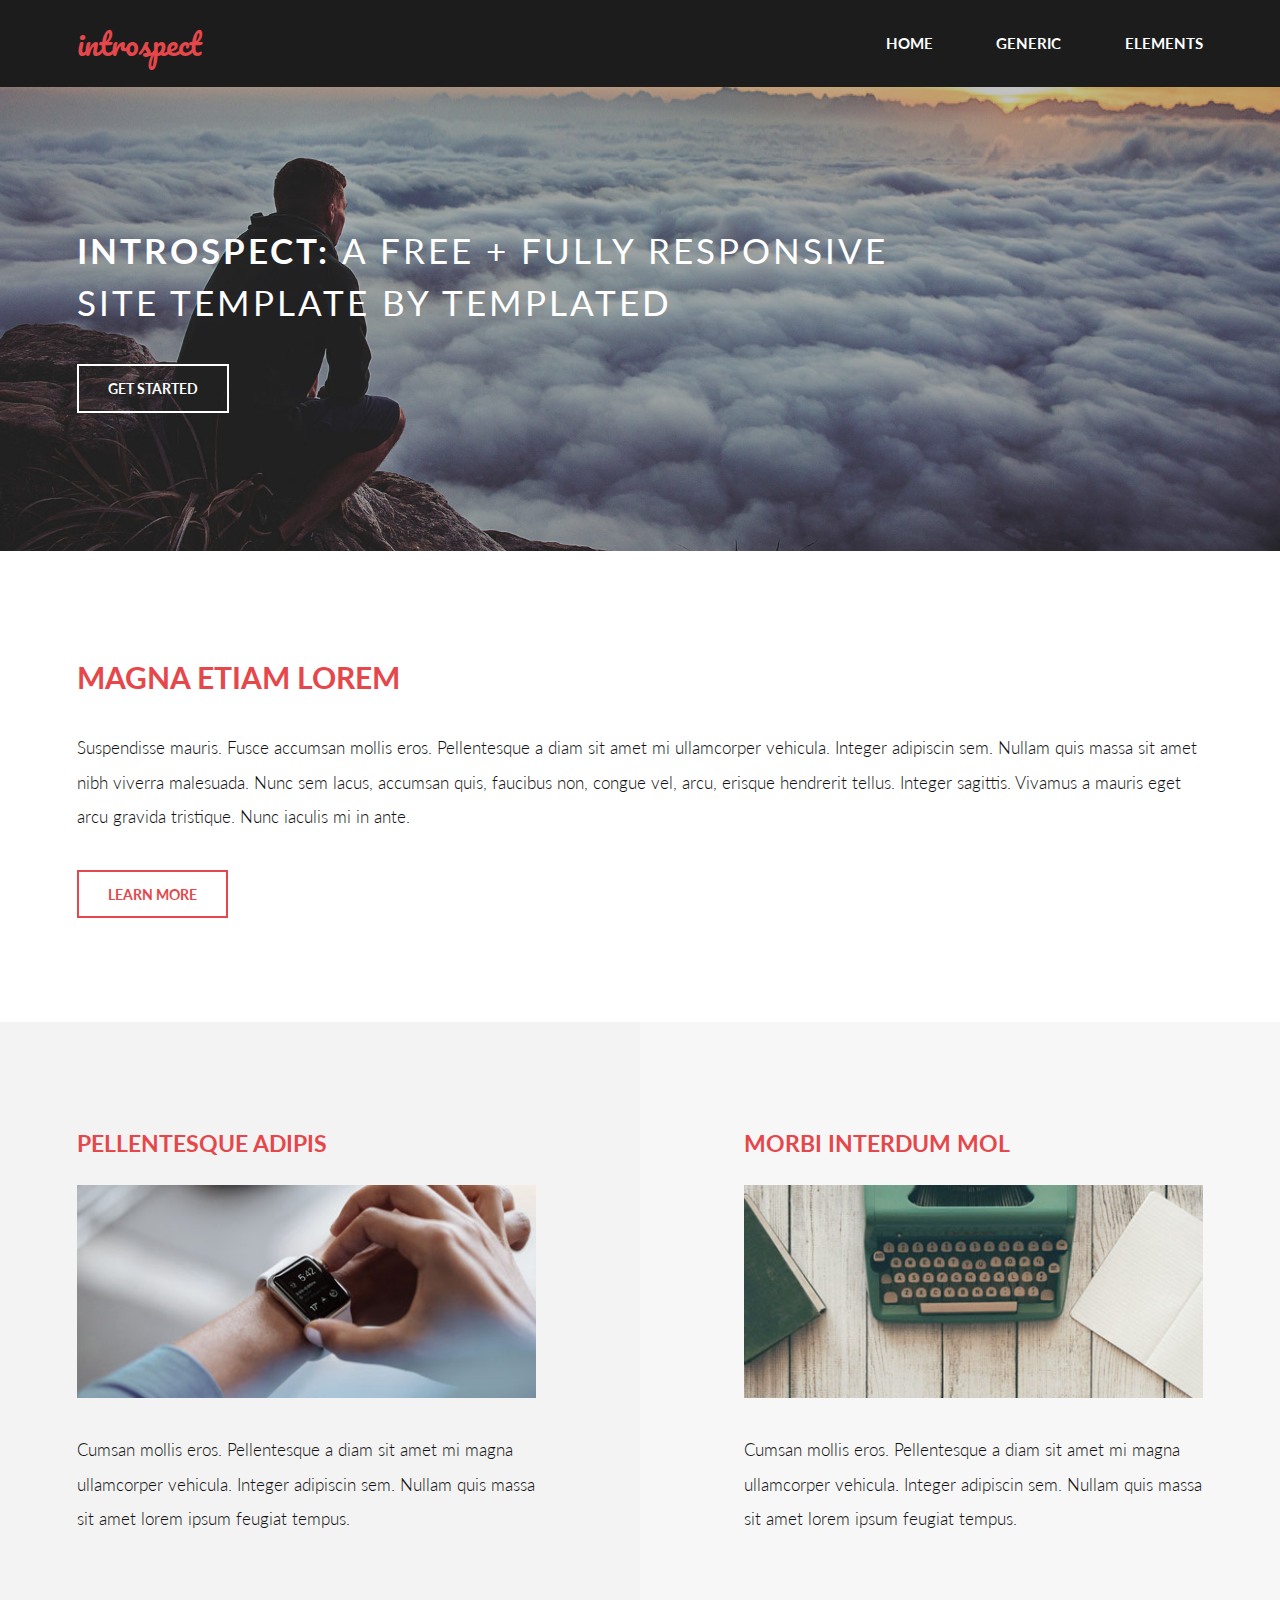
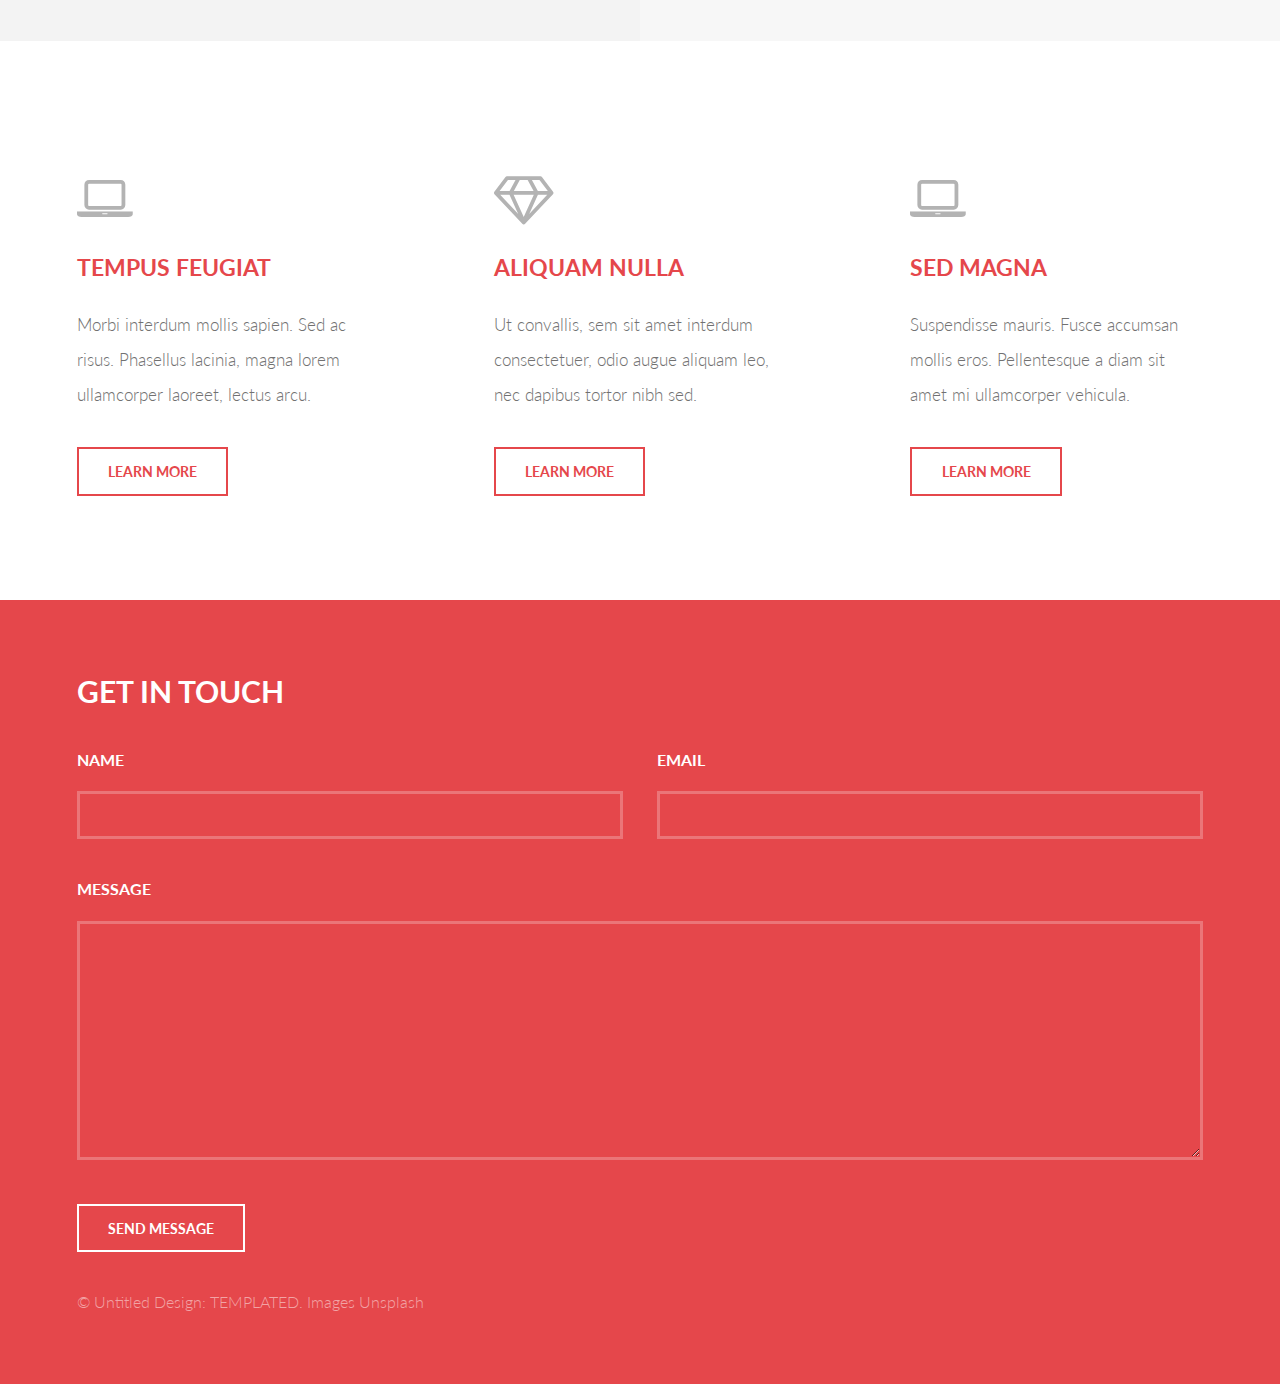
<file: index.html>
<!DOCTYPE HTML>
<!--
	Introspect by TEMPLATED
	templated.co @templatedco
	Released for free under the Creative Commons Attribution 3.0 license (templated.co/license)
-->
<html>
	<head>
		<title>Introspect by TEMPLATED</title>
		<meta charset="utf-8" />
		<meta name="viewport" content="width=device-width, initial-scale=1, user-scalable=no" />
		<link rel="stylesheet" href="assets/css/main.css" />
	</head>
	<body>

		<!-- Header -->
			<header id="header">
				<div class="inner">
					<a href="index.html" class="logo">introspect</a>
					<nav id="nav">
						<a href="index.html">Home</a>
						<a href="generic.html">Generic</a>
						<a href="elements.html">Elements</a>
					</nav>
				</div>
			</header>
			<a href="#menu" class="navPanelToggle"><span class="fa fa-bars"></span></a>

		<!-- Banner -->
			<section id="banner">
				<div class="inner">
					<h1>Introspect: <span>A free + fully responsive<br />
					site template by TEMPLATED</span></h1>
					<ul class="actions">
						<li><a href="#" class="button alt">Get Started</a></li>
					</ul>
				</div>
			</section>

		<!-- One -->
			<section id="one">
				<div class="inner">
					<header>
						<h2>Magna Etiam Lorem</h2>
					</header>
					<p>Suspendisse mauris. Fusce accumsan mollis eros. Pellentesque a diam sit amet mi ullamcorper vehicula. Integer adipiscin sem. Nullam quis massa sit amet nibh viverra malesuada. Nunc sem lacus, accumsan quis, faucibus non, congue vel, arcu, erisque hendrerit tellus. Integer sagittis. Vivamus a mauris eget arcu gravida tristique. Nunc iaculis mi in ante.</p>
					<ul class="actions">
						<li><a href="#" class="button alt">Learn More</a></li>
					</ul>
				</div>
			</section>

		<!-- Two -->
			<section id="two">
				<div class="inner">
					<article>
						<div class="content">
							<header>
								<h3>Pellentesque adipis</h3>
							</header>
							<div class="image fit">
								<img src="images/pic01.jpg" alt="" />
							</div>
							<p>Cumsan mollis eros. Pellentesque a diam sit amet mi magna ullamcorper vehicula. Integer adipiscin sem. Nullam quis massa sit amet lorem ipsum feugiat tempus.</p>
						</div>
					</article>
					<article class="alt">
						<div class="content">
							<header>
								<h3>Morbi interdum mol</h3>
							</header>
							<div class="image fit">
								<img src="images/pic02.jpg" alt="" />
							</div>
							<p>Cumsan mollis eros. Pellentesque a diam sit amet mi magna ullamcorper vehicula. Integer adipiscin sem. Nullam quis massa sit amet lorem ipsum feugiat tempus.</p>
						</div>
					</article>
				</div>
			</section>

		<!-- Three -->
			<section id="three">
				<div class="inner">
					<article>
						<div class="content">
							<span class="icon fa-laptop"></span>
							<header>
								<h3>Tempus Feugiat</h3>
							</header>
							<p>Morbi interdum mollis sapien. Sed ac risus. Phasellus lacinia, magna lorem ullamcorper laoreet, lectus arcu.</p>
							<ul class="actions">
								<li><a href="#" class="button alt">Learn More</a></li>
							</ul>
						</div>
					</article>
					<article>
						<div class="content">
							<span class="icon fa-diamond"></span>
							<header>
								<h3>Aliquam Nulla</h3>
							</header>
							<p>Ut convallis, sem sit amet interdum consectetuer, odio augue aliquam leo, nec dapibus tortor nibh sed.</p>
							<ul class="actions">
								<li><a href="#" class="button alt">Learn More</a></li>
							</ul>
						</div>
					</article>
					<article>
					<div class="content">
							<span class="icon fa-laptop"></span>
							<header>
								<h3>Sed Magna</h3>
							</header>
							<p>Suspendisse mauris. Fusce accumsan mollis eros. Pellentesque a diam sit amet mi ullamcorper vehicula.</p>
							<ul class="actions">
								<li><a href="#" class="button alt">Learn More</a></li>
							</ul>
						</div>
					</article>
				</div>
			</section>

		<!-- Footer -->
			<section id="footer">
				<div class="inner">
					<header>
						<h2>Get in Touch</h2>
					</header>
					<form method="post" action="#">
						<div class="field half first">
							<label for="name">Name</label>
							<input type="text" name="name" id="name" />
						</div>
						<div class="field half">
							<label for="email">Email</label>
							<input type="text" name="email" id="email" />
						</div>
						<div class="field">
							<label for="message">Message</label>
							<textarea name="message" id="message" rows="6"></textarea>
						</div>
						<ul class="actions">
							<li><input type="submit" value="Send Message" class="alt" /></li>
						</ul>
					</form>
					<div class="copyright">
						&copy; Untitled Design: <a href="https://templated.co/">TEMPLATED</a>. Images <a href="https://unsplash.com/">Unsplash</a>
					</div>
				</div>
			</section>

		<!-- Scripts -->
			<script src="assets/js/jquery.min.js"></script>
			<script src="assets/js/skel.min.js"></script>
			<script src="assets/js/util.js"></script>
			<script src="assets/js/main.js"></script>

	</body>
</html>
</file>
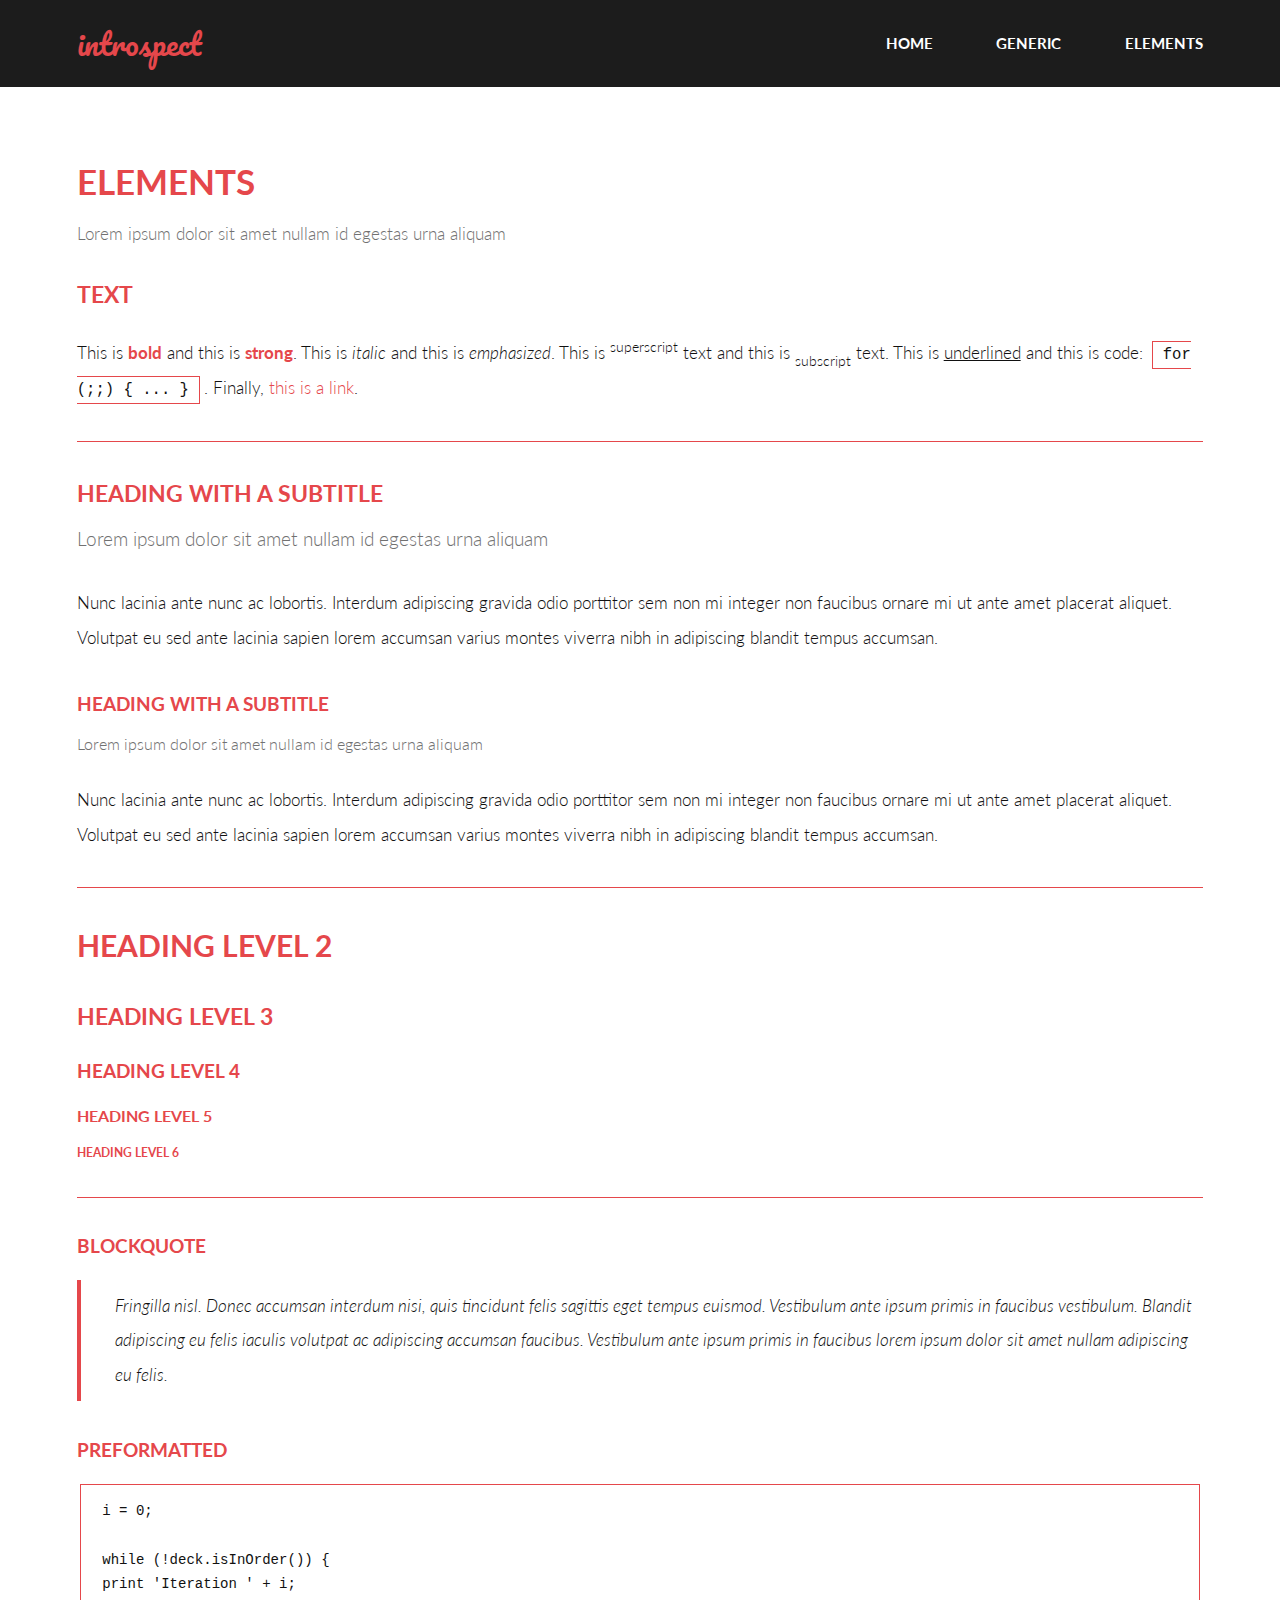
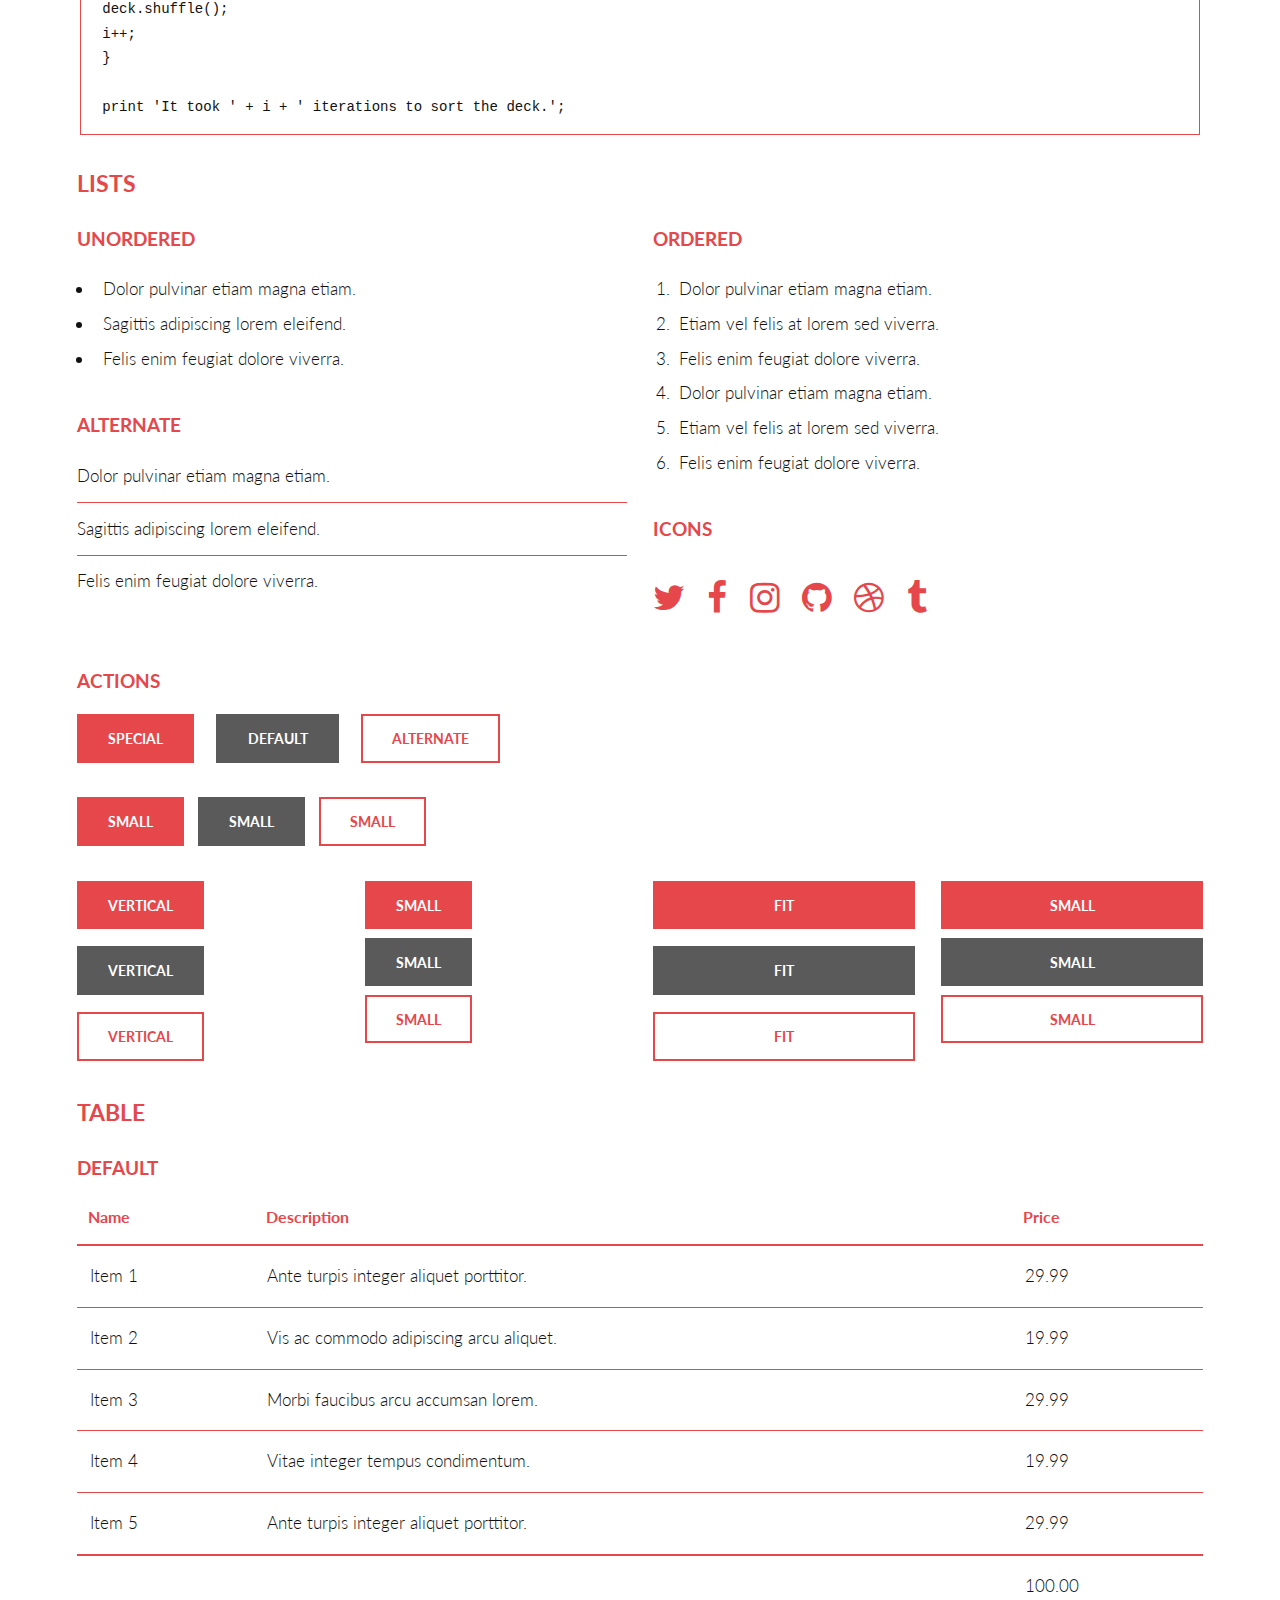
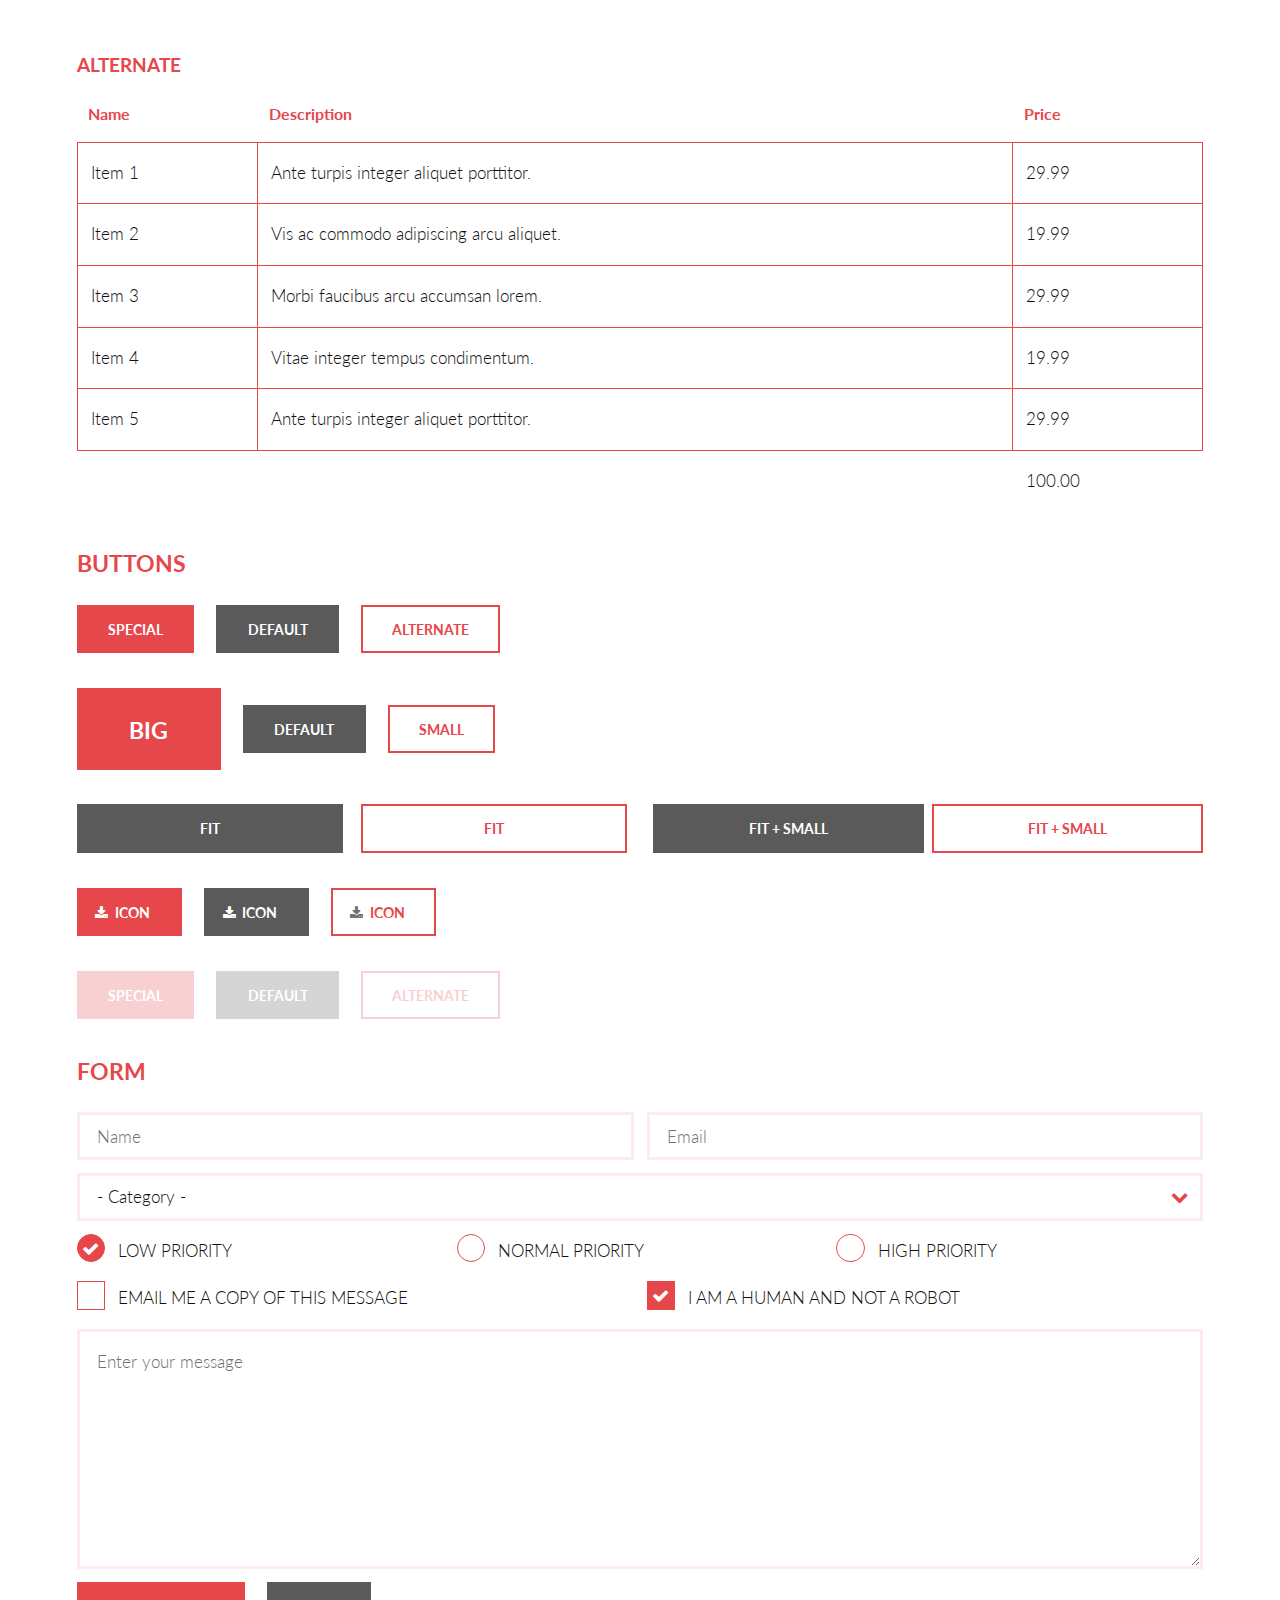
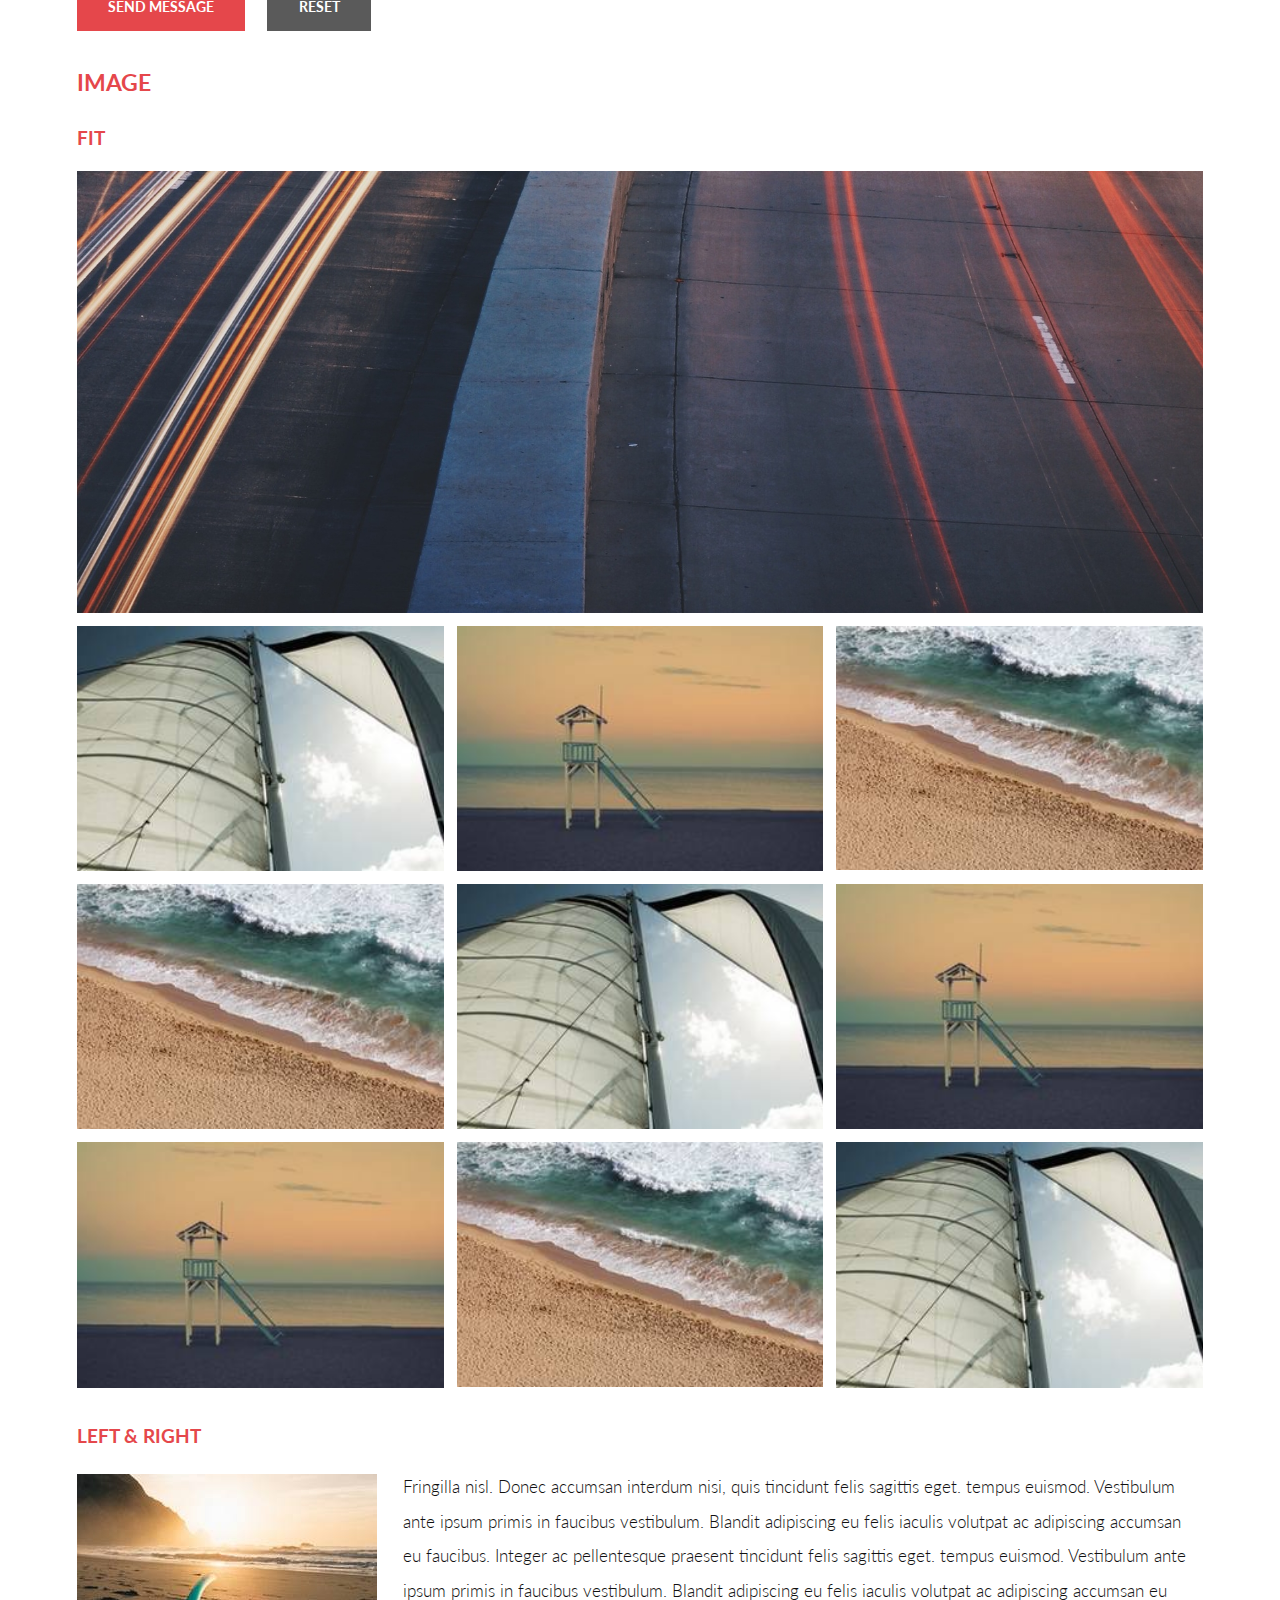
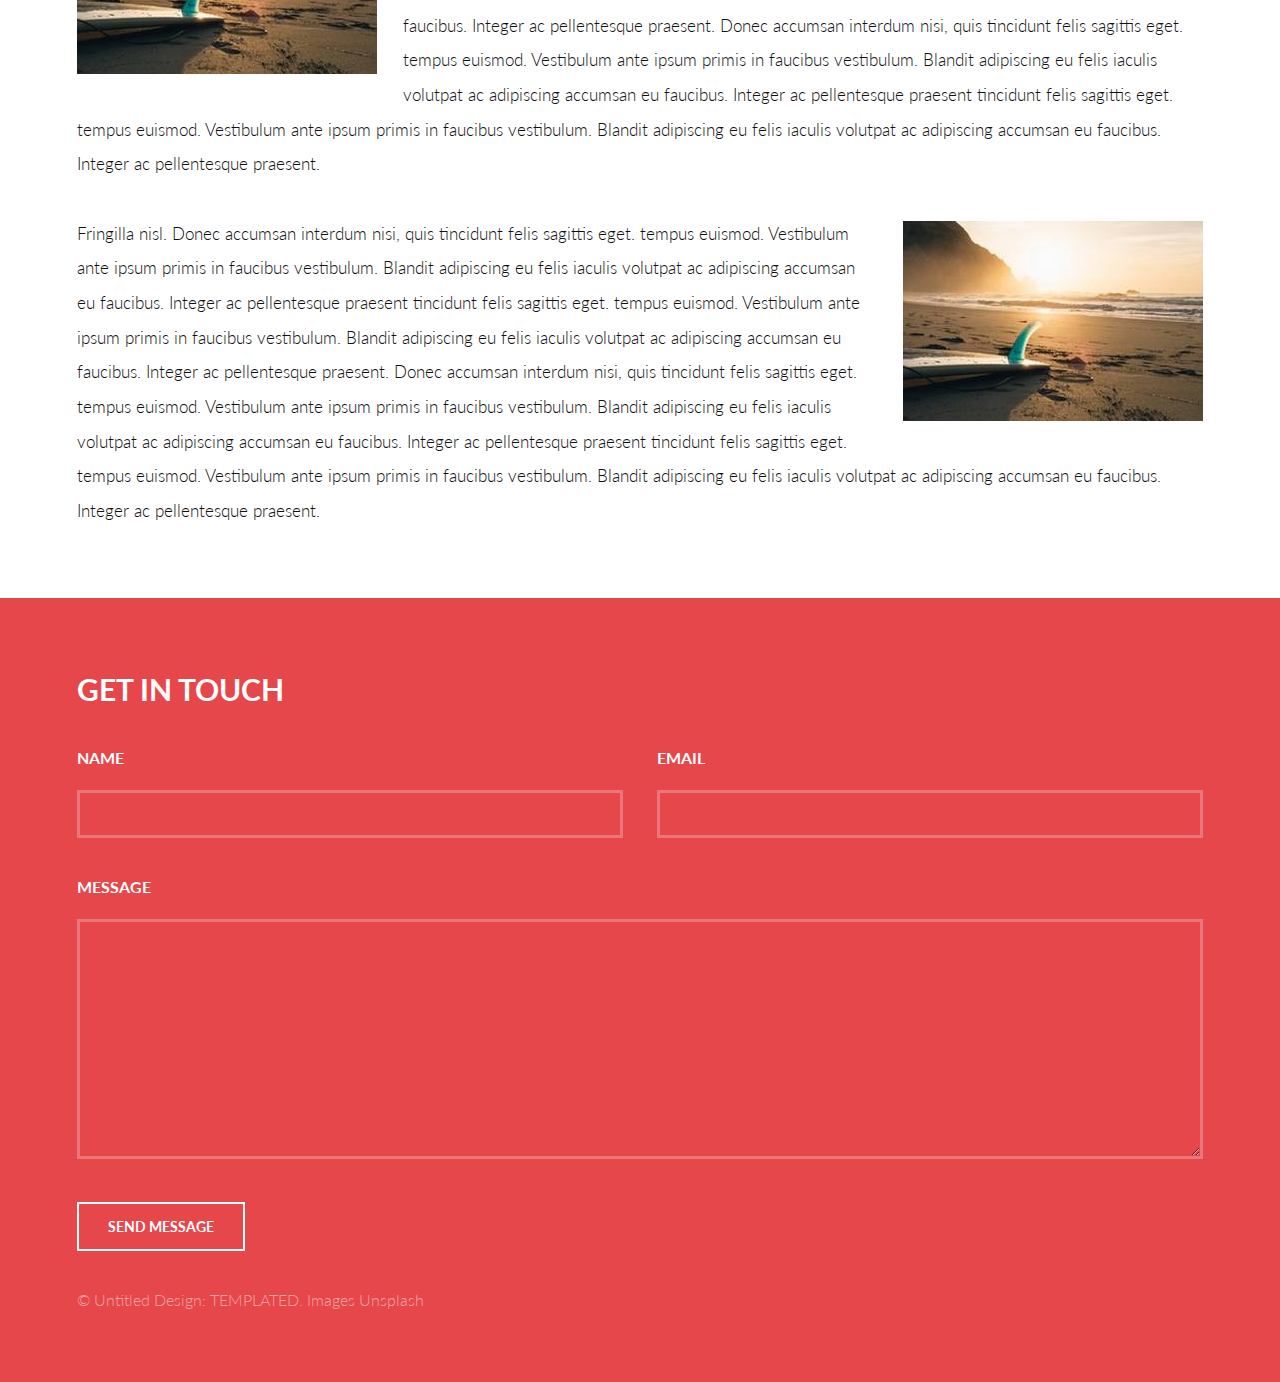
<file: elements.html>
<!DOCTYPE HTML>
<!--
	Introspect by TEMPLATED
	templated.co @templatedco
	Released for free under the Creative Commons Attribution 3.0 license (templated.co/license)
-->
<html>
	<head>
		<title>Elements - Introspect by TEMPLATED</title>
		<meta charset="utf-8" />
		<meta name="viewport" content="width=device-width, initial-scale=1, user-scalable=no" />
		<link rel="stylesheet" href="assets/css/main.css" />
	</head>
	<body>

		<!-- Header -->
			<header id="header">
				<div class="inner">
					<a href="index.html" class="logo">introspect</a>
					<nav id="nav">
						<a href="index.html">Home</a>
						<a href="generic.html">Generic</a>
						<a href="elements.html">Elements</a>
					</nav>
				</div>
			</header>
			<a href="#menu" class="navPanelToggle"><span class="fa fa-bars"></span></a>

		<!-- Main -->
			<section id="main">
				<div class="inner">
					<header class="major special">
						<h1>Elements</h1>
						<p>Lorem ipsum dolor sit amet nullam id egestas urna aliquam</p>
					</header>

					<!-- Text -->
						<section>
							<h3>Text</h3>
							<p>This is <b>bold</b> and this is <strong>strong</strong>. This is <i>italic</i> and this is <em>emphasized</em>.
							This is <sup>superscript</sup> text and this is <sub>subscript</sub> text.
							This is <u>underlined</u> and this is code: <code>for (;;) { ... }</code>. Finally, <a href="#">this is a link</a>.</p>

							<hr />

							<header>
								<h3>Heading with a Subtitle</h3>
								<p>Lorem ipsum dolor sit amet nullam id egestas urna aliquam</p>
							</header>
							<p>Nunc lacinia ante nunc ac lobortis. Interdum adipiscing gravida odio porttitor sem non mi integer non faucibus ornare mi ut ante amet placerat aliquet. Volutpat eu sed ante lacinia sapien lorem accumsan varius montes viverra nibh in adipiscing blandit tempus accumsan.</p>
							<header>
								<h4>Heading with a Subtitle</h4>
								<p>Lorem ipsum dolor sit amet nullam id egestas urna aliquam</p>
							</header>
							<p>Nunc lacinia ante nunc ac lobortis. Interdum adipiscing gravida odio porttitor sem non mi integer non faucibus ornare mi ut ante amet placerat aliquet. Volutpat eu sed ante lacinia sapien lorem accumsan varius montes viverra nibh in adipiscing blandit tempus accumsan.</p>

							<hr />

							<h2>Heading Level 2</h2>
							<h3>Heading Level 3</h3>
							<h4>Heading Level 4</h4>
							<h5>Heading Level 5</h5>
							<h6>Heading Level 6</h6>

							<hr />

							<h4>Blockquote</h4>
							<blockquote>Fringilla nisl. Donec accumsan interdum nisi, quis tincidunt felis sagittis eget tempus euismod. Vestibulum ante ipsum primis in faucibus vestibulum. Blandit adipiscing eu felis iaculis volutpat ac adipiscing accumsan faucibus. Vestibulum ante ipsum primis in faucibus lorem ipsum dolor sit amet nullam adipiscing eu felis.</blockquote>

							<h4>Preformatted</h4>
							<pre><code>i = 0;

while (!deck.isInOrder()) {
print 'Iteration ' + i;
deck.shuffle();
i++;
}

print 'It took ' + i + ' iterations to sort the deck.';</code></pre>
						</section>

					<!-- Lists -->
						<section>
							<h3>Lists</h3>
							<div class="row">
								<div class="6u 12u$(xsmall)">

									<h4>Unordered</h4>
									<ul>
										<li>Dolor pulvinar etiam magna etiam.</li>
										<li>Sagittis adipiscing lorem eleifend.</li>
										<li>Felis enim feugiat dolore viverra.</li>
									</ul>

									<h4>Alternate</h4>
									<ul class="alt">
										<li>Dolor pulvinar etiam magna etiam.</li>
										<li>Sagittis adipiscing lorem eleifend.</li>
										<li>Felis enim feugiat dolore viverra.</li>
									</ul>

								</div>
								<div class="6u$ 12u$(xsmall)">

									<h4>Ordered</h4>
									<ol>
										<li>Dolor pulvinar etiam magna etiam.</li>
										<li>Etiam vel felis at lorem sed viverra.</li>
										<li>Felis enim feugiat dolore viverra.</li>
										<li>Dolor pulvinar etiam magna etiam.</li>
										<li>Etiam vel felis at lorem sed viverra.</li>
										<li>Felis enim feugiat dolore viverra.</li>
									</ol>

									<h4>Icons</h4>
									<ul class="icons">
										<li><a href="#" class="icon fa-twitter"><span class="label">Twitter</span></a></li>
										<li><a href="#" class="icon fa-facebook"><span class="label">Facebook</span></a></li>
										<li><a href="#" class="icon fa-instagram"><span class="label">Instagram</span></a></li>
										<li><a href="#" class="icon fa-github"><span class="label">Github</span></a></li>
										<li><a href="#" class="icon fa-dribbble"><span class="label">Dribbble</span></a></li>
										<li><a href="#" class="icon fa-tumblr"><span class="label">Tumblr</span></a></li>
									</ul>

								</div>
							</div>

							<h4>Actions</h4>
							<ul class="actions">
								<li><a href="#" class="button special">Special</a></li>
								<li><a href="#" class="button">Default</a></li>
								<li><a href="#" class="button alt">Alternate</a></li>
							</ul>
							<ul class="actions small">
								<li><a href="#" class="button special small">Small</a></li>
								<li><a href="#" class="button small">Small</a></li>
								<li><a href="#" class="button alt small">Small</a></li>
							</ul>
							<div class="row">
								<div class="3u 6u(small) 12u$(xsmall)">
									<ul class="actions vertical">
										<li><a href="#" class="button special">Vertical</a></li>
										<li><a href="#" class="button">Vertical</a></li>
										<li><a href="#" class="button alt">Vertical</a></li>
									</ul>
								</div>
								<div class="3u 6u$(small) 12u$(xsmall)">
									<ul class="actions vertical small">
										<li><a href="#" class="button special small">Small</a></li>
										<li><a href="#" class="button small">Small</a></li>
										<li><a href="#" class="button alt small">Small</a></li>
									</ul>
								</div>
								<div class="3u 6u(small) 12u$(xsmall)">
									<ul class="actions vertical">
										<li><a href="#" class="button special fit">Fit</a></li>
										<li><a href="#" class="button fit">Fit</a></li>
										<li><a href="#" class="button alt fit">Fit</a></li>
									</ul>
								</div>
								<div class="3u$ 6u$(small) 12u$(xsmall)">
									<ul class="actions vertical small">
										<li><a href="#" class="button special small fit">Small</a></li>
										<li><a href="#" class="button small fit">Small</a></li>
										<li><a href="#" class="button alt small fit">Small</a></li>
									</ul>
								</div>
							</div>
						</section>

					<!-- Table -->
						<section>
							<h3>Table</h3>
							<h4>Default</h4>
							<div class="table-wrapper">
								<table>
									<thead>
										<tr>
											<th>Name</th>
											<th>Description</th>
											<th>Price</th>
										</tr>
									</thead>
									<tbody>
										<tr>
											<td>Item 1</td>
											<td>Ante turpis integer aliquet porttitor.</td>
											<td>29.99</td>
										</tr>
										<tr>
											<td>Item 2</td>
											<td>Vis ac commodo adipiscing arcu aliquet.</td>
											<td>19.99</td>
										</tr>
										<tr>
											<td>Item 3</td>
											<td> Morbi faucibus arcu accumsan lorem.</td>
											<td>29.99</td>
										</tr>
										<tr>
											<td>Item 4</td>
											<td>Vitae integer tempus condimentum.</td>
											<td>19.99</td>
										</tr>
										<tr>
											<td>Item 5</td>
											<td>Ante turpis integer aliquet porttitor.</td>
											<td>29.99</td>
										</tr>
									</tbody>
									<tfoot>
										<tr>
											<td colspan="2"></td>
											<td>100.00</td>
										</tr>
									</tfoot>
								</table>
							</div>
							<h4>Alternate</h4>
							<div class="table-wrapper">
								<table class="alt">
									<thead>
										<tr>
											<th>Name</th>
											<th>Description</th>
											<th>Price</th>
										</tr>
									</thead>
									<tbody>
										<tr>
											<td>Item 1</td>
											<td>Ante turpis integer aliquet porttitor.</td>
											<td>29.99</td>
										</tr>
										<tr>
											<td>Item 2</td>
											<td>Vis ac commodo adipiscing arcu aliquet.</td>
											<td>19.99</td>
										</tr>
										<tr>
											<td>Item 3</td>
											<td> Morbi faucibus arcu accumsan lorem.</td>
											<td>29.99</td>
										</tr>
										<tr>
											<td>Item 4</td>
											<td>Vitae integer tempus condimentum.</td>
											<td>19.99</td>
										</tr>
										<tr>
											<td>Item 5</td>
											<td>Ante turpis integer aliquet porttitor.</td>
											<td>29.99</td>
										</tr>
									</tbody>
									<tfoot>
										<tr>
											<td colspan="2"></td>
											<td>100.00</td>
										</tr>
									</tfoot>
								</table>
							</div>
						</section>

					<!-- Buttons -->
						<section>
							<h3>Buttons</h3>
							<ul class="actions">
								<li><a href="#" class="button special">Special</a></li>
								<li><a href="#" class="button">Default</a></li>
								<li><a href="#" class="button alt">Alternate</a></li>
							</ul>
							<ul class="actions">
								<li><a href="#" class="button special big">Big</a></li>
								<li><a href="#" class="button">Default</a></li>
								<li><a href="#" class="button alt small">Small</a></li>
							</ul>
							<div class="row">
								<div class="6u 12u$(xsmall)">
									<ul class="actions fit">
										<li><a href="#" class="button fit">Fit</a></li>
										<li><a href="#" class="button alt fit">Fit</a></li>
									</ul>
								</div>
								<div class="6u$ 12u$(xsmall)">
									<ul class="actions fit small">
										<li><a href="#" class="button fit small">Fit + Small</a></li>
										<li><a href="#" class="button alt fit small">Fit + Small</a></li>
									</ul>
								</div>
							</div>
							<ul class="actions">
								<li><a href="#" class="button special icon fa-download">Icon</a></li>
								<li><a href="#" class="button icon fa-download">Icon</a></li>
								<li><a href="#" class="button alt icon fa-download">Icon</a></li>
							</ul>
							<ul class="actions">
								<li><span class="button special disabled">Special</span></li>
								<li><span class="button disabled">Default</span></li>
								<li><span class="button alt disabled">Alternate</span></li>
							</ul>
						</section>

					<!-- Form -->
						<section>
							<h3>Form</h3>
							<form method="post" action="#">
								<div class="row uniform 50%">
									<div class="6u 12u$(xsmall)">
										<input type="text" name="demo-name" id="demo-name" value="" placeholder="Name" />
									</div>
									<div class="6u$ 12u$(xsmall)">
										<input type="email" name="demo-email" id="demo-email" value="" placeholder="Email" />
									</div>
									<div class="12u$">
										<div class="select-wrapper">
											<select name="demo-category" id="demo-category">
												<option value="">- Category -</option>
												<option value="1">Manufacturing</option>
												<option value="1">Shipping</option>
												<option value="1">Administration</option>
												<option value="1">Human Resources</option>
											</select>
										</div>
									</div>
									<div class="4u 12u$(xsmall)">
										<input type="radio" id="priority-low" name="priority" checked>
										<label for="priority-low">Low Priority</label>
									</div>
									<div class="4u 12u$(xsmall)">
										<input type="radio" id="priority-normal" name="priority">
										<label for="priority-normal">Normal Priority</label>
									</div>
									<div class="4u$ 12u$(xsmall)">
										<input type="radio" id="priority-high" name="priority">
										<label for="priority-high">High Priority</label>
									</div>
									<div class="6u 12u$(small)">
										<input type="checkbox" id="copy" name="copy">
										<label for="copy">Email me a copy of this message</label>
									</div>
									<div class="6u$ 12u$(small)">
										<input type="checkbox" id="human" name="human" checked>
										<label for="human">I am a human and not a robot</label>
									</div>
									<div class="12u$">
										<textarea name="demo-message" id="demo-message" placeholder="Enter your message" rows="6"></textarea>
									</div>
									<div class="12u$">
										<ul class="actions">
											<li><input type="submit" value="Send Message" class="special" /></li>
											<li><input type="reset" value="Reset" /></li>
										</ul>
									</div>
								</div>
							</form>
						</section>

					<!-- Image -->
						<section>
							<h3>Image</h3>
							<h4>Fit</h4>
							<div class="box alt">
								<div class="row 50% uniform">
									<div class="12u$"><span class="image fit"><img src="images/pic11.jpg" alt="" /></span></div>
									<div class="4u"><span class="image fit"><img src="images/pic03.jpg" alt="" /></span></div>
									<div class="4u"><span class="image fit"><img src="images/pic04.jpg" alt="" /></span></div>
									<div class="4u$"><span class="image fit"><img src="images/pic05.jpg" alt="" /></span></div>
									<div class="4u"><span class="image fit"><img src="images/pic05.jpg" alt="" /></span></div>
									<div class="4u"><span class="image fit"><img src="images/pic03.jpg" alt="" /></span></div>
									<div class="4u$"><span class="image fit"><img src="images/pic04.jpg" alt="" /></span></div>
									<div class="4u"><span class="image fit"><img src="images/pic04.jpg" alt="" /></span></div>
									<div class="4u"><span class="image fit"><img src="images/pic05.jpg" alt="" /></span></div>
									<div class="4u$"><span class="image fit"><img src="images/pic03.jpg" alt="" /></span></div>
								</div>
							</div>

							<h4>Left &amp; Right</h4>
							<p><span class="image left"><img src="images/pic06.jpg" alt="" /></span>Fringilla nisl. Donec accumsan interdum nisi, quis tincidunt felis sagittis eget. tempus euismod. Vestibulum ante ipsum primis in faucibus vestibulum. Blandit adipiscing eu felis iaculis volutpat ac adipiscing accumsan eu faucibus. Integer ac pellentesque praesent tincidunt felis sagittis eget. tempus euismod. Vestibulum ante ipsum primis in faucibus vestibulum. Blandit adipiscing eu felis iaculis volutpat ac adipiscing accumsan eu faucibus. Integer ac pellentesque praesent. Donec accumsan interdum nisi, quis tincidunt felis sagittis eget. tempus euismod. Vestibulum ante ipsum primis in faucibus vestibulum. Blandit adipiscing eu felis iaculis volutpat ac adipiscing accumsan eu faucibus. Integer ac pellentesque praesent tincidunt felis sagittis eget. tempus euismod. Vestibulum ante ipsum primis in faucibus vestibulum. Blandit adipiscing eu felis iaculis volutpat ac adipiscing accumsan eu faucibus. Integer ac pellentesque praesent.</p>
							<p><span class="image right"><img src="images/pic06.jpg" alt="" /></span>Fringilla nisl. Donec accumsan interdum nisi, quis tincidunt felis sagittis eget. tempus euismod. Vestibulum ante ipsum primis in faucibus vestibulum. Blandit adipiscing eu felis iaculis volutpat ac adipiscing accumsan eu faucibus. Integer ac pellentesque praesent tincidunt felis sagittis eget. tempus euismod. Vestibulum ante ipsum primis in faucibus vestibulum. Blandit adipiscing eu felis iaculis volutpat ac adipiscing accumsan eu faucibus. Integer ac pellentesque praesent. Donec accumsan interdum nisi, quis tincidunt felis sagittis eget. tempus euismod. Vestibulum ante ipsum primis in faucibus vestibulum. Blandit adipiscing eu felis iaculis volutpat ac adipiscing accumsan eu faucibus. Integer ac pellentesque praesent tincidunt felis sagittis eget. tempus euismod. Vestibulum ante ipsum primis in faucibus vestibulum. Blandit adipiscing eu felis iaculis volutpat ac adipiscing accumsan eu faucibus. Integer ac pellentesque praesent.</p>
						</section>

				</div>
			</section>

		<!-- Footer -->
			<section id="footer">
				<div class="inner">
					<header>
						<h2>Get in Touch</h2>
					</header>
					<form method="post" action="#">
						<div class="field half first">
							<label for="name">Name</label>
							<input type="text" name="name" id="name" />
						</div>
						<div class="field half">
							<label for="email">Email</label>
							<input type="text" name="email" id="email" />
						</div>
						<div class="field">
							<label for="message">Message</label>
							<textarea name="message" id="message" rows="6"></textarea>
						</div>
						<ul class="actions">
							<li><input type="submit" value="Send Message" class="alt" /></li>
						</ul>
					</form>
					<div class="copyright">
						&copy; Untitled Design: <a href="https://templated.co/">TEMPLATED</a>. Images <a href="https://unsplash.com/">Unsplash</a>
					</div>
				</div>
			</section>

		<!-- Scripts -->
			<script src="assets/js/jquery.min.js"></script>
			<script src="assets/js/skel.min.js"></script>
			<script src="assets/js/util.js"></script>
			<script src="assets/js/main.js"></script>

	</body>
</html>
</file>
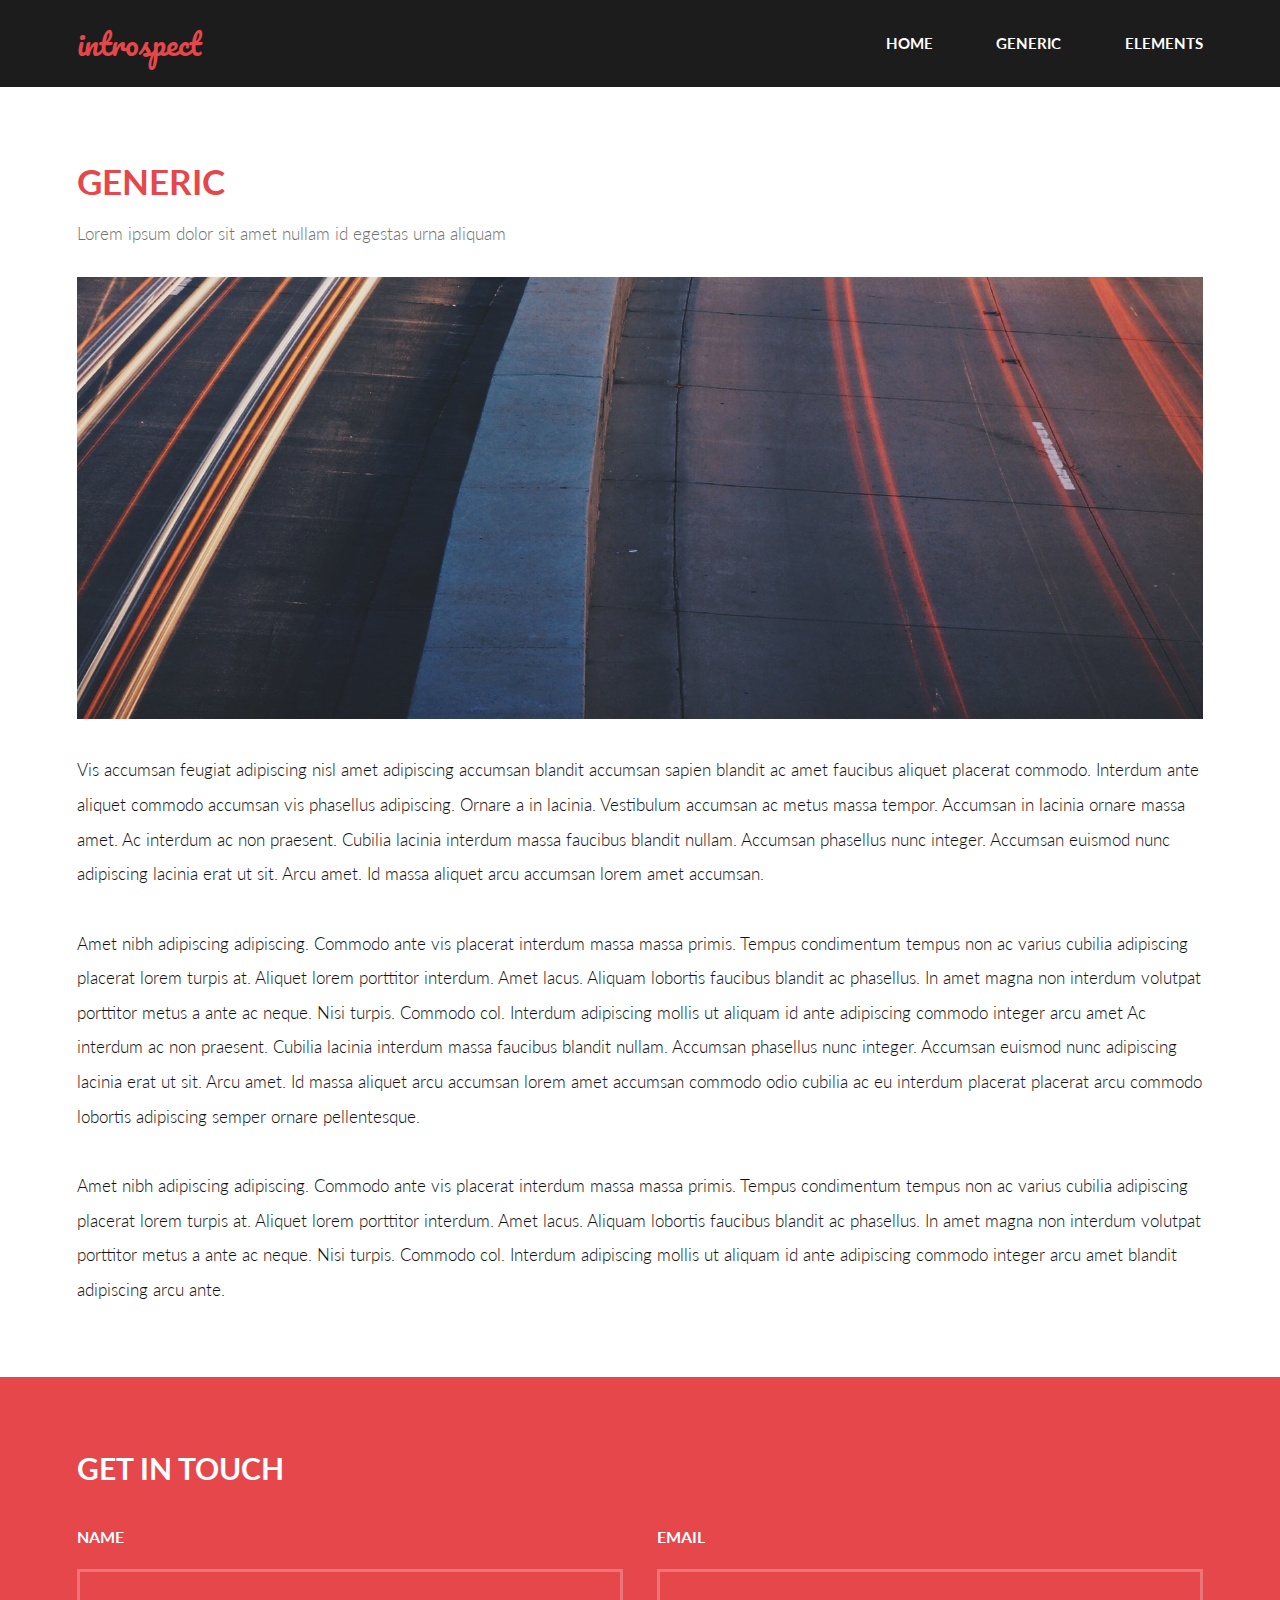
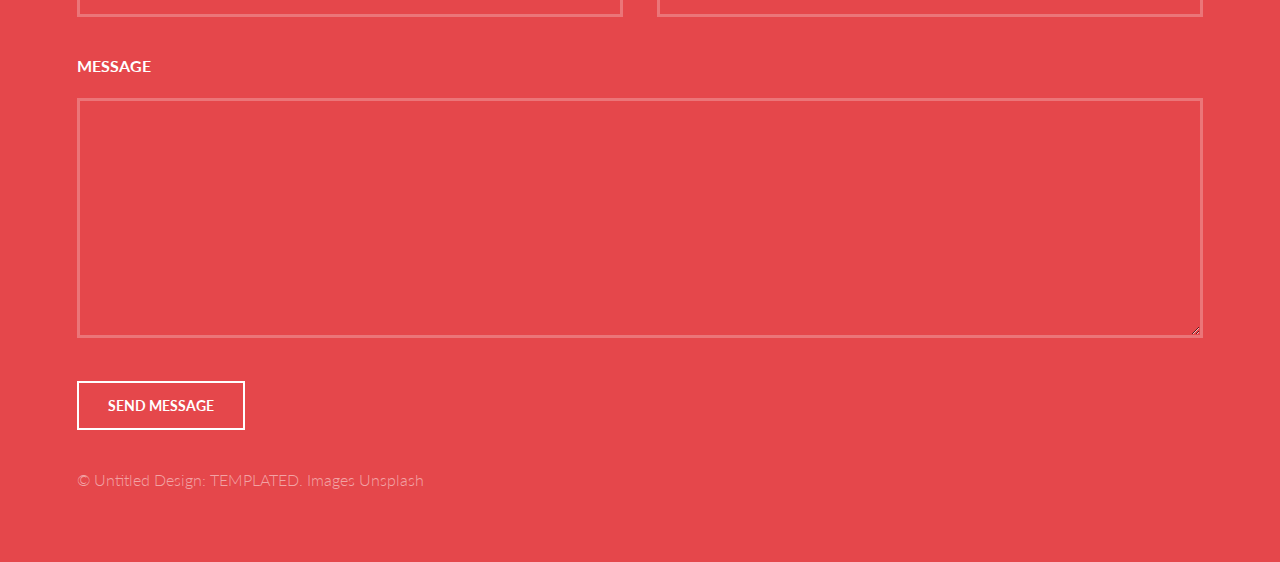
<file: generic.html>
<!DOCTYPE HTML>
<!--
	Introspect by TEMPLATED
	templated.co @templatedco
	Released for free under the Creative Commons Attribution 3.0 license (templated.co/license)
-->
<html>
	<head>
		<title>Generic - Introspect by TEMPLATED</title>
		<meta charset="utf-8" />
		<meta name="viewport" content="width=device-width, initial-scale=1, user-scalable=no" />
		<link rel="stylesheet" href="assets/css/main.css" />
	</head>
	<body>

		<!-- Header -->
			<header id="header">
				<div class="inner">
					<a href="index.html" class="logo">introspect</a>
					<nav id="nav">
						<a href="index.html">Home</a>
						<a href="generic.html">Generic</a>
						<a href="elements.html">Elements</a>
					</nav>
				</div>
			</header>
			<a href="#menu" class="navPanelToggle"><span class="fa fa-bars"></span></a>

		<!-- Main -->
			<section id="main" >
				<div class="inner">
					<header class="major special">
						<h1>Generic</h1>
						<p>Lorem ipsum dolor sit amet nullam id egestas urna aliquam</p>
					</header>
					<a href="#" class="image fit"><img src="images/pic11.jpg" alt="" /></a>
					<p>Vis accumsan feugiat adipiscing nisl amet adipiscing accumsan blandit accumsan sapien blandit ac amet faucibus aliquet placerat commodo. Interdum ante aliquet commodo accumsan vis phasellus adipiscing. Ornare a in lacinia. Vestibulum accumsan ac metus massa tempor. Accumsan in lacinia ornare massa amet. Ac interdum ac non praesent. Cubilia lacinia interdum massa faucibus blandit nullam. Accumsan phasellus nunc integer. Accumsan euismod nunc adipiscing lacinia erat ut sit. Arcu amet. Id massa aliquet arcu accumsan lorem amet accumsan.</p>
					<p>Amet nibh adipiscing adipiscing. Commodo ante vis placerat interdum massa massa primis. Tempus condimentum tempus non ac varius cubilia adipiscing placerat lorem turpis at. Aliquet lorem porttitor interdum. Amet lacus. Aliquam lobortis faucibus blandit ac phasellus. In amet magna non interdum volutpat porttitor metus a ante ac neque. Nisi turpis. Commodo col. Interdum adipiscing mollis ut aliquam id ante adipiscing commodo integer arcu amet Ac interdum ac non praesent. Cubilia lacinia interdum massa faucibus blandit nullam. Accumsan phasellus nunc integer. Accumsan euismod nunc adipiscing lacinia erat ut sit. Arcu amet. Id massa aliquet arcu accumsan lorem amet accumsan commodo odio cubilia ac eu interdum placerat placerat arcu commodo lobortis adipiscing semper ornare pellentesque.</p>
					<p>Amet nibh adipiscing adipiscing. Commodo ante vis placerat interdum massa massa primis. Tempus condimentum tempus non ac varius cubilia adipiscing placerat lorem turpis at. Aliquet lorem porttitor interdum. Amet lacus. Aliquam lobortis faucibus blandit ac phasellus. In amet magna non interdum volutpat porttitor metus a ante ac neque. Nisi turpis. Commodo col. Interdum adipiscing mollis ut aliquam id ante adipiscing commodo integer arcu amet blandit adipiscing arcu ante.</p>
				</div>
			</section>

		<!-- Footer -->
			<section id="footer">
				<div class="inner">
					<header>
						<h2>Get in Touch</h2>
					</header>
					<form method="post" action="#">
						<div class="field half first">
							<label for="name">Name</label>
							<input type="text" name="name" id="name" />
						</div>
						<div class="field half">
							<label for="email">Email</label>
							<input type="text" name="email" id="email" />
						</div>
						<div class="field">
							<label for="message">Message</label>
							<textarea name="message" id="message" rows="6"></textarea>
						</div>
						<ul class="actions">
							<li><input type="submit" value="Send Message" class="alt" /></li>
						</ul>
					</form>
					<div class="copyright">
						&copy; Untitled Design: <a href="https://templated.co/">TEMPLATED</a>. Images <a href="https://unsplash.com/">Unsplash</a>
					</div>
				</div>
			</section>

		<!-- Scripts -->
			<script src="assets/js/jquery.min.js"></script>
			<script src="assets/js/skel.min.js"></script>
			<script src="assets/js/util.js"></script>
			<script src="assets/js/main.js"></script>

	</body>
</html>
</file>
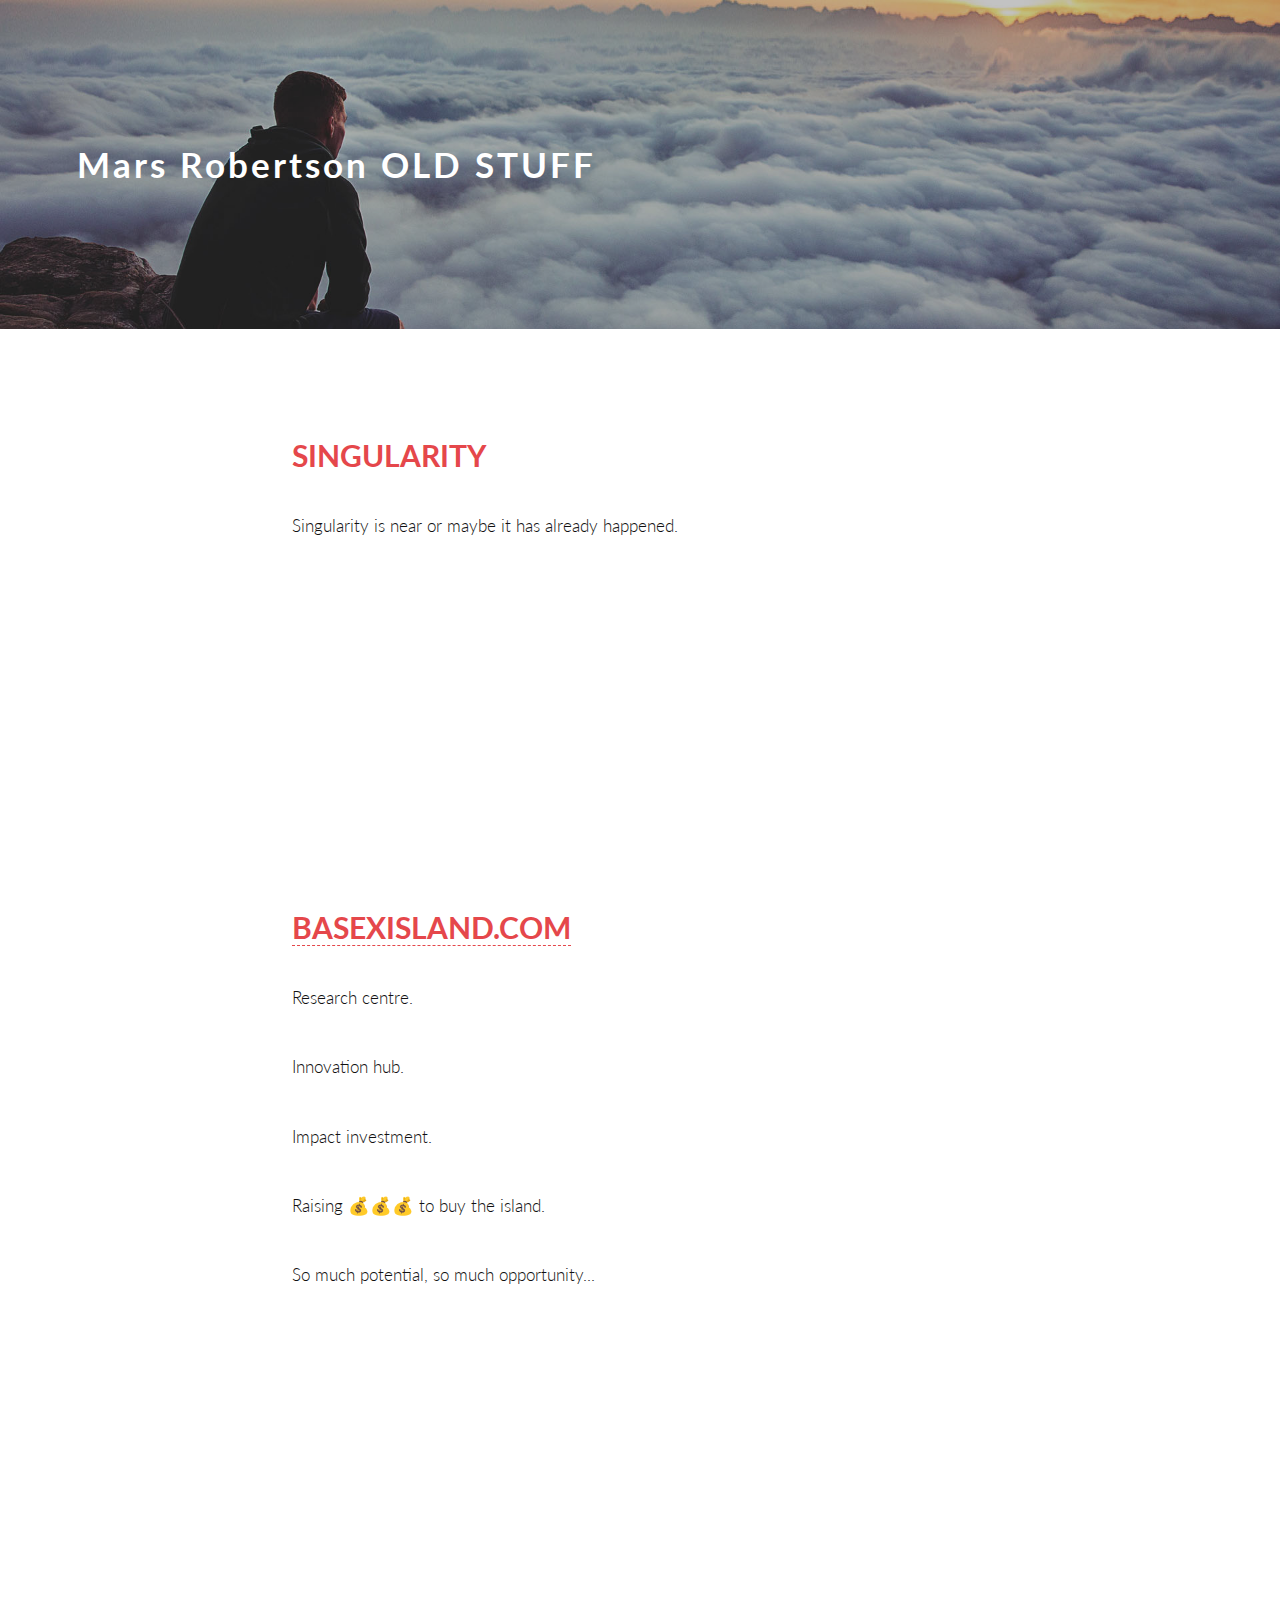
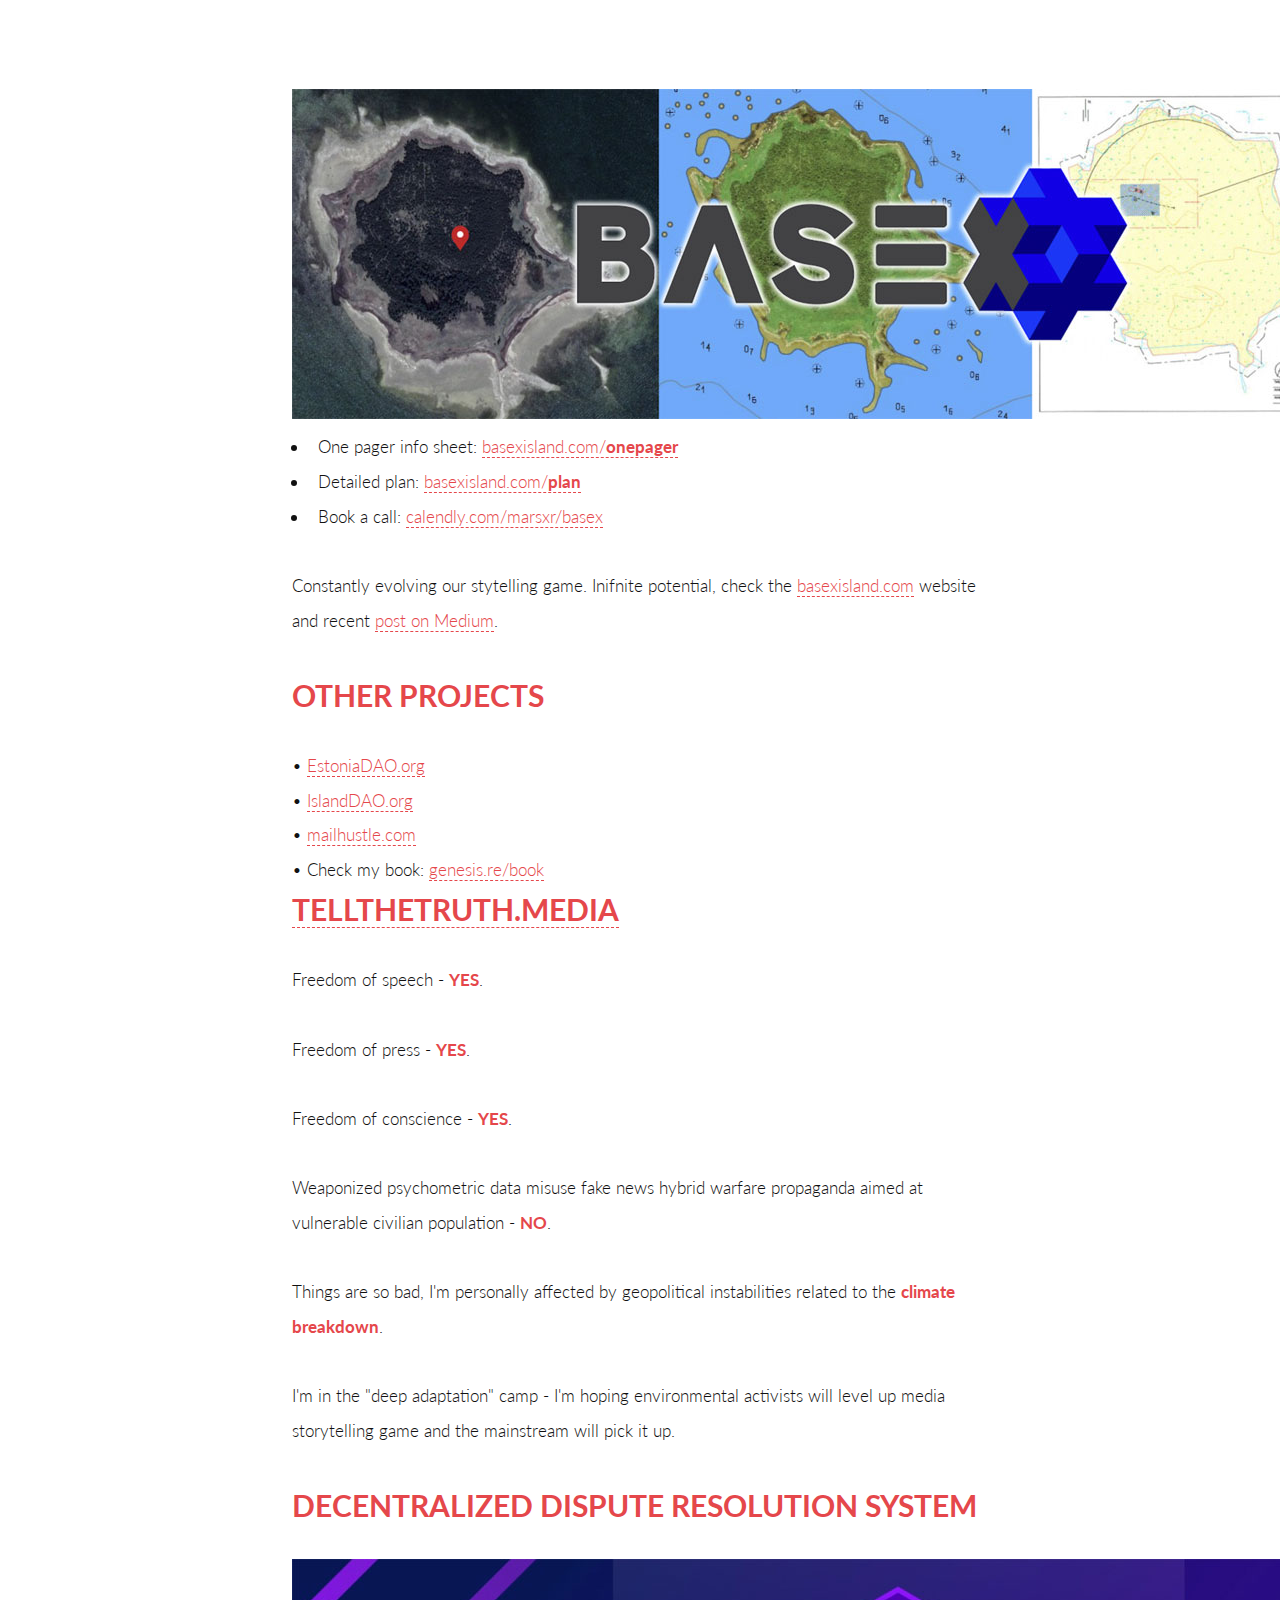
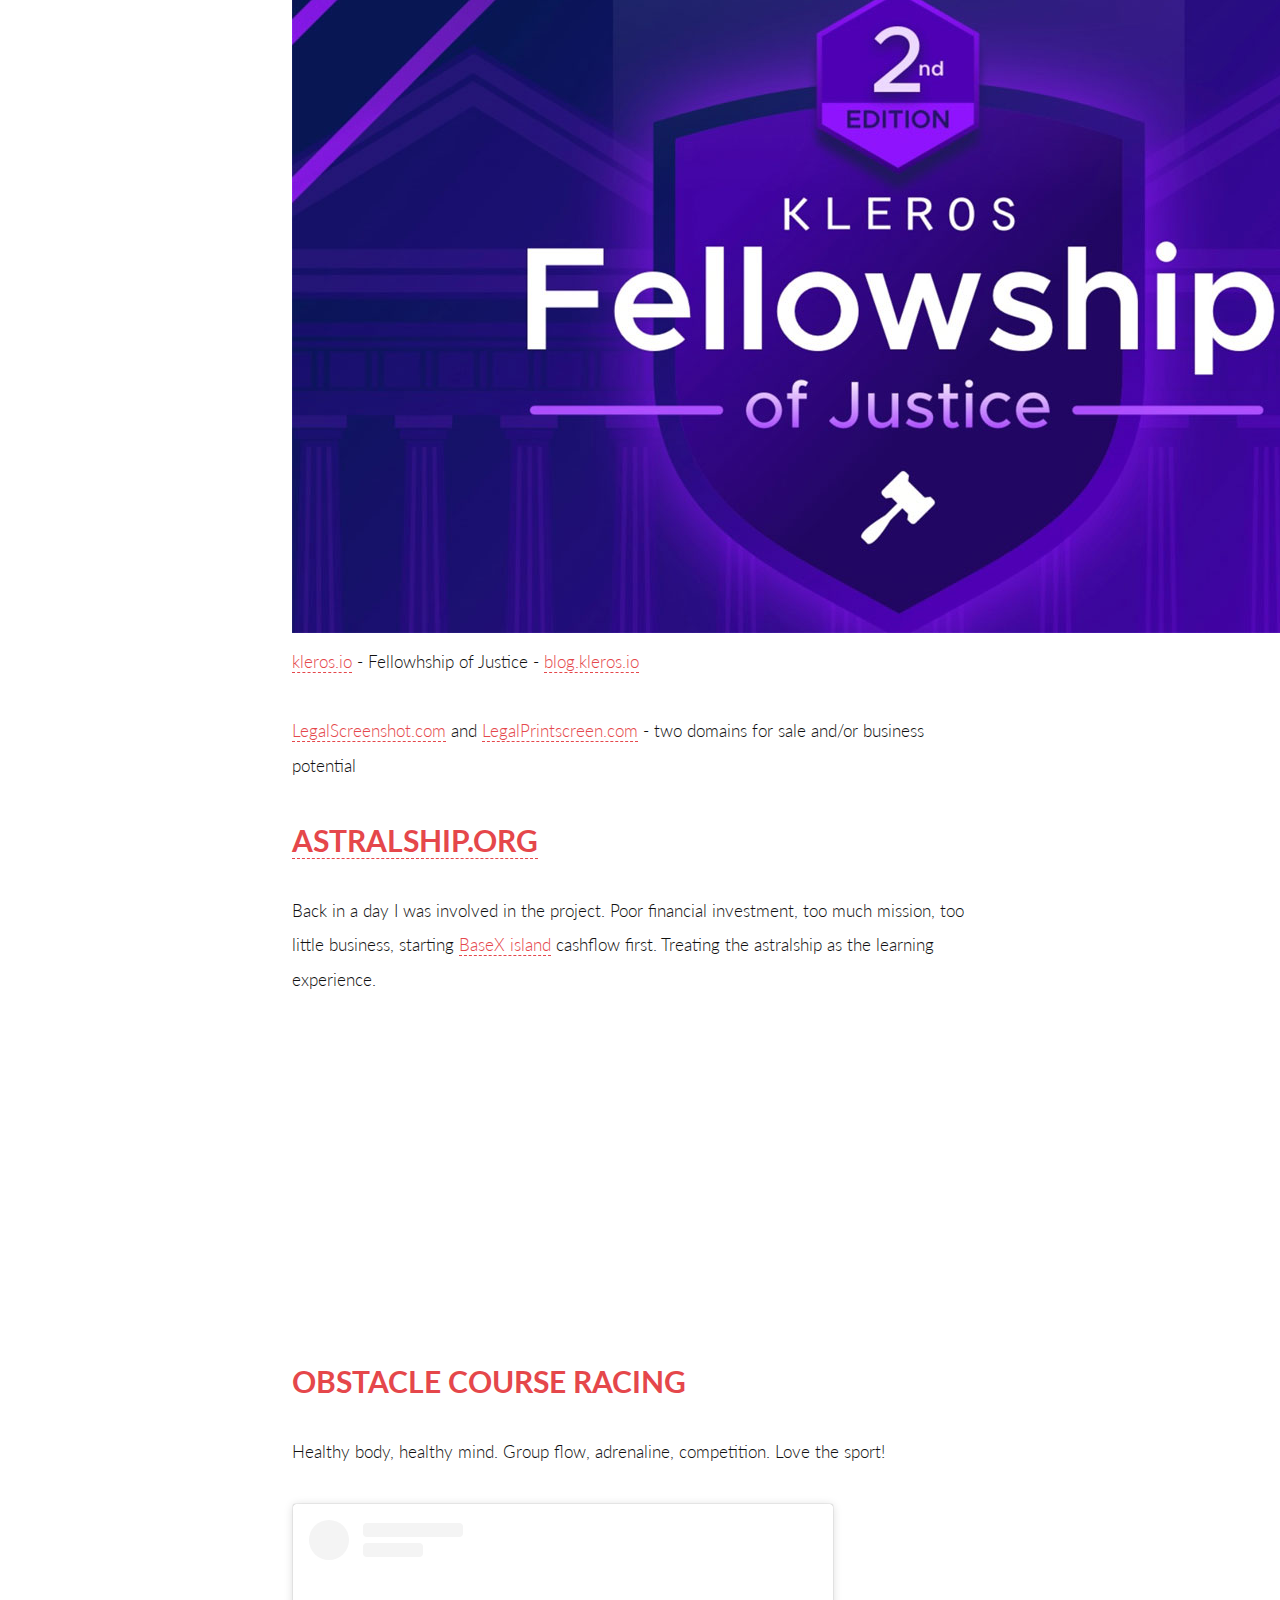
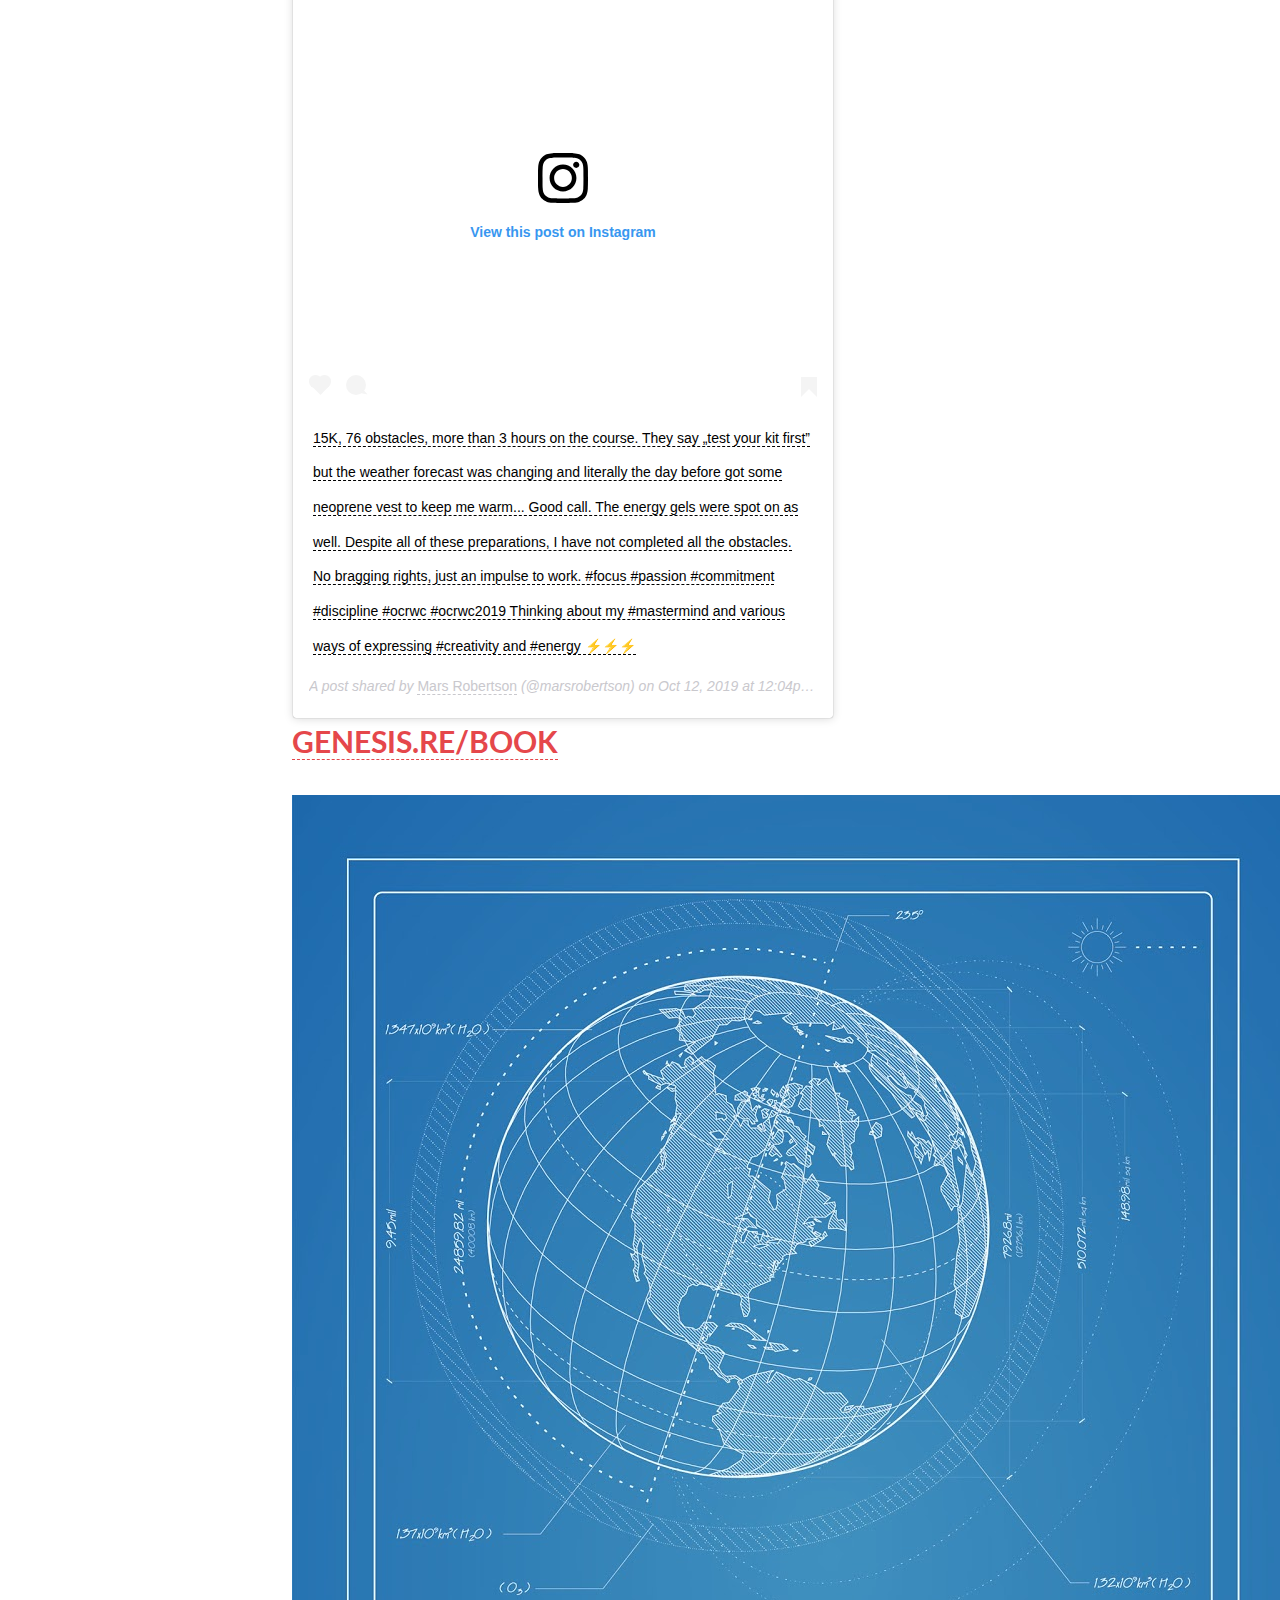
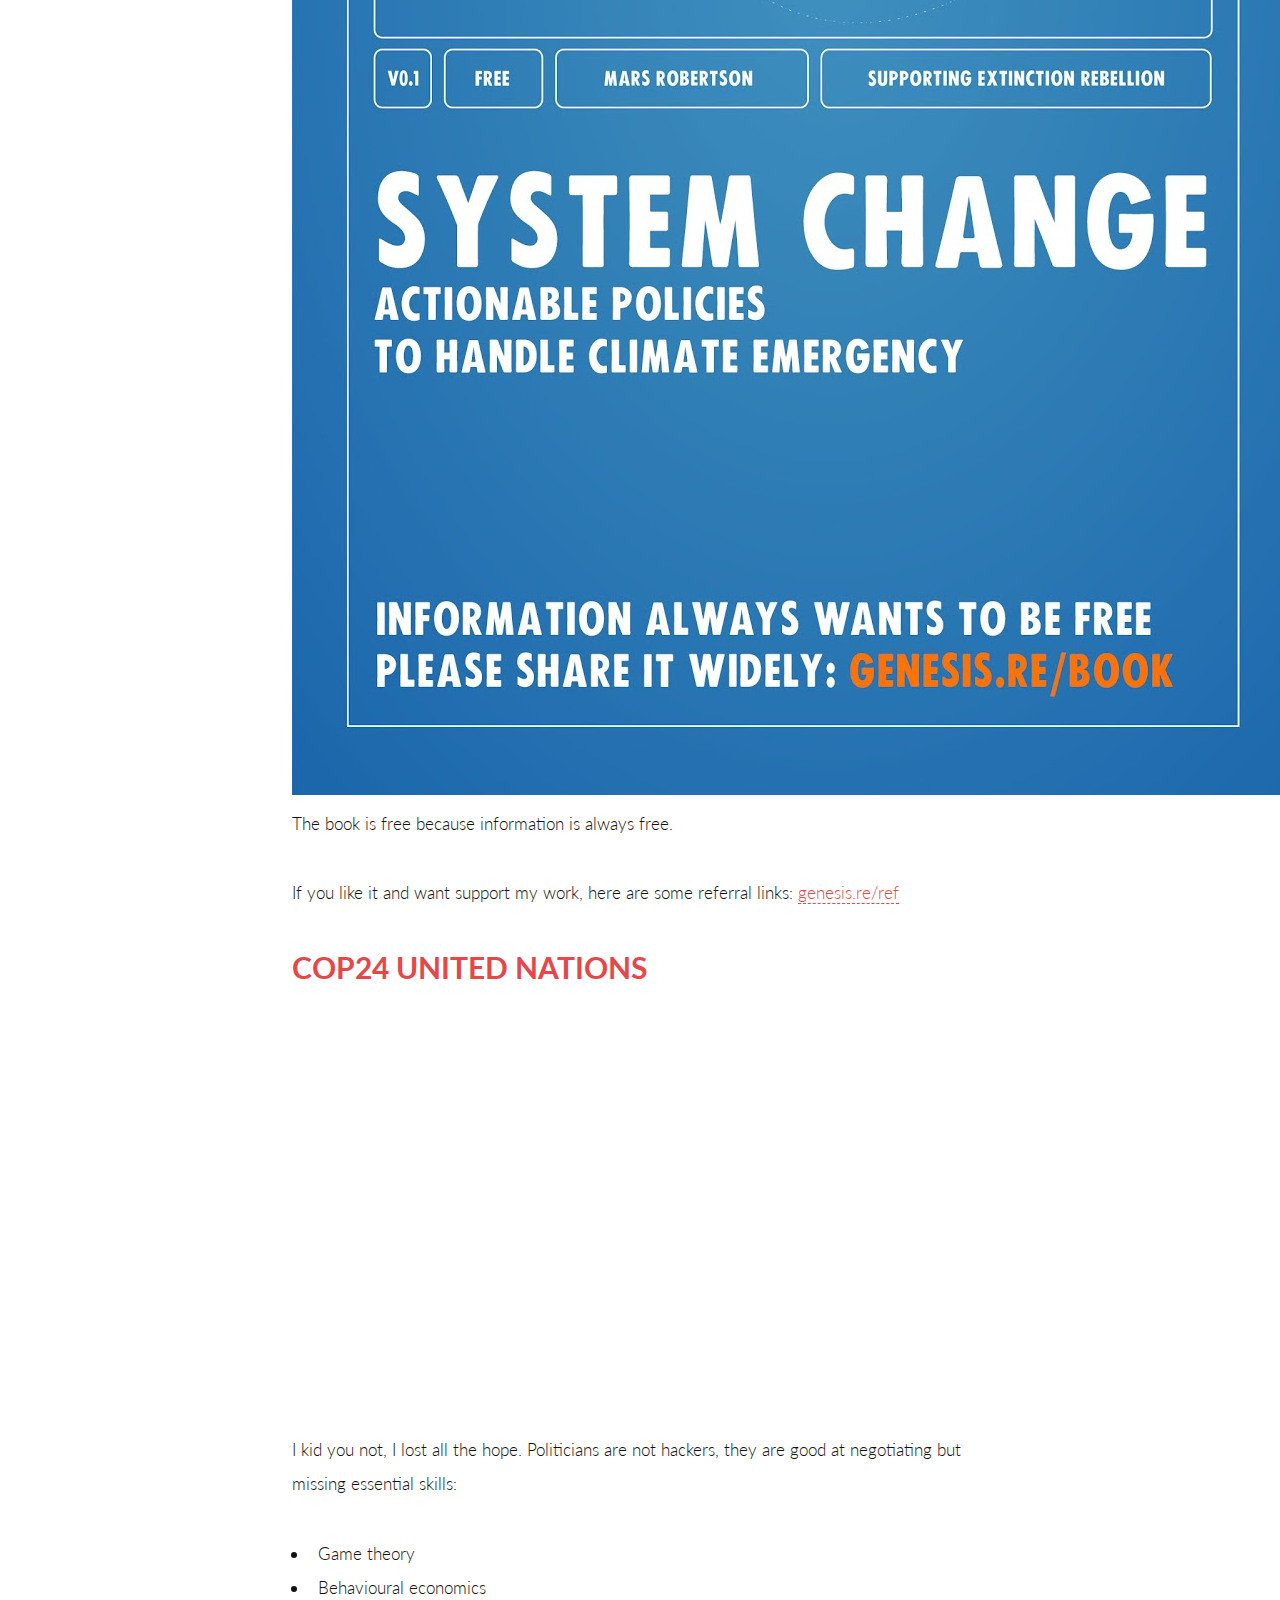
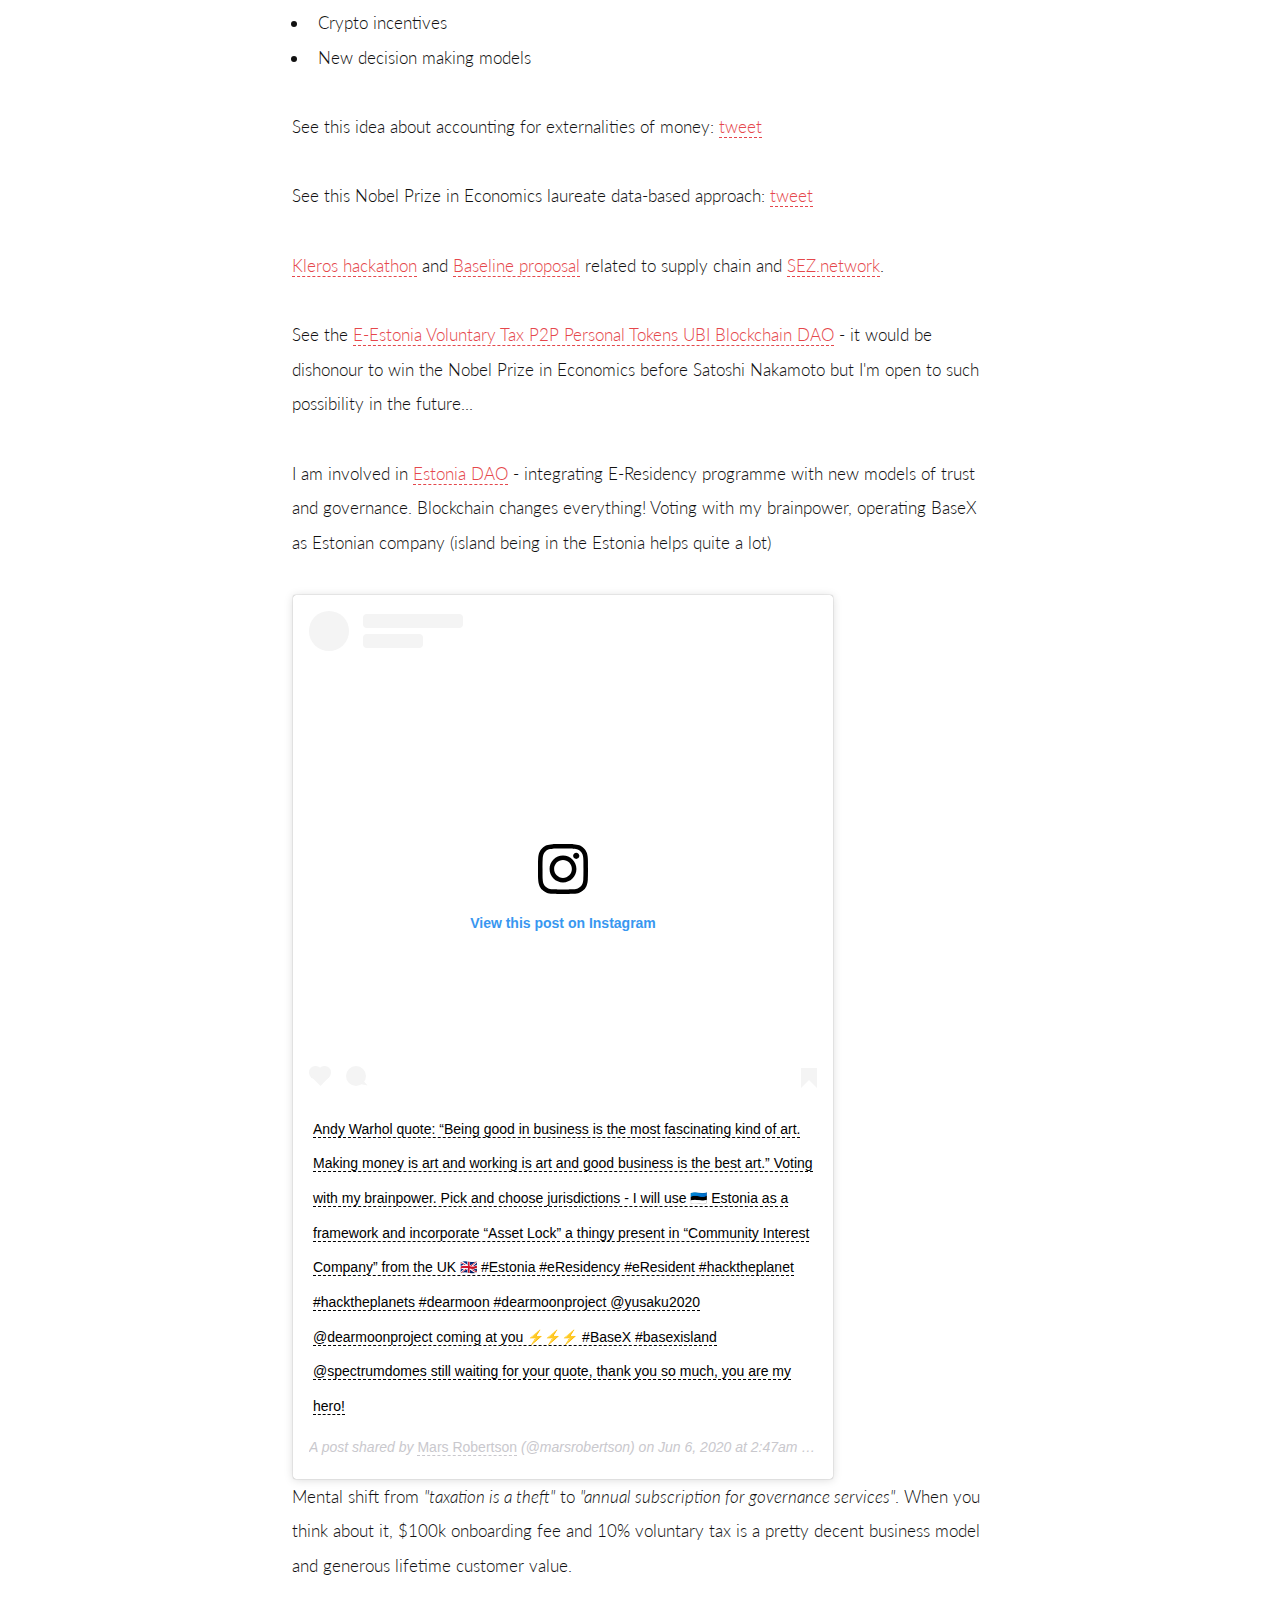
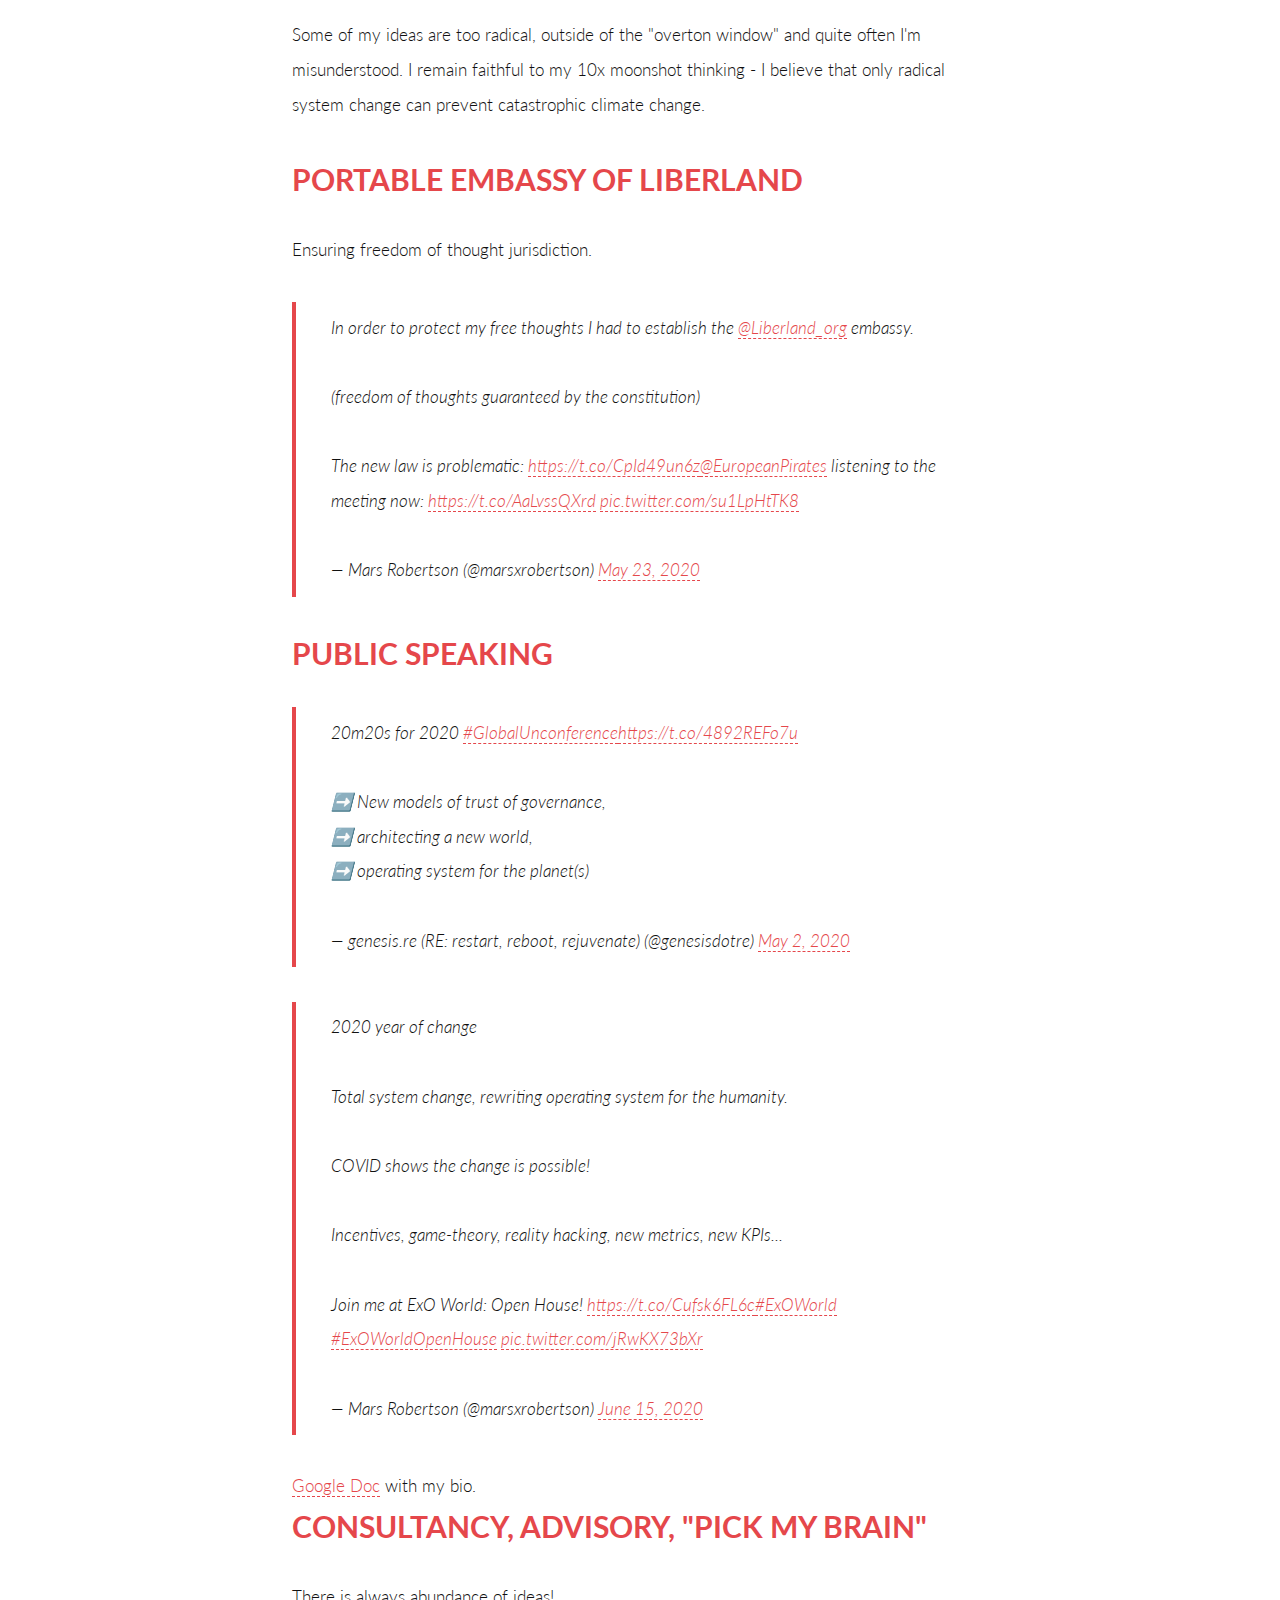
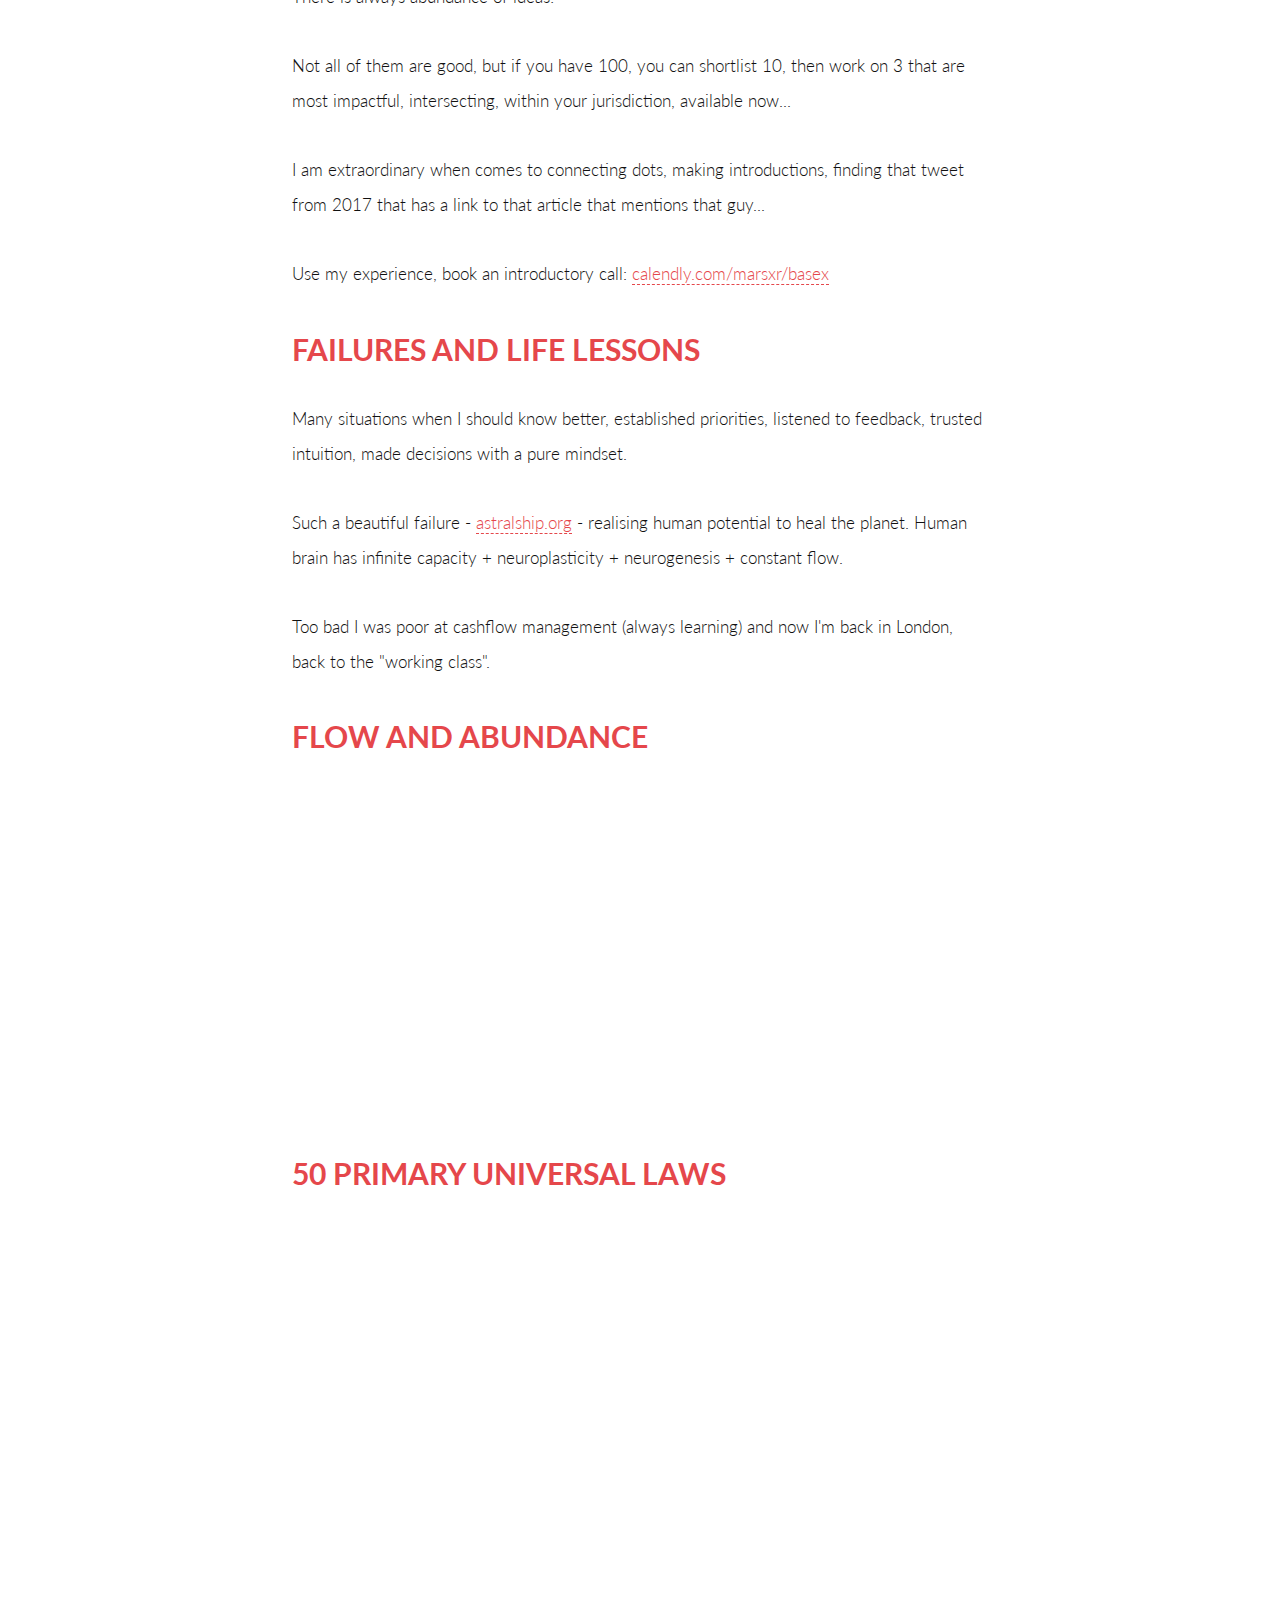
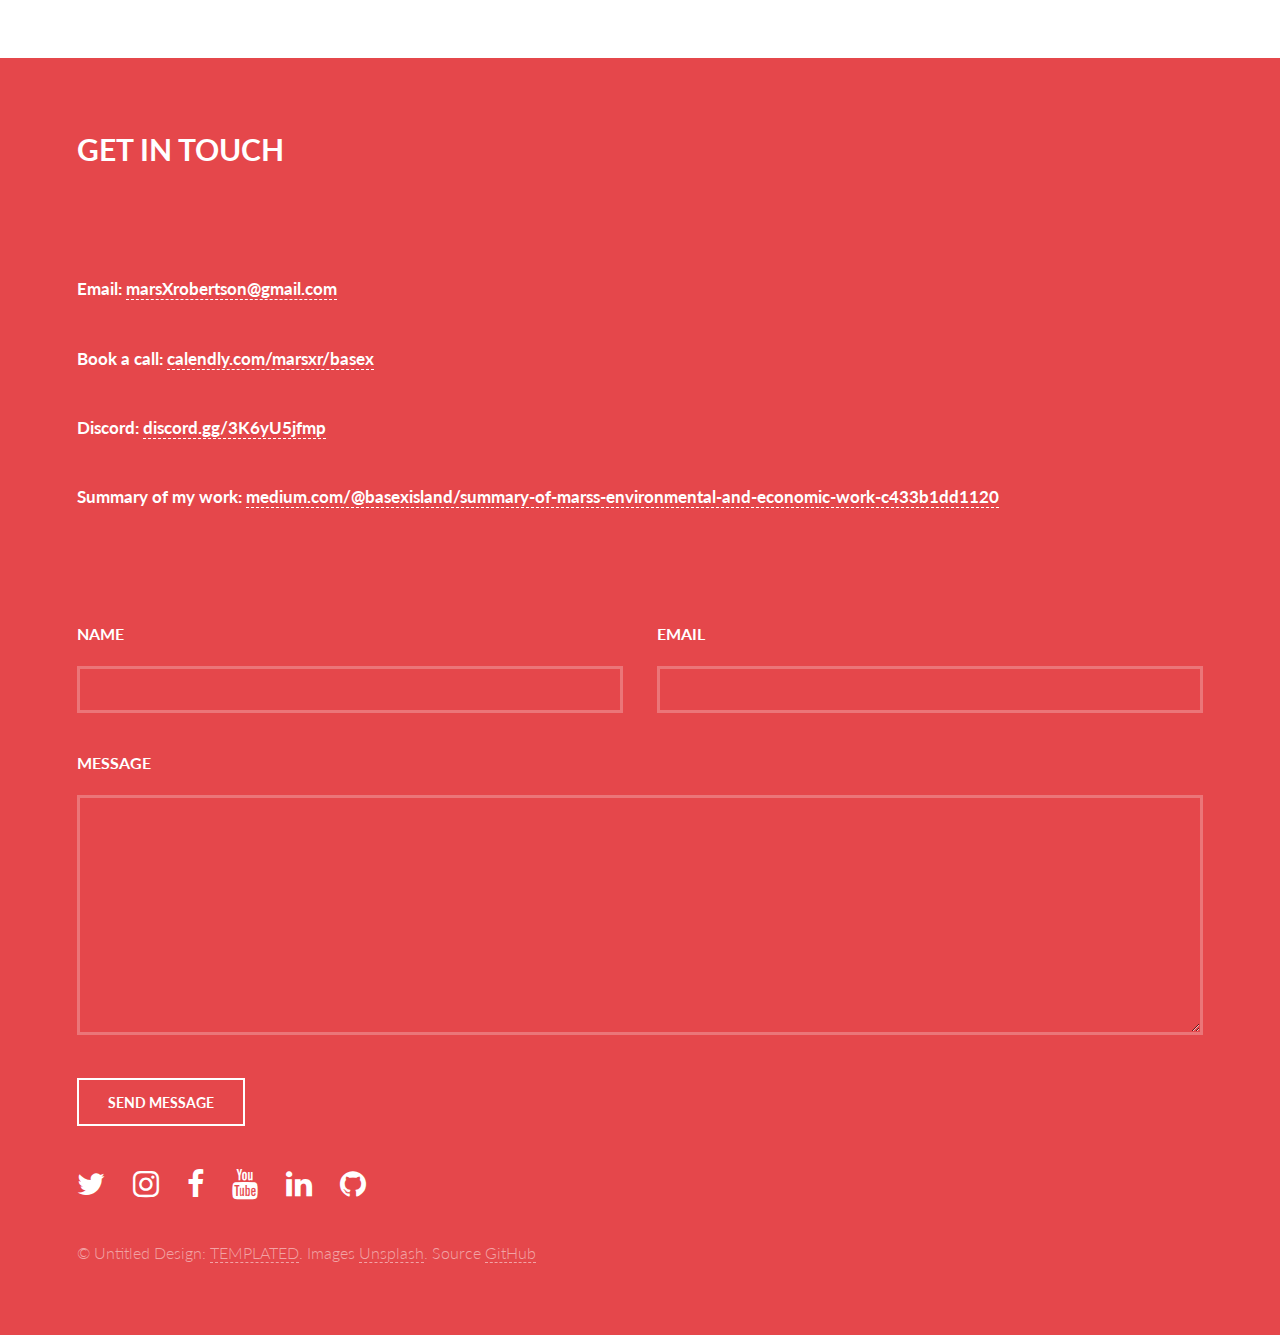
<file: random.html>
<!DOCTYPE HTML>
<!--
	Introspect by TEMPLATED
	templated.co @templatedco
	Released for free under the Creative Commons Attribution 3.0 license (templated.co/license)
-->
<html>
	<head>
		<title>Mars Robertson #dearMoon Artist Exponential Technologist</title>
		<meta charset="utf-8" />
		<meta name="viewport" content="width=device-width, initial-scale=1, user-scalable=no" />
		<link rel="stylesheet" href="assets/css/main.css" />
		<link rel="stylesheet" href="assets/css/custom.css" />

		<meta property="og:title" content="Mars Robertson #dearMoon Artist Exponential Technologist"/>
	    <meta property="og:image" content="https://marsrobertson.com/preview.jpg"/>
	    <meta property="og:site_name" content="Mars Robertson homepage"/>
	    <meta property="og:description" content="BaseX.com • Network State Genesis • Planetary Council • SEZ.network"/>

	    <meta name="twitter:card" content="summary_large_image">
	    <meta name="twitter:site" content="@genesisdotre">
	    <meta name="twitter:creator" content="@marsXrobertson">
	    <meta name="twitter:title" content="Mars Robertson homepage">
	    <meta name="twitter:description" content="BaseX.com • Network State Genesis • Planetary Council • SEZ.network">

	    	<script src="assets/js/jquery.min.js"></script>
			<script src="assets/js/skel.min.js"></script>
			<script src="assets/js/util.js"></script>
			<script src="assets/js/main.js"></script>
	</head>
	<body>

		<style>
			body {
				padding-top: 0;
			}
		</style>
		<!-- Header -->
			<!-- <header id="header">
				<div class="inner">
					<a href="index.html" class="logo">introspect</a>
					<nav id="nav">
						<a href="index.html">Home</a>
						<a href="generic.html">Generic</a>
						<a href="elements.html">Elements</a>
					</nav>
				</div>
			</header> -->
			<!-- <a href="#menu" class="navPanelToggle"><span class="fa fa-bars"></span></a> -->

		<!-- Banner -->
			<section id="banner">
				<div class="inner">
					<h1 style="text-transform: none;">Mars Robertson OLD STUFF<br style="display: block"/>
						<span style="font-size:0.8em">			

							<span class="txt-rotate" data-period="1000"
	     					data-rotate='[ "Hack the planet(s)"]'></span>
					
						</span>

					</h1>

					<!-- <ul class="actions">
						<li><div class="button not-button alt">Co-creating flow and abundance</div></li>
					</ul> -->
				</div>
			</section>

		<!-- One -->
			<section id="one" style="width: 800px; max-width: 100%; margin: 0 auto;">
				<div class="inner">



<h2>Singularity</h2>

<p>Singularity is near or maybe it has already happened.</p>

<div style="max-width: 500px">
	<div class="videoWrapper">
		<iframe width="560" height="315" src="https://www.youtube.com/embed/2KK_kzrJPS8" frameborder="0" allow="accelerometer; autoplay; encrypted-media; gyroscope; picture-in-picture" allowfullscreen></iframe>
	</div>
</div>


<h2><a href="https://basexisland.com">basexisland.com</a></h2>

<p>Research centre.<br><br>

	Innovation hub.<br><br>
	
	Impact investment.<br><br>
	
	Raising 💰💰💰 to buy the island.<br><br>

	So much potential, so much opportunity...

<div style="max-width: 500px">
	<div class="videoWrapper">
		<iframe width="560" height="315" src="https://www.youtube.com/embed/hP677iI6j54" frameborder="0" allow="accelerometer; autoplay; clipboard-write; encrypted-media; gyroscope; picture-in-picture" allowfullscreen></iframe>
	</div>
</div>

<br>

<img src="images/basex-banner.jpg">

<ul>
    <li>One pager info sheet: <a href="https://basexisland.com/onepager">basexisland.com/<b>onepager</b></a></li>
    <li>Detailed plan: <a href="https://basexisland.com/plan">basexisland.com/<b>plan</b></a></li>
    <li>Book a call: <a href="https://calendly.com/marsxr/basex">calendly.com/marsxr/basex</a></li>
</ul>


<p>Constantly evolving our stytelling game. Inifnite potential, check the <a href="https://basexisland.com">basexisland.com</a> website and recent <a href="https://medium.com/@basexisland/hello-world-hello-basex-8035d0ee1029">post on Medium</a>.</p>

<h2>Other projects</h2>

• <a href="https://EstoniaDAO.org">EstoniaDAO.org</a><br>
• <a href="https://IslandDAO.org">IslandDAO.org</a><br>
• <a href="https://mailhustle.com">mailhustle.com</a><br>
• Check my book: <a href="https://genesis.re/book">genesis.re/book</a><br>

<h2><a href="http://tellthetruth.media/">tellthetruth.media</a></h2>
<p>Freedom of speech - <strong>YES</strong>.<br><br>
	Freedom of press - <strong>YES</strong>.<br><br>
	Freedom of conscience - <strong>YES</strong>.<br><br>
	
Weaponized psychometric data misuse fake news hybrid warfare propaganda aimed at vulnerable civilian population - <strong>NO</strong>.<br><br>

Things are so bad, I'm personally affected by geopolitical instabilities related to the <strong>climate breakdown</strong>.<br><br>

I'm in the "deep adaptation" camp - I'm hoping environmental activists will level up media storytelling game and the mainstream will pick it up.
</p>


<!-- https://law.stackexchange.com/questions/3980/is-it-legal-to-publish-email-that-someone-sent-to-me -->
<!-- First I would send email to everyone explaining: "you data is about to be sold" -->
<!-- https://en.wikipedia.org/wiki/Succ%C3%A8s_de_scandale -->


<h2>Decentralized Dispute Resolution System</h2>
<img src="images/kleros.jpg">
<p><a href="https://kleros.io">kleros.io</a> - Fellowhship of Justice - <a href="https://blog.kleros.io/kleros-fellowship-second-generation/">blog.kleros.io</a></p>
<p><a href="https://LegalScreenshot.com">LegalScreenshot.com</a> and <a href="https://LegalPrintscreen.com">LegalPrintscreen.com</a> - two domains for sale and/or business potential</p>


<!-- <h2>Genesis NFT</h2>
<p>Non Fungible Token on the Ethereum blockchain</p>
<p>Comission by <a href="https://wardyworks.art/genesis">Alexander Ward</a></p>
<img src="genesis.jpg">

<style type="text/css">
	.code {
		font-family: monospace; padding: 5px; border: 1px solid black; background: #eee;
	}
</style>

<p>Send <a href="https://twitter.com/elonmusk/status/1016032769082716161?lang=en">Etherium</a> to <a href="https://etherscan.io/address/0xefe777f528cc454428c5a7a480c19b06aca4b5f4#readContract" class="code">0xEfE777F528cC454428c5a7A480c19b06acA4b5f4</a> to obtain NFT. Current price: <span class="code">0.11&nbsp;ETH</span><br>

<p>The very special 0 serial number is obviously reserved to <a href="https://twitter.com/yousuck2020">@yousuck2020</a> - the curator of the <a href="https://dearmoon.earth/">#dearMoon</a> project - we are flying to the Moon with artists!</p> -->


<!-- TODO: need to implement a few lines of JavaScript checking the current price. Here are the calculation in <a href="https://docs.google.com/spreadsheets/d/1tS6kZTrAbnq2alHTLacTyEFg811PNViyQCPmfg478Ls/edit?usp=sharing">Google Docs</a> -->

<!-- <h2>Personal tokens</h2>
<p>Personal tokens are the latest coolness in the Ethereum space. <a href="tokens">You can get some $MARS</a></p>

<h2>London Real Citizen Science</h2>

<iframe src="https://genesis.re/citizenscience/" width="100%" height="700px" border=0 style="max-width: 600px;"></iframe>
-->

<h2><a href="https://astralship.org">astralship.org</a></h2>
<p>Back in a day I was involved in the project. Poor financial investment, too much mission, too little business, starting <a href="https://basexisland.com">BaseX island</a> cashflow first. Treating the astralship as the learning experience.</p>

<div style="max-width: 500px">
<div class="videoWrapper">
	<iframe width="560" height="315" src="https://www.youtube.com/embed/bCUr93jn87c" frameborder="0" allow="accelerometer; autoplay; encrypted-media; gyroscope; picture-in-picture" allowfullscreen></iframe>
</div>
</div>

<h2>Obstacle Course Racing</h2>
<p>Healthy body, healthy mind. Group flow, adrenaline, competition. Love the sport!</p>

<blockquote class="instagram-media" data-instgrm-captioned data-instgrm-permalink="https://www.instagram.com/p/B3h3uM3hSlj/?utm_source=ig_embed&amp;utm_campaign=loading" data-instgrm-version="12" style=" background:#FFF; border:0; border-radius:3px; box-shadow:0 0 1px 0 rgba(0,0,0,0.5),0 1px 10px 0 rgba(0,0,0,0.15); margin: 1px; max-width:540px; min-width:326px; padding:0; width:99.375%; width:-webkit-calc(100% - 2px); width:calc(100% - 2px);"><div style="padding:16px;"> <a href="https://www.instagram.com/p/B3h3uM3hSlj/?utm_source=ig_embed&amp;utm_campaign=loading" style=" background:#FFFFFF; line-height:0; padding:0 0; text-align:center; text-decoration:none; width:100%;" target="_blank"> <div style=" display: flex; flex-direction: row; align-items: center;"> <div style="background-color: #F4F4F4; border-radius: 50%; flex-grow: 0; height: 40px; margin-right: 14px; width: 40px;"></div> <div style="display: flex; flex-direction: column; flex-grow: 1; justify-content: center;"> <div style=" background-color: #F4F4F4; border-radius: 4px; flex-grow: 0; height: 14px; margin-bottom: 6px; width: 100px;"></div> <div style=" background-color: #F4F4F4; border-radius: 4px; flex-grow: 0; height: 14px; width: 60px;"></div></div></div><div style="padding: 19% 0;"></div> <div style="display:block; height:50px; margin:0 auto 12px; width:50px;"><svg width="50px" height="50px" viewBox="0 0 60 60" version="1.1" xmlns="https://www.w3.org/2000/svg" xmlns:xlink="https://www.w3.org/1999/xlink"><g stroke="none" stroke-width="1" fill="none" fill-rule="evenodd"><g transform="translate(-511.000000, -20.000000)" fill="#000000"><g><path d="M556.869,30.41 C554.814,30.41 553.148,32.076 553.148,34.131 C553.148,36.186 554.814,37.852 556.869,37.852 C558.924,37.852 560.59,36.186 560.59,34.131 C560.59,32.076 558.924,30.41 556.869,30.41 M541,60.657 C535.114,60.657 530.342,55.887 530.342,50 C530.342,44.114 535.114,39.342 541,39.342 C546.887,39.342 551.658,44.114 551.658,50 C551.658,55.887 546.887,60.657 541,60.657 M541,33.886 C532.1,33.886 524.886,41.1 524.886,50 C524.886,58.899 532.1,66.113 541,66.113 C549.9,66.113 557.115,58.899 557.115,50 C557.115,41.1 549.9,33.886 541,33.886 M565.378,62.101 C565.244,65.022 564.756,66.606 564.346,67.663 C563.803,69.06 563.154,70.057 562.106,71.106 C561.058,72.155 560.06,72.803 558.662,73.347 C557.607,73.757 556.021,74.244 553.102,74.378 C549.944,74.521 548.997,74.552 541,74.552 C533.003,74.552 532.056,74.521 528.898,74.378 C525.979,74.244 524.393,73.757 523.338,73.347 C521.94,72.803 520.942,72.155 519.894,71.106 C518.846,70.057 518.197,69.06 517.654,67.663 C517.244,66.606 516.755,65.022 516.623,62.101 C516.479,58.943 516.448,57.996 516.448,50 C516.448,42.003 516.479,41.056 516.623,37.899 C516.755,34.978 517.244,33.391 517.654,32.338 C518.197,30.938 518.846,29.942 519.894,28.894 C520.942,27.846 521.94,27.196 523.338,26.654 C524.393,26.244 525.979,25.756 528.898,25.623 C532.057,25.479 533.004,25.448 541,25.448 C548.997,25.448 549.943,25.479 553.102,25.623 C556.021,25.756 557.607,26.244 558.662,26.654 C560.06,27.196 561.058,27.846 562.106,28.894 C563.154,29.942 563.803,30.938 564.346,32.338 C564.756,33.391 565.244,34.978 565.378,37.899 C565.522,41.056 565.552,42.003 565.552,50 C565.552,57.996 565.522,58.943 565.378,62.101 M570.82,37.631 C570.674,34.438 570.167,32.258 569.425,30.349 C568.659,28.377 567.633,26.702 565.965,25.035 C564.297,23.368 562.623,22.342 560.652,21.575 C558.743,20.834 556.562,20.326 553.369,20.18 C550.169,20.033 549.148,20 541,20 C532.853,20 531.831,20.033 528.631,20.18 C525.438,20.326 523.257,20.834 521.349,21.575 C519.376,22.342 517.703,23.368 516.035,25.035 C514.368,26.702 513.342,28.377 512.574,30.349 C511.834,32.258 511.326,34.438 511.181,37.631 C511.035,40.831 511,41.851 511,50 C511,58.147 511.035,59.17 511.181,62.369 C511.326,65.562 511.834,67.743 512.574,69.651 C513.342,71.625 514.368,73.296 516.035,74.965 C517.703,76.634 519.376,77.658 521.349,78.425 C523.257,79.167 525.438,79.673 528.631,79.82 C531.831,79.965 532.853,80.001 541,80.001 C549.148,80.001 550.169,79.965 553.369,79.82 C556.562,79.673 558.743,79.167 560.652,78.425 C562.623,77.658 564.297,76.634 565.965,74.965 C567.633,73.296 568.659,71.625 569.425,69.651 C570.167,67.743 570.674,65.562 570.82,62.369 C570.966,59.17 571,58.147 571,50 C571,41.851 570.966,40.831 570.82,37.631"></path></g></g></g></svg></div><div style="padding-top: 8px;"> <div style=" color:#3897f0; font-family:Arial,sans-serif; font-size:14px; font-style:normal; font-weight:550; line-height:18px;"> View this post on Instagram</div></div><div style="padding: 12.5% 0;"></div> <div style="display: flex; flex-direction: row; margin-bottom: 14px; align-items: center;"><div> <div style="background-color: #F4F4F4; border-radius: 50%; height: 12.5px; width: 12.5px; transform: translateX(0px) translateY(7px);"></div> <div style="background-color: #F4F4F4; height: 12.5px; transform: rotate(-45deg) translateX(3px) translateY(1px); width: 12.5px; flex-grow: 0; margin-right: 14px; margin-left: 2px;"></div> <div style="background-color: #F4F4F4; border-radius: 50%; height: 12.5px; width: 12.5px; transform: translateX(9px) translateY(-18px);"></div></div><div style="margin-left: 8px;"> <div style=" background-color: #F4F4F4; border-radius: 50%; flex-grow: 0; height: 20px; width: 20px;"></div> <div style=" width: 0; height: 0; border-top: 2px solid transparent; border-left: 6px solid #f4f4f4; border-bottom: 2px solid transparent; transform: translateX(16px) translateY(-4px) rotate(30deg)"></div></div><div style="margin-left: auto;"> <div style=" width: 0px; border-top: 8px solid #F4F4F4; border-right: 8px solid transparent; transform: translateY(16px);"></div> <div style=" background-color: #F4F4F4; flex-grow: 0; height: 12px; width: 16px; transform: translateY(-4px);"></div> <div style=" width: 0; height: 0; border-top: 8px solid #F4F4F4; border-left: 8px solid transparent; transform: translateY(-4px) translateX(8px);"></div></div></div></a> <p style=" margin:8px 0 0 0; padding:0 4px;"> <a href="https://www.instagram.com/p/B3h3uM3hSlj/?utm_source=ig_embed&amp;utm_campaign=loading" style=" color:#000; font-family:Arial,sans-serif; font-size:14px; font-style:normal; font-weight:normal; line-height:17px; text-decoration:none; word-wrap:break-word;" target="_blank">15K, 76 obstacles, more than 3 hours on the course. They say „test your kit first” but the weather forecast was changing and literally the day before got some neoprene vest to keep me warm... Good call. The energy gels were spot on as well. Despite all of these preparations, I have not completed all the obstacles. No bragging rights, just an impulse to work. #focus #passion #commitment #discipline #ocrwc #ocrwc2019 Thinking about my #mastermind and various ways of expressing #creativity and #energy ⚡️⚡️⚡️</a></p> <p style=" color:#c9c8cd; font-family:Arial,sans-serif; font-size:14px; line-height:17px; margin-bottom:0; margin-top:8px; overflow:hidden; padding:8px 0 7px; text-align:center; text-overflow:ellipsis; white-space:nowrap;">A post shared by <a href="https://www.instagram.com/marsrobertson/?utm_source=ig_embed&amp;utm_campaign=loading" style=" color:#c9c8cd; font-family:Arial,sans-serif; font-size:14px; font-style:normal; font-weight:normal; line-height:17px;" target="_blank"> Mars Robertson</a> (@marsrobertson) on <time style=" font-family:Arial,sans-serif; font-size:14px; line-height:17px;" datetime="2019-10-12T19:04:46+00:00">Oct 12, 2019 at 12:04pm PDT</time></p></div></blockquote> <script async src="//www.instagram.com/embed.js"></script>


<h2><a href="https://genesis.re/book">genesis.re/book</a></h2>
<a href="https://genesis.re/book" class="no"><img src="images/genesis-book-system-change-cover.jpg"></a>
<p>The book is free because information is always free.</p>

<p>If you like it and want support my work, here are some referral links: <a href="https://genesis.re/ref">genesis.re/ref</a></p>


<h2>COP24 United Nations</h2>

<iframe src="https://genesis.re/360/cop24" border="0" width="600" max-width="100%" height="400"></iframe>

<p>I kid you not, I lost all the hope. Politicians are not hackers, they are good at negotiating but missing essential skills:</p>
<ul>
    <li>Game theory</li>
	<li>Behavioural economics</li>
	<li>Crypto incentives</li>
	<li>New decision making models </li>
</ul>

<p>See this idea about accounting for externalities of money:  <a href="https://twitter.com/marsxrobertson/status/1265218667412885511">tweet</a></p>

<p>See this Nobel Prize in Economics laureate data-based approach: <a href="https://twitter.com/marsxrobertson/status/1269580026120491021">tweet</a></p>

<p><a href="https://github.com/genesisdotre/globaltrade">Kleros hackathon</a> and <a href="https://docs.google.com/document/d/1uGzvc69ClUNjFLb3n_rAk0169IAuJ8Bw1ap0dZrFjF0/edit?usp=sharing">Baseline proposal</a> related to supply chain and <a href="https://SEZ.network">SEZ.network</a>.</p>

<p>See the <a href="https://docs.google.com/document/d/1AR4npthWvszwFqXmwJ1QMvgAu4hgyquThzphOk0kVfY/edit?usp=sharing">E-Estonia Voluntary Tax P2P Personal Tokens UBI Blockchain DAO</a> - it would be dishonour to win the Nobel Prize in Economics before Satoshi Nakamoto but I'm open to such possibility in the future...</p>

<p>I am involved in <a href="https://EstoniaDAO.org">Estonia DAO</a> - integrating E-Residency programme with new models of trust and governance. Blockchain changes everything! Voting with my brainpower, operating BaseX as Estonian company (island being in the Estonia helps quite a lot)</p>

<blockquote class="instagram-media" data-instgrm-captioned data-instgrm-permalink="https://www.instagram.com/p/CBFtJEchAZk/?utm_source=ig_embed&amp;utm_campaign=loading" data-instgrm-version="12" style=" background:#FFF; border:0; border-radius:3px; box-shadow:0 0 1px 0 rgba(0,0,0,0.5),0 1px 10px 0 rgba(0,0,0,0.15); margin: 1px; max-width:540px; min-width:326px; padding:0; width:99.375%; width:-webkit-calc(100% - 2px); width:calc(100% - 2px);"><div style="padding:16px;"> <a href="https://www.instagram.com/p/CBFtJEchAZk/?utm_source=ig_embed&amp;utm_campaign=loading" style=" background:#FFFFFF; line-height:0; padding:0 0; text-align:center; text-decoration:none; width:100%;" target="_blank"> <div style=" display: flex; flex-direction: row; align-items: center;"> <div style="background-color: #F4F4F4; border-radius: 50%; flex-grow: 0; height: 40px; margin-right: 14px; width: 40px;"></div> <div style="display: flex; flex-direction: column; flex-grow: 1; justify-content: center;"> <div style=" background-color: #F4F4F4; border-radius: 4px; flex-grow: 0; height: 14px; margin-bottom: 6px; width: 100px;"></div> <div style=" background-color: #F4F4F4; border-radius: 4px; flex-grow: 0; height: 14px; width: 60px;"></div></div></div><div style="padding: 19% 0;"></div> <div style="display:block; height:50px; margin:0 auto 12px; width:50px;"><svg width="50px" height="50px" viewBox="0 0 60 60" version="1.1" xmlns="https://www.w3.org/2000/svg" xmlns:xlink="https://www.w3.org/1999/xlink"><g stroke="none" stroke-width="1" fill="none" fill-rule="evenodd"><g transform="translate(-511.000000, -20.000000)" fill="#000000"><g><path d="M556.869,30.41 C554.814,30.41 553.148,32.076 553.148,34.131 C553.148,36.186 554.814,37.852 556.869,37.852 C558.924,37.852 560.59,36.186 560.59,34.131 C560.59,32.076 558.924,30.41 556.869,30.41 M541,60.657 C535.114,60.657 530.342,55.887 530.342,50 C530.342,44.114 535.114,39.342 541,39.342 C546.887,39.342 551.658,44.114 551.658,50 C551.658,55.887 546.887,60.657 541,60.657 M541,33.886 C532.1,33.886 524.886,41.1 524.886,50 C524.886,58.899 532.1,66.113 541,66.113 C549.9,66.113 557.115,58.899 557.115,50 C557.115,41.1 549.9,33.886 541,33.886 M565.378,62.101 C565.244,65.022 564.756,66.606 564.346,67.663 C563.803,69.06 563.154,70.057 562.106,71.106 C561.058,72.155 560.06,72.803 558.662,73.347 C557.607,73.757 556.021,74.244 553.102,74.378 C549.944,74.521 548.997,74.552 541,74.552 C533.003,74.552 532.056,74.521 528.898,74.378 C525.979,74.244 524.393,73.757 523.338,73.347 C521.94,72.803 520.942,72.155 519.894,71.106 C518.846,70.057 518.197,69.06 517.654,67.663 C517.244,66.606 516.755,65.022 516.623,62.101 C516.479,58.943 516.448,57.996 516.448,50 C516.448,42.003 516.479,41.056 516.623,37.899 C516.755,34.978 517.244,33.391 517.654,32.338 C518.197,30.938 518.846,29.942 519.894,28.894 C520.942,27.846 521.94,27.196 523.338,26.654 C524.393,26.244 525.979,25.756 528.898,25.623 C532.057,25.479 533.004,25.448 541,25.448 C548.997,25.448 549.943,25.479 553.102,25.623 C556.021,25.756 557.607,26.244 558.662,26.654 C560.06,27.196 561.058,27.846 562.106,28.894 C563.154,29.942 563.803,30.938 564.346,32.338 C564.756,33.391 565.244,34.978 565.378,37.899 C565.522,41.056 565.552,42.003 565.552,50 C565.552,57.996 565.522,58.943 565.378,62.101 M570.82,37.631 C570.674,34.438 570.167,32.258 569.425,30.349 C568.659,28.377 567.633,26.702 565.965,25.035 C564.297,23.368 562.623,22.342 560.652,21.575 C558.743,20.834 556.562,20.326 553.369,20.18 C550.169,20.033 549.148,20 541,20 C532.853,20 531.831,20.033 528.631,20.18 C525.438,20.326 523.257,20.834 521.349,21.575 C519.376,22.342 517.703,23.368 516.035,25.035 C514.368,26.702 513.342,28.377 512.574,30.349 C511.834,32.258 511.326,34.438 511.181,37.631 C511.035,40.831 511,41.851 511,50 C511,58.147 511.035,59.17 511.181,62.369 C511.326,65.562 511.834,67.743 512.574,69.651 C513.342,71.625 514.368,73.296 516.035,74.965 C517.703,76.634 519.376,77.658 521.349,78.425 C523.257,79.167 525.438,79.673 528.631,79.82 C531.831,79.965 532.853,80.001 541,80.001 C549.148,80.001 550.169,79.965 553.369,79.82 C556.562,79.673 558.743,79.167 560.652,78.425 C562.623,77.658 564.297,76.634 565.965,74.965 C567.633,73.296 568.659,71.625 569.425,69.651 C570.167,67.743 570.674,65.562 570.82,62.369 C570.966,59.17 571,58.147 571,50 C571,41.851 570.966,40.831 570.82,37.631"></path></g></g></g></svg></div><div style="padding-top: 8px;"> <div style=" color:#3897f0; font-family:Arial,sans-serif; font-size:14px; font-style:normal; font-weight:550; line-height:18px;"> View this post on Instagram</div></div><div style="padding: 12.5% 0;"></div> <div style="display: flex; flex-direction: row; margin-bottom: 14px; align-items: center;"><div> <div style="background-color: #F4F4F4; border-radius: 50%; height: 12.5px; width: 12.5px; transform: translateX(0px) translateY(7px);"></div> <div style="background-color: #F4F4F4; height: 12.5px; transform: rotate(-45deg) translateX(3px) translateY(1px); width: 12.5px; flex-grow: 0; margin-right: 14px; margin-left: 2px;"></div> <div style="background-color: #F4F4F4; border-radius: 50%; height: 12.5px; width: 12.5px; transform: translateX(9px) translateY(-18px);"></div></div><div style="margin-left: 8px;"> <div style=" background-color: #F4F4F4; border-radius: 50%; flex-grow: 0; height: 20px; width: 20px;"></div> <div style=" width: 0; height: 0; border-top: 2px solid transparent; border-left: 6px solid #f4f4f4; border-bottom: 2px solid transparent; transform: translateX(16px) translateY(-4px) rotate(30deg)"></div></div><div style="margin-left: auto;"> <div style=" width: 0px; border-top: 8px solid #F4F4F4; border-right: 8px solid transparent; transform: translateY(16px);"></div> <div style=" background-color: #F4F4F4; flex-grow: 0; height: 12px; width: 16px; transform: translateY(-4px);"></div> <div style=" width: 0; height: 0; border-top: 8px solid #F4F4F4; border-left: 8px solid transparent; transform: translateY(-4px) translateX(8px);"></div></div></div></a> <p style=" margin:8px 0 0 0; padding:0 4px;"> <a href="https://www.instagram.com/p/CBFtJEchAZk/?utm_source=ig_embed&amp;utm_campaign=loading" style=" color:#000; font-family:Arial,sans-serif; font-size:14px; font-style:normal; font-weight:normal; line-height:17px; text-decoration:none; word-wrap:break-word;" target="_blank">Andy Warhol quote: “Being good in business is the most fascinating kind of art. Making money is art and working is art and good business is the best art.” Voting with my brainpower. Pick and choose jurisdictions - I will use 🇪🇪 Estonia as a framework and incorporate “Asset Lock” a thingy present in “Community Interest Company” from the UK 🇬🇧 #Estonia #eResidency #eResident #hacktheplanet #hacktheplanets #dearmoon #dearmoonproject @yusaku2020 @dearmoonproject coming at you ⚡️⚡️⚡️ #BaseX #basexisland @spectrumdomes still waiting for your quote, thank you so much, you are my hero!</a></p> <p style=" color:#c9c8cd; font-family:Arial,sans-serif; font-size:14px; line-height:17px; margin-bottom:0; margin-top:8px; overflow:hidden; padding:8px 0 7px; text-align:center; text-overflow:ellipsis; white-space:nowrap;">A post shared by <a href="https://www.instagram.com/marsrobertson/?utm_source=ig_embed&amp;utm_campaign=loading" style=" color:#c9c8cd; font-family:Arial,sans-serif; font-size:14px; font-style:normal; font-weight:normal; line-height:17px;" target="_blank"> Mars Robertson</a> (@marsrobertson) on <time style=" font-family:Arial,sans-serif; font-size:14px; line-height:17px;" datetime="2020-06-06T09:47:31+00:00">Jun 6, 2020 at 2:47am PDT</time></p></div></blockquote> <script async src="//www.instagram.com/embed.js"></script>

<p>Mental shift from <em>"taxation is a theft"</em> to <em>"annual subscription for governance services"</em>. When you think about it, $100k onboarding fee and 10% voluntary tax is a pretty decent business model and generous lifetime customer value.</p>

<p>Some of my ideas are too radical, outside of the "overton window" and quite often I'm misunderstood. I remain faithful to my 10x moonshot thinking - I believe that only radical system change can prevent catastrophic climate change.</p>

<h2>Portable embassy of Liberland</h2>
<p>Ensuring freedom of thought jurisdiction.</p>

<blockquote class="twitter-tweet"><p lang="en" dir="ltr">In order to protect my free thoughts I had to establish the <a href="https://twitter.com/Liberland_org?ref_src=twsrc%5Etfw">@Liberland_org</a> embassy.<br><br>(freedom of thoughts guaranteed by the constitution)<br><br>The new law is problematic: <a href="https://t.co/CpId49un6z">https://t.co/CpId49un6z</a><a href="https://twitter.com/EuropeanPirates?ref_src=twsrc%5Etfw">@EuropeanPirates</a> listening to the meeting now: <a href="https://t.co/AaLvssQXrd">https://t.co/AaLvssQXrd</a> <a href="https://t.co/su1LpHtTK8">pic.twitter.com/su1LpHtTK8</a></p>&mdash; Mars Robertson (@marsxrobertson) <a href="https://twitter.com/marsxrobertson/status/1264186856389910529?ref_src=twsrc%5Etfw">May 23, 2020</a></blockquote> <script async src="https://platform.twitter.com/widgets.js" charset="utf-8"></script>



<h2>Public Speaking</h2>

<blockquote class="twitter-tweet"><p lang="en" dir="ltr">20m20s for 2020 <a href="https://twitter.com/hashtag/GlobalUnconference?src=hash&amp;ref_src=twsrc%5Etfw">#GlobalUnconference</a><a href="https://t.co/4892REFo7u">https://t.co/4892REFo7u</a><br><br>➡️ New models of trust of governance, <br>➡️ architecting a new world, <br>➡️ operating system for the planet(s)</p>&mdash; genesis.re (RE: restart, reboot, rejuvenate) (@genesisdotre) <a href="https://twitter.com/genesisdotre/status/1256495939319222272?ref_src=twsrc%5Etfw">May 2, 2020</a></blockquote> <script async src="https://platform.twitter.com/widgets.js" charset="utf-8"></script>

<blockquote class="twitter-tweet"><p lang="en" dir="ltr">2020 year of change<br><br>Total system change, rewriting operating system for the humanity.<br><br>COVID shows the change is possible!<br><br>Incentives, game-theory, reality hacking, new metrics, new KPIs...<br><br>Join me at ExO World: Open House! <a href="https://t.co/Cufsk6FL6c">https://t.co/Cufsk6FL6c</a><a href="https://twitter.com/hashtag/ExOWorld?src=hash&amp;ref_src=twsrc%5Etfw">#ExOWorld</a> <a href="https://twitter.com/hashtag/ExOWorldOpenHouse?src=hash&amp;ref_src=twsrc%5Etfw">#ExOWorldOpenHouse</a> <a href="https://t.co/jRwKX73bXr">pic.twitter.com/jRwKX73bXr</a></p>&mdash; Mars Robertson (@marsxrobertson) <a href="https://twitter.com/marsxrobertson/status/1272590064435048450?ref_src=twsrc%5Etfw">June 15, 2020</a></blockquote> <script async src="https://platform.twitter.com/widgets.js" charset="utf-8"></script>


<a href="https://docs.google.com/document/d/1CpsblX1tM_J7MbnrgUrojaQeQ_l2y4dhkJPCCfscLvs/edit?usp=sharing">Google Doc</a> with my bio.


<h2>Consultancy, advisory, "pick my brain"</h2>

<p>There is always abundance of ideas!</p>

<p>Not all of them are good, but if you have 100, you can shortlist 10, then work on 3 that are most impactful, intersecting, within your jurisdiction, available now...</p>

<p>I am extraordinary when comes to connecting dots, making introductions, finding that tweet from 2017 that has a link to that article that mentions that guy...</p>

<p>Use my experience, book an introductory call: <a href="https://calendly.com/marsxr/basex">calendly.com/marsxr/basex</a></p>

<!-- <h2>BaseX</h2>
<p>I envision BaseX as an exponential launchpad for future innovation.</p>
<p>Currently, I'm focusing 100% of my attention of the project and I'm asking for your help!</p>
<p>Company and bank account are open - I am raising funds and your contribution is welcome. Even if you are not financially ready, we have a generous 10% affiliate programme, check it out:  <a href="https://basexisland.com/bank">basexisland.com/<b>bank</b></a> 💰💰💰 -->

<!-- <h2>Open-source and anti-fragile</h2>

<p>Life is a gift. To live is an art. I prefer to have no secrets, live in a fully open-source and transparent way. No secrets, positive sum games.</p>

<p>Snowden "revelations" were nor a surprise for me...</p> -->



<!-- <img src="avatar.gif"> -->



<h2>Failures and life lessons</h2>

<p>Many situations when I should know better, established priorities, listened to feedback, trusted intuition, made decisions with a pure mindset.</p>

<p>Such a beautiful failure - <a href="https://astralship.org">astralship.org</a> - realising human potential to heal the planet. Human brain has infinite capacity + neuroplasticity + neurogenesis + constant flow.</p>

<p>Too bad I was poor at cashflow management (always learning) and now I'm back in London, back to the "working class".</p>



<!--
<h2>Intention, priority, focus</h2>

<p>Check these out:</p>
<ul>
	<li>Tue 13 Aug 2019: <a href="https://www.theguardian.com/money/2019/aug/13/danish-bank-launches-worlds-first-negative-interest-rate-mortgage">Danish bank launches world’s first negative interest rate mortgage</a></li>

	<li>Fri 22 Nov 2019: <a href="https://www.theguardian.com/business/2019/nov/22/germanys-risk-averse-savers-grapple-with-negative-interest-rates">Germany's risk-averse savers grapple with negative interest rates</a></li>
</ul>

<p>I'm not in Denmark, I'm not in Germany, I'm in London UK.</p>

<p>I would like to obtain a favourable mortage allowing me to buy a home.</p>
-->

<h2>Flow and abundance</h2>


<div style="max-width: 500px"><div class="videoWrapper">
	<iframe width="560" height="315" src="https://www.youtube.com/embed/djRN31HjHMc" frameborder="0" allow="accelerometer; autoplay; encrypted-media; gyroscope; picture-in-picture" allowfullscreen></iframe>
</div></div>

<br>


<h2>50 Primary Universal Laws</h2>
<div style="max-width: 500px"><div class="videoWrapper">
	<iframe width="560" height="315" src="https://www.youtube.com/embed/DrephigiibA" frameborder="0" allow="accelerometer; autoplay; encrypted-media; gyroscope; picture-in-picture" allowfullscreen></iframe>
</div></div>



<br>

					<!--
					<header>
						<h2>Unlocking Potential</h2>
					</header>
					<p>
					Human potential is infinite.<br>
					Manhattan Project  - creation of nuclear bomb in 1940s.<br>
					Apollo Program  - man landing on the moon in 1969.<br>
					<br>
					Now we have internet, iPhone, Google, Facebook, Uber for everything and core fabric of our society (human interactions) has already changed.<br>
					<br>
					Moore's Law remains in place and visionaries like Musk, Kurzweil and Diamandis are showing us the power of exponential thinking and exponential technologies.<br>
					<br>
					I'm commited to long-lasting meaningful positive impact in the "effective altruism" way - realising unique skills and weaknesses, staying in the flow and always learning.
					</p>


				
					</p>

					-->
					
					<!-- <ul class="actions">
						<li><a href="#" class="button alt">Learn More</a></li>
					</ul> -->
				</div>
			</section>

		<!-- Two  --
			<section id="two">
				<div class="inner">
					<article>
						<div class="content">
							<header>
								<h3>Trust and governance</h3>
							</header>
							<div class="image fit">
								<img src="images/pic01.jpg" alt="" />
							</div>
							<p>Democracy orignates in ancient Greece.<br>




							</p>
						</div>
					</article>
					<article class="alt">
						<div class="content">
							<header>
								<h3>Gamification and incentives</h3>
							</header>
							<div class="image fit">
								<img src="images/pic02.jpg" alt="" />
							</div>
							<p>Cumsan mollis eros. Pellentesque a diam sit amet mi magna ullamcorper vehicula. Integer adipiscin sem. Nullam quis massa sit amet lorem ipsum feugiat tempus.</p>
						</div>
					</article>
				</div>
			</section>
		-->

		<!-- MASS AWAKENING + PSYCHEDELICS + 5D -->
		<!-- Three --
			<section id="three">
				<div class="inner">
					<article>
						<div class="content">
							<span class="icon fa-link"></span>
							<header>
								<h3>Blockchain</h3>
							</header>
							<p>Morbi interdum mollis sapien. Sed ac risus. Phasellus lacinia, magna lorem ullamcorper laoreet, lectus arcu.</p>
							<ul class="actions">
								<li><a href="#" class="button alt">Learn More</a></li>
							</ul>
						</div>
					</article>
					<article>
						<div class="content">
							<span class="icon fa-binoculars"></span>
							<header>
								<h3>Virtual Reality</h3>
							</header>
							<p>Ut convallis, sem sit amet interdum consectetuer, odio augue aliquam leo, nec dapibus tortor nibh sed.</p>
							<ul class="actions">
								<li><a href="#" class="button alt">Learn More</a></li>
							</ul>
						</div>
					</article>
					<article>
					<div class="content">
							<span class="icon fa-lightbulb-o"></span>
							<header>
								<h3>Artificial Intelligence</h3>
							</header>
							<p>Suspendisse mauris. Fusce accumsan mollis eros. Pellentesque a diam sit amet mi ullamcorper vehicula.</p>
							<ul class="actions">
								<li><a href="#" class="button alt">Learn More</a></li>
							</ul>
						</div>
					</article>		
				</div>
				<div class="inner">
					<article>
							<div class="content">
								<span class="icon fa-print"></span>
								<header>
									<h3>3D printing</h3>
								</header>
								<p>Morbi interdum mollis sapien. Sed ac risus. Phasellus lacinia, magna lorem ullamcorper laoreet, lectus arcu.</p>
								<ul class="actions">
									<li><a href="#" class="button alt">Learn More</a></li>
								</ul>
							</div>
					</article>
					<article>
						<div class="content">
							<span class="icon fa-bug"></span>
							<header>
								<h3>Nanotechnology</h3>
							</header>
							<p>Ut convallis, sem sit amet interdum consectetuer, odio augue aliquam leo, nec dapibus tortor nibh sed.</p>
							<ul class="actions">
								<li><a href="#" class="button alt">Learn More</a></li>
							</ul>
						</div>
					</article>
					<article>
					<div class="content">
							<span class="icon fa-hospital-o"></span>
							<header>
								<h3>Longevity</h3>
							</header>
							<p>Suspendisse mauris. Fusce accumsan mollis eros. Pellentesque a diam sit amet mi ullamcorper vehicula.</p>
							<ul class="actions">
								<li><a href="#" class="button alt">Learn More</a></li>
							</ul>
						</div>
					</article>		
				</div>
			</section>
		-->

		<!-- Footer -->
			<section id="footer">
				<div class="inner">
					<header>
						<h2>Get in touch</h2>
					</header>
					<br>
					<br>
					<p style="color: white; font-weight: bold;">Email: <a href="mailto:marsXrobertson@gmail.com">marsXrobertson@gmail.com</a></p>
					<p style="color: white; font-weight: bold;">Book a call: <a href="https://calendly.com/marsxr/basex">calendly.com/marsxr/basex</a></p>
					<p style="color: white; font-weight: bold;">Discord: <a href="https://discord.gg/3K6yU5jfmp">discord.gg/3K6yU5jfmp</a></p>
					<p style="color: white; font-weight: bold;">Summary of my work: <a href="https://medium.com/@basexisland/summary-of-marss-environmental-and-economic-work-c433b1dd1120">medium.com/@basexisland/summary-of-marss-environmental-and-economic-work-c433b1dd1120</a></p>

					<br>
					<br>
					<form method="POST" action="https://formspree.io/marsxrobertson@gmail.com">
						<div class="field half first">
							<label for="name">Name</label>
							<input type="text" name="name" id="name" />
						</div>
						<div class="field half">
							<label for="email">Email</label>
							<input type="text" name="email" id="email" />
						</div>
						<div class="field">
							<label for="message">Message</label>
							<textarea name="message" id="message" rows="6"></textarea>
						</div>
						<ul class="actions">
							<li><input type="submit" value="Send Message" class="alt" /></li>
						</ul>
					</form>
					<header >
						<h2>

						<a class="no" href="https://twitter.com/marsxrobertson"><span class="icon fa-twitter"></span></a>&nbsp;&nbsp;&nbsp;
						<a class="no" href="https://www.instagram.com/marsrobertson/"><span class="icon fa-instagram"></span></a>&nbsp;&nbsp;&nbsp;
						<a class="no" href="https://www.facebook.com/marsXrobertson"><span class="icon fa-facebook"></span></a>&nbsp;&nbsp;&nbsp;
						<a class="no" href="https://www.youtube.com/c/genesisdotre"><span class="icon fa-youtube"></span></a>&nbsp;&nbsp;&nbsp;
						<a class="no" href="https://www.linkedin.com/in/marsrobertson/"><span class="icon fa-linkedin"></span></a>&nbsp;&nbsp;&nbsp;
						<a class="no" href="https://github.com/marsrobertson/"><span class="icon fa-github"></span></a>
						</h2>
							
							
						<!--
						<p style="color: white"><br>
							Don't want to compete in the selfie game. Don't want to second guess - will that photo get enough likes?<br>
							<br>
							<strong>Reclaiming attention and focus.</strong><br>
							<br>
							There is a cognitive limit (<a href="https://en.wikipedia.org/wiki/Dunbar%27s_number">Dunbar's Number</a>) to the number of people with whom one can maintain stable social relationship. Choosing relatively small number of trusted and reliable collaborators to help and support each other.<br><br>
							See also - <a href="https://mailhustle.com">mailhustle.com</a> - analysing 12 years, 15GB and 100K individual messages from Gmail inbox. Rediscovering valuable relationships from the past. Back then quality conversation on email meant something, now only swipes, hearts and likes remain...
						</p>
						-->
						
					</header>
					<div class="copyright">
						&copy; Untitled Design: <a href="https://templated.co/">TEMPLATED</a>. Images <a href="https://unsplash.com/">Unsplash</a>. Source <a href="https://github.com/marsrobertson/marsrobertson.com">GitHub</a>
					</div>

				</div>

			</section>

		<!-- Scripts -->

<!--
			<script>document.write('<script src="http://' + (location.host || 'localhost').split(':')[0] + ':35729/livereload.js?snipver=1"></' + 'script>')</script>
-->
	</body>
</html>
</file>
<file: assets/css/custom.css>
.not-button {
    cursor: initial !important;
    pointer-events: none;
}

a {
    border-bottom: 1px dashed;
}

a.no {
    border-bottom: none;
}

a:hover {
    text-decoration: none;
}
</file>
<file: assets/css/main.css>
@import url(font-awesome.min.css);
@import url("https://fonts.googleapis.com/css?family=Lato:300,400,700|Pacifico");

/*
	Introspect by TEMPLATED
	templated.co @templatedco
	Released for free under the Creative Commons Attribution 3.0 license (templated.co/license)
*/

/* Reset */

	html, body, div, span, applet, object, iframe, h1, h2, h3, h4, h5, h6, p, blockquote, pre, a, abbr, acronym, address, big, cite, code, del, dfn, em, img, ins, kbd, q, s, samp, small, strike, strong, sub, sup, tt, var, b, u, i, center, dl, dt, dd, ol, ul, li, fieldset, form, label, legend, table, caption, tbody, tfoot, thead, tr, th, td, article, aside, canvas, details, embed, figure, figcaption, footer, header, hgroup, menu, nav, output, ruby, section, summary, time, mark, audio, video {
		margin: 0;
		padding: 0;
		border: 0;
		font-size: 100%;
		font: inherit;
		vertical-align: baseline;
	}

	article, aside, details, figcaption, figure, footer, header, hgroup, menu, nav, section {
		display: block;
	}

	body {
		line-height: 1;
	}

	ol, ul {
		list-style: none;
	}

	blockquote, q {
		quotes: none;
	}

	blockquote:before, blockquote:after, q:before, q:after {
		content: '';
		content: none;
	}

	table {
		border-collapse: collapse;
		border-spacing: 0;
	}

	body {
		-webkit-text-size-adjust: none;
	}

/* Box Model */

	*, *:before, *:after {
		-moz-box-sizing: border-box;
		-webkit-box-sizing: border-box;
		box-sizing: border-box;
	}

/* Containers */

	.container {
		margin-left: auto;
		margin-right: auto;
	}

	.container.\31 25\25 {
		width: 100%;
		max-width: 100em;
		min-width: 80em;
	}

	.container.\37 5\25 {
		width: 60em;
	}

	.container.\35 0\25 {
		width: 40em;
	}

	.container.\32 5\25 {
		width: 20em;
	}

	.container {
		width: 80em;
	}

	@media screen and (max-width: 1680px) {

		.container.\31 25\25 {
			width: 100%;
			max-width: 100em;
			min-width: 80em;
		}

		.container.\37 5\25 {
			width: 60em;
		}

		.container.\35 0\25 {
			width: 40em;
		}

		.container.\32 5\25 {
			width: 20em;
		}

		.container {
			width: 80em;
		}

	}

	@media screen and (max-width: 1280px) {

		.container.\31 25\25 {
			width: 100%;
			max-width: 81.25em;
			min-width: 65em;
		}

		.container.\37 5\25 {
			width: 48.75em;
		}

		.container.\35 0\25 {
			width: 32.5em;
		}

		.container.\32 5\25 {
			width: 16.25em;
		}

		.container {
			width: 65em;
		}

	}

	@media screen and (max-width: 980px) {

		.container.\31 25\25 {
			width: 100%;
			max-width: 112.5%;
			min-width: 90%;
		}

		.container.\37 5\25 {
			width: 67.5%;
		}

		.container.\35 0\25 {
			width: 45%;
		}

		.container.\32 5\25 {
			width: 22.5%;
		}

		.container {
			width: 90%;
		}

	}

	@media screen and (max-width: 736px) {

		.container.\31 25\25 {
			width: 100%;
			max-width: 112.5%;
			min-width: 90%;
		}

		.container.\37 5\25 {
			width: 67.5%;
		}

		.container.\35 0\25 {
			width: 45%;
		}

		.container.\32 5\25 {
			width: 22.5%;
		}

		.container {
			width: 90% !important;
		}

	}

	@media screen and (max-width: 480px) {

		.container.\31 25\25 {
			width: 100%;
			max-width: 112.5%;
			min-width: 90%;
		}

		.container.\37 5\25 {
			width: 67.5%;
		}

		.container.\35 0\25 {
			width: 45%;
		}

		.container.\32 5\25 {
			width: 22.5%;
		}

		.container {
			width: 90% !important;
		}

	}

/* Grid */

	.row {
		border-bottom: solid 1px transparent;
		-moz-box-sizing: border-box;
		-webkit-box-sizing: border-box;
		box-sizing: border-box;
	}

	.row > * {
		float: left;
		-moz-box-sizing: border-box;
		-webkit-box-sizing: border-box;
		box-sizing: border-box;
	}

	.row:after, .row:before {
		content: '';
		display: block;
		clear: both;
		height: 0;
	}

	.row.uniform > * > :first-child {
		margin-top: 0;
	}

	.row.uniform > * > :last-child {
		margin-bottom: 0;
	}

	.row.\30 \25 > * {
		padding: 0 0 0 0em;
	}

	.row.\30 \25 {
		margin: 0 0 -1px 0em;
	}

	.row.uniform.\30 \25 > * {
		padding: 0em 0 0 0em;
	}

	.row.uniform.\30 \25 {
		margin: 0em 0 -1px 0em;
	}

	.row > * {
		padding: 0 0 0 2em;
	}

	.row {
		margin: 0 0 -1px -2em;
	}

	.row.uniform > * {
		padding: 2em 0 0 2em;
	}

	.row.uniform {
		margin: -2em 0 -1px -2em;
	}

	.row.\32 00\25 > * {
		padding: 0 0 0 4em;
	}

	.row.\32 00\25 {
		margin: 0 0 -1px -4em;
	}

	.row.uniform.\32 00\25 > * {
		padding: 4em 0 0 4em;
	}

	.row.uniform.\32 00\25 {
		margin: -4em 0 -1px -4em;
	}

	.row.\31 50\25 > * {
		padding: 0 0 0 3em;
	}

	.row.\31 50\25 {
		margin: 0 0 -1px -3em;
	}

	.row.uniform.\31 50\25 > * {
		padding: 3em 0 0 3em;
	}

	.row.uniform.\31 50\25 {
		margin: -3em 0 -1px -3em;
	}

	.row.\35 0\25 > * {
		padding: 0 0 0 1em;
	}

	.row.\35 0\25 {
		margin: 0 0 -1px -1em;
	}

	.row.uniform.\35 0\25 > * {
		padding: 1em 0 0 1em;
	}

	.row.uniform.\35 0\25 {
		margin: -1em 0 -1px -1em;
	}

	.row.\32 5\25 > * {
		padding: 0 0 0 0.5em;
	}

	.row.\32 5\25 {
		margin: 0 0 -1px -0.5em;
	}

	.row.uniform.\32 5\25 > * {
		padding: 0.5em 0 0 0.5em;
	}

	.row.uniform.\32 5\25 {
		margin: -0.5em 0 -1px -0.5em;
	}

	.\31 2u, .\31 2u\24 {
		width: 100%;
		clear: none;
		margin-left: 0;
	}

	.\31 1u, .\31 1u\24 {
		width: 91.6666666667%;
		clear: none;
		margin-left: 0;
	}

	.\31 0u, .\31 0u\24 {
		width: 83.3333333333%;
		clear: none;
		margin-left: 0;
	}

	.\39 u, .\39 u\24 {
		width: 75%;
		clear: none;
		margin-left: 0;
	}

	.\38 u, .\38 u\24 {
		width: 66.6666666667%;
		clear: none;
		margin-left: 0;
	}

	.\37 u, .\37 u\24 {
		width: 58.3333333333%;
		clear: none;
		margin-left: 0;
	}

	.\36 u, .\36 u\24 {
		width: 50%;
		clear: none;
		margin-left: 0;
	}

	.\35 u, .\35 u\24 {
		width: 41.6666666667%;
		clear: none;
		margin-left: 0;
	}

	.\34 u, .\34 u\24 {
		width: 33.3333333333%;
		clear: none;
		margin-left: 0;
	}

	.\33 u, .\33 u\24 {
		width: 25%;
		clear: none;
		margin-left: 0;
	}

	.\32 u, .\32 u\24 {
		width: 16.6666666667%;
		clear: none;
		margin-left: 0;
	}

	.\31 u, .\31 u\24 {
		width: 8.3333333333%;
		clear: none;
		margin-left: 0;
	}

	.\31 2u\24 + *,
	.\31 1u\24 + *,
	.\31 0u\24 + *,
	.\39 u\24 + *,
	.\38 u\24 + *,
	.\37 u\24 + *,
	.\36 u\24 + *,
	.\35 u\24 + *,
	.\34 u\24 + *,
	.\33 u\24 + *,
	.\32 u\24 + *,
	.\31 u\24 + * {
		clear: left;
	}

	.\-11u {
		margin-left: 91.66667%;
	}

	.\-10u {
		margin-left: 83.33333%;
	}

	.\-9u {
		margin-left: 75%;
	}

	.\-8u {
		margin-left: 66.66667%;
	}

	.\-7u {
		margin-left: 58.33333%;
	}

	.\-6u {
		margin-left: 50%;
	}

	.\-5u {
		margin-left: 41.66667%;
	}

	.\-4u {
		margin-left: 33.33333%;
	}

	.\-3u {
		margin-left: 25%;
	}

	.\-2u {
		margin-left: 16.66667%;
	}

	.\-1u {
		margin-left: 8.33333%;
	}

	@media screen and (max-width: 1680px) {

		.row > * {
			padding: 0 0 0 2em;
		}

		.row {
			margin: 0 0 -1px -2em;
		}

		.row.uniform > * {
			padding: 2em 0 0 2em;
		}

		.row.uniform {
			margin: -2em 0 -1px -2em;
		}

		.row.\32 00\25 > * {
			padding: 0 0 0 4em;
		}

		.row.\32 00\25 {
			margin: 0 0 -1px -4em;
		}

		.row.uniform.\32 00\25 > * {
			padding: 4em 0 0 4em;
		}

		.row.uniform.\32 00\25 {
			margin: -4em 0 -1px -4em;
		}

		.row.\31 50\25 > * {
			padding: 0 0 0 3em;
		}

		.row.\31 50\25 {
			margin: 0 0 -1px -3em;
		}

		.row.uniform.\31 50\25 > * {
			padding: 3em 0 0 3em;
		}

		.row.uniform.\31 50\25 {
			margin: -3em 0 -1px -3em;
		}

		.row.\35 0\25 > * {
			padding: 0 0 0 1em;
		}

		.row.\35 0\25 {
			margin: 0 0 -1px -1em;
		}

		.row.uniform.\35 0\25 > * {
			padding: 1em 0 0 1em;
		}

		.row.uniform.\35 0\25 {
			margin: -1em 0 -1px -1em;
		}

		.row.\32 5\25 > * {
			padding: 0 0 0 0.5em;
		}

		.row.\32 5\25 {
			margin: 0 0 -1px -0.5em;
		}

		.row.uniform.\32 5\25 > * {
			padding: 0.5em 0 0 0.5em;
		}

		.row.uniform.\32 5\25 {
			margin: -0.5em 0 -1px -0.5em;
		}

		.\31 2u\28xlarge\29, .\31 2u\24\28xlarge\29 {
			width: 100%;
			clear: none;
			margin-left: 0;
		}

		.\31 1u\28xlarge\29, .\31 1u\24\28xlarge\29 {
			width: 91.6666666667%;
			clear: none;
			margin-left: 0;
		}

		.\31 0u\28xlarge\29, .\31 0u\24\28xlarge\29 {
			width: 83.3333333333%;
			clear: none;
			margin-left: 0;
		}

		.\39 u\28xlarge\29, .\39 u\24\28xlarge\29 {
			width: 75%;
			clear: none;
			margin-left: 0;
		}

		.\38 u\28xlarge\29, .\38 u\24\28xlarge\29 {
			width: 66.6666666667%;
			clear: none;
			margin-left: 0;
		}

		.\37 u\28xlarge\29, .\37 u\24\28xlarge\29 {
			width: 58.3333333333%;
			clear: none;
			margin-left: 0;
		}

		.\36 u\28xlarge\29, .\36 u\24\28xlarge\29 {
			width: 50%;
			clear: none;
			margin-left: 0;
		}

		.\35 u\28xlarge\29, .\35 u\24\28xlarge\29 {
			width: 41.6666666667%;
			clear: none;
			margin-left: 0;
		}

		.\34 u\28xlarge\29, .\34 u\24\28xlarge\29 {
			width: 33.3333333333%;
			clear: none;
			margin-left: 0;
		}

		.\33 u\28xlarge\29, .\33 u\24\28xlarge\29 {
			width: 25%;
			clear: none;
			margin-left: 0;
		}

		.\32 u\28xlarge\29, .\32 u\24\28xlarge\29 {
			width: 16.6666666667%;
			clear: none;
			margin-left: 0;
		}

		.\31 u\28xlarge\29, .\31 u\24\28xlarge\29 {
			width: 8.3333333333%;
			clear: none;
			margin-left: 0;
		}

		.\31 2u\24\28xlarge\29 + *,
		.\31 1u\24\28xlarge\29 + *,
		.\31 0u\24\28xlarge\29 + *,
		.\39 u\24\28xlarge\29 + *,
		.\38 u\24\28xlarge\29 + *,
		.\37 u\24\28xlarge\29 + *,
		.\36 u\24\28xlarge\29 + *,
		.\35 u\24\28xlarge\29 + *,
		.\34 u\24\28xlarge\29 + *,
		.\33 u\24\28xlarge\29 + *,
		.\32 u\24\28xlarge\29 + *,
		.\31 u\24\28xlarge\29 + * {
			clear: left;
		}

		.\-11u\28xlarge\29 {
			margin-left: 91.66667%;
		}

		.\-10u\28xlarge\29 {
			margin-left: 83.33333%;
		}

		.\-9u\28xlarge\29 {
			margin-left: 75%;
		}

		.\-8u\28xlarge\29 {
			margin-left: 66.66667%;
		}

		.\-7u\28xlarge\29 {
			margin-left: 58.33333%;
		}

		.\-6u\28xlarge\29 {
			margin-left: 50%;
		}

		.\-5u\28xlarge\29 {
			margin-left: 41.66667%;
		}

		.\-4u\28xlarge\29 {
			margin-left: 33.33333%;
		}

		.\-3u\28xlarge\29 {
			margin-left: 25%;
		}

		.\-2u\28xlarge\29 {
			margin-left: 16.66667%;
		}

		.\-1u\28xlarge\29 {
			margin-left: 8.33333%;
		}

	}

	@media screen and (max-width: 1280px) {

		.row > * {
			padding: 0 0 0 1.5em;
		}

		.row {
			margin: 0 0 -1px -1.5em;
		}

		.row.uniform > * {
			padding: 1.5em 0 0 1.5em;
		}

		.row.uniform {
			margin: -1.5em 0 -1px -1.5em;
		}

		.row.\32 00\25 > * {
			padding: 0 0 0 3em;
		}

		.row.\32 00\25 {
			margin: 0 0 -1px -3em;
		}

		.row.uniform.\32 00\25 > * {
			padding: 3em 0 0 3em;
		}

		.row.uniform.\32 00\25 {
			margin: -3em 0 -1px -3em;
		}

		.row.\31 50\25 > * {
			padding: 0 0 0 2.25em;
		}

		.row.\31 50\25 {
			margin: 0 0 -1px -2.25em;
		}

		.row.uniform.\31 50\25 > * {
			padding: 2.25em 0 0 2.25em;
		}

		.row.uniform.\31 50\25 {
			margin: -2.25em 0 -1px -2.25em;
		}

		.row.\35 0\25 > * {
			padding: 0 0 0 0.75em;
		}

		.row.\35 0\25 {
			margin: 0 0 -1px -0.75em;
		}

		.row.uniform.\35 0\25 > * {
			padding: 0.75em 0 0 0.75em;
		}

		.row.uniform.\35 0\25 {
			margin: -0.75em 0 -1px -0.75em;
		}

		.row.\32 5\25 > * {
			padding: 0 0 0 0.375em;
		}

		.row.\32 5\25 {
			margin: 0 0 -1px -0.375em;
		}

		.row.uniform.\32 5\25 > * {
			padding: 0.375em 0 0 0.375em;
		}

		.row.uniform.\32 5\25 {
			margin: -0.375em 0 -1px -0.375em;
		}

		.\31 2u\28large\29, .\31 2u\24\28large\29 {
			width: 100%;
			clear: none;
			margin-left: 0;
		}

		.\31 1u\28large\29, .\31 1u\24\28large\29 {
			width: 91.6666666667%;
			clear: none;
			margin-left: 0;
		}

		.\31 0u\28large\29, .\31 0u\24\28large\29 {
			width: 83.3333333333%;
			clear: none;
			margin-left: 0;
		}

		.\39 u\28large\29, .\39 u\24\28large\29 {
			width: 75%;
			clear: none;
			margin-left: 0;
		}

		.\38 u\28large\29, .\38 u\24\28large\29 {
			width: 66.6666666667%;
			clear: none;
			margin-left: 0;
		}

		.\37 u\28large\29, .\37 u\24\28large\29 {
			width: 58.3333333333%;
			clear: none;
			margin-left: 0;
		}

		.\36 u\28large\29, .\36 u\24\28large\29 {
			width: 50%;
			clear: none;
			margin-left: 0;
		}

		.\35 u\28large\29, .\35 u\24\28large\29 {
			width: 41.6666666667%;
			clear: none;
			margin-left: 0;
		}

		.\34 u\28large\29, .\34 u\24\28large\29 {
			width: 33.3333333333%;
			clear: none;
			margin-left: 0;
		}

		.\33 u\28large\29, .\33 u\24\28large\29 {
			width: 25%;
			clear: none;
			margin-left: 0;
		}

		.\32 u\28large\29, .\32 u\24\28large\29 {
			width: 16.6666666667%;
			clear: none;
			margin-left: 0;
		}

		.\31 u\28large\29, .\31 u\24\28large\29 {
			width: 8.3333333333%;
			clear: none;
			margin-left: 0;
		}

		.\31 2u\24\28large\29 + *,
		.\31 1u\24\28large\29 + *,
		.\31 0u\24\28large\29 + *,
		.\39 u\24\28large\29 + *,
		.\38 u\24\28large\29 + *,
		.\37 u\24\28large\29 + *,
		.\36 u\24\28large\29 + *,
		.\35 u\24\28large\29 + *,
		.\34 u\24\28large\29 + *,
		.\33 u\24\28large\29 + *,
		.\32 u\24\28large\29 + *,
		.\31 u\24\28large\29 + * {
			clear: left;
		}

		.\-11u\28large\29 {
			margin-left: 91.66667%;
		}

		.\-10u\28large\29 {
			margin-left: 83.33333%;
		}

		.\-9u\28large\29 {
			margin-left: 75%;
		}

		.\-8u\28large\29 {
			margin-left: 66.66667%;
		}

		.\-7u\28large\29 {
			margin-left: 58.33333%;
		}

		.\-6u\28large\29 {
			margin-left: 50%;
		}

		.\-5u\28large\29 {
			margin-left: 41.66667%;
		}

		.\-4u\28large\29 {
			margin-left: 33.33333%;
		}

		.\-3u\28large\29 {
			margin-left: 25%;
		}

		.\-2u\28large\29 {
			margin-left: 16.66667%;
		}

		.\-1u\28large\29 {
			margin-left: 8.33333%;
		}

	}

	@media screen and (max-width: 980px) {

		.row > * {
			padding: 0 0 0 1.5em;
		}

		.row {
			margin: 0 0 -1px -1.5em;
		}

		.row.uniform > * {
			padding: 1.5em 0 0 1.5em;
		}

		.row.uniform {
			margin: -1.5em 0 -1px -1.5em;
		}

		.row.\32 00\25 > * {
			padding: 0 0 0 3em;
		}

		.row.\32 00\25 {
			margin: 0 0 -1px -3em;
		}

		.row.uniform.\32 00\25 > * {
			padding: 3em 0 0 3em;
		}

		.row.uniform.\32 00\25 {
			margin: -3em 0 -1px -3em;
		}

		.row.\31 50\25 > * {
			padding: 0 0 0 2.25em;
		}

		.row.\31 50\25 {
			margin: 0 0 -1px -2.25em;
		}

		.row.uniform.\31 50\25 > * {
			padding: 2.25em 0 0 2.25em;
		}

		.row.uniform.\31 50\25 {
			margin: -2.25em 0 -1px -2.25em;
		}

		.row.\35 0\25 > * {
			padding: 0 0 0 0.75em;
		}

		.row.\35 0\25 {
			margin: 0 0 -1px -0.75em;
		}

		.row.uniform.\35 0\25 > * {
			padding: 0.75em 0 0 0.75em;
		}

		.row.uniform.\35 0\25 {
			margin: -0.75em 0 -1px -0.75em;
		}

		.row.\32 5\25 > * {
			padding: 0 0 0 0.375em;
		}

		.row.\32 5\25 {
			margin: 0 0 -1px -0.375em;
		}

		.row.uniform.\32 5\25 > * {
			padding: 0.375em 0 0 0.375em;
		}

		.row.uniform.\32 5\25 {
			margin: -0.375em 0 -1px -0.375em;
		}

		.\31 2u\28medium\29, .\31 2u\24\28medium\29 {
			width: 100%;
			clear: none;
			margin-left: 0;
		}

		.\31 1u\28medium\29, .\31 1u\24\28medium\29 {
			width: 91.6666666667%;
			clear: none;
			margin-left: 0;
		}

		.\31 0u\28medium\29, .\31 0u\24\28medium\29 {
			width: 83.3333333333%;
			clear: none;
			margin-left: 0;
		}

		.\39 u\28medium\29, .\39 u\24\28medium\29 {
			width: 75%;
			clear: none;
			margin-left: 0;
		}

		.\38 u\28medium\29, .\38 u\24\28medium\29 {
			width: 66.6666666667%;
			clear: none;
			margin-left: 0;
		}

		.\37 u\28medium\29, .\37 u\24\28medium\29 {
			width: 58.3333333333%;
			clear: none;
			margin-left: 0;
		}

		.\36 u\28medium\29, .\36 u\24\28medium\29 {
			width: 50%;
			clear: none;
			margin-left: 0;
		}

		.\35 u\28medium\29, .\35 u\24\28medium\29 {
			width: 41.6666666667%;
			clear: none;
			margin-left: 0;
		}

		.\34 u\28medium\29, .\34 u\24\28medium\29 {
			width: 33.3333333333%;
			clear: none;
			margin-left: 0;
		}

		.\33 u\28medium\29, .\33 u\24\28medium\29 {
			width: 25%;
			clear: none;
			margin-left: 0;
		}

		.\32 u\28medium\29, .\32 u\24\28medium\29 {
			width: 16.6666666667%;
			clear: none;
			margin-left: 0;
		}

		.\31 u\28medium\29, .\31 u\24\28medium\29 {
			width: 8.3333333333%;
			clear: none;
			margin-left: 0;
		}

		.\31 2u\24\28medium\29 + *,
		.\31 1u\24\28medium\29 + *,
		.\31 0u\24\28medium\29 + *,
		.\39 u\24\28medium\29 + *,
		.\38 u\24\28medium\29 + *,
		.\37 u\24\28medium\29 + *,
		.\36 u\24\28medium\29 + *,
		.\35 u\24\28medium\29 + *,
		.\34 u\24\28medium\29 + *,
		.\33 u\24\28medium\29 + *,
		.\32 u\24\28medium\29 + *,
		.\31 u\24\28medium\29 + * {
			clear: left;
		}

		.\-11u\28medium\29 {
			margin-left: 91.66667%;
		}

		.\-10u\28medium\29 {
			margin-left: 83.33333%;
		}

		.\-9u\28medium\29 {
			margin-left: 75%;
		}

		.\-8u\28medium\29 {
			margin-left: 66.66667%;
		}

		.\-7u\28medium\29 {
			margin-left: 58.33333%;
		}

		.\-6u\28medium\29 {
			margin-left: 50%;
		}

		.\-5u\28medium\29 {
			margin-left: 41.66667%;
		}

		.\-4u\28medium\29 {
			margin-left: 33.33333%;
		}

		.\-3u\28medium\29 {
			margin-left: 25%;
		}

		.\-2u\28medium\29 {
			margin-left: 16.66667%;
		}

		.\-1u\28medium\29 {
			margin-left: 8.33333%;
		}

	}

	@media screen and (max-width: 736px) {

		.row > * {
			padding: 0 0 0 1.25em;
		}

		.row {
			margin: 0 0 -1px -1.25em;
		}

		.row.uniform > * {
			padding: 1.25em 0 0 1.25em;
		}

		.row.uniform {
			margin: -1.25em 0 -1px -1.25em;
		}

		.row.\32 00\25 > * {
			padding: 0 0 0 2.5em;
		}

		.row.\32 00\25 {
			margin: 0 0 -1px -2.5em;
		}

		.row.uniform.\32 00\25 > * {
			padding: 2.5em 0 0 2.5em;
		}

		.row.uniform.\32 00\25 {
			margin: -2.5em 0 -1px -2.5em;
		}

		.row.\31 50\25 > * {
			padding: 0 0 0 1.875em;
		}

		.row.\31 50\25 {
			margin: 0 0 -1px -1.875em;
		}

		.row.uniform.\31 50\25 > * {
			padding: 1.875em 0 0 1.875em;
		}

		.row.uniform.\31 50\25 {
			margin: -1.875em 0 -1px -1.875em;
		}

		.row.\35 0\25 > * {
			padding: 0 0 0 0.625em;
		}

		.row.\35 0\25 {
			margin: 0 0 -1px -0.625em;
		}

		.row.uniform.\35 0\25 > * {
			padding: 0.625em 0 0 0.625em;
		}

		.row.uniform.\35 0\25 {
			margin: -0.625em 0 -1px -0.625em;
		}

		.row.\32 5\25 > * {
			padding: 0 0 0 0.3125em;
		}

		.row.\32 5\25 {
			margin: 0 0 -1px -0.3125em;
		}

		.row.uniform.\32 5\25 > * {
			padding: 0.3125em 0 0 0.3125em;
		}

		.row.uniform.\32 5\25 {
			margin: -0.3125em 0 -1px -0.3125em;
		}

		.\31 2u\28small\29, .\31 2u\24\28small\29 {
			width: 100%;
			clear: none;
			margin-left: 0;
		}

		.\31 1u\28small\29, .\31 1u\24\28small\29 {
			width: 91.6666666667%;
			clear: none;
			margin-left: 0;
		}

		.\31 0u\28small\29, .\31 0u\24\28small\29 {
			width: 83.3333333333%;
			clear: none;
			margin-left: 0;
		}

		.\39 u\28small\29, .\39 u\24\28small\29 {
			width: 75%;
			clear: none;
			margin-left: 0;
		}

		.\38 u\28small\29, .\38 u\24\28small\29 {
			width: 66.6666666667%;
			clear: none;
			margin-left: 0;
		}

		.\37 u\28small\29, .\37 u\24\28small\29 {
			width: 58.3333333333%;
			clear: none;
			margin-left: 0;
		}

		.\36 u\28small\29, .\36 u\24\28small\29 {
			width: 50%;
			clear: none;
			margin-left: 0;
		}

		.\35 u\28small\29, .\35 u\24\28small\29 {
			width: 41.6666666667%;
			clear: none;
			margin-left: 0;
		}

		.\34 u\28small\29, .\34 u\24\28small\29 {
			width: 33.3333333333%;
			clear: none;
			margin-left: 0;
		}

		.\33 u\28small\29, .\33 u\24\28small\29 {
			width: 25%;
			clear: none;
			margin-left: 0;
		}

		.\32 u\28small\29, .\32 u\24\28small\29 {
			width: 16.6666666667%;
			clear: none;
			margin-left: 0;
		}

		.\31 u\28small\29, .\31 u\24\28small\29 {
			width: 8.3333333333%;
			clear: none;
			margin-left: 0;
		}

		.\31 2u\24\28small\29 + *,
		.\31 1u\24\28small\29 + *,
		.\31 0u\24\28small\29 + *,
		.\39 u\24\28small\29 + *,
		.\38 u\24\28small\29 + *,
		.\37 u\24\28small\29 + *,
		.\36 u\24\28small\29 + *,
		.\35 u\24\28small\29 + *,
		.\34 u\24\28small\29 + *,
		.\33 u\24\28small\29 + *,
		.\32 u\24\28small\29 + *,
		.\31 u\24\28small\29 + * {
			clear: left;
		}

		.\-11u\28small\29 {
			margin-left: 91.66667%;
		}

		.\-10u\28small\29 {
			margin-left: 83.33333%;
		}

		.\-9u\28small\29 {
			margin-left: 75%;
		}

		.\-8u\28small\29 {
			margin-left: 66.66667%;
		}

		.\-7u\28small\29 {
			margin-left: 58.33333%;
		}

		.\-6u\28small\29 {
			margin-left: 50%;
		}

		.\-5u\28small\29 {
			margin-left: 41.66667%;
		}

		.\-4u\28small\29 {
			margin-left: 33.33333%;
		}

		.\-3u\28small\29 {
			margin-left: 25%;
		}

		.\-2u\28small\29 {
			margin-left: 16.66667%;
		}

		.\-1u\28small\29 {
			margin-left: 8.33333%;
		}

	}

	@media screen and (max-width: 480px) {

		.row > * {
			padding: 0 0 0 1.25em;
		}

		.row {
			margin: 0 0 -1px -1.25em;
		}

		.row.uniform > * {
			padding: 1.25em 0 0 1.25em;
		}

		.row.uniform {
			margin: -1.25em 0 -1px -1.25em;
		}

		.row.\32 00\25 > * {
			padding: 0 0 0 2.5em;
		}

		.row.\32 00\25 {
			margin: 0 0 -1px -2.5em;
		}

		.row.uniform.\32 00\25 > * {
			padding: 2.5em 0 0 2.5em;
		}

		.row.uniform.\32 00\25 {
			margin: -2.5em 0 -1px -2.5em;
		}

		.row.\31 50\25 > * {
			padding: 0 0 0 1.875em;
		}

		.row.\31 50\25 {
			margin: 0 0 -1px -1.875em;
		}

		.row.uniform.\31 50\25 > * {
			padding: 1.875em 0 0 1.875em;
		}

		.row.uniform.\31 50\25 {
			margin: -1.875em 0 -1px -1.875em;
		}

		.row.\35 0\25 > * {
			padding: 0 0 0 0.625em;
		}

		.row.\35 0\25 {
			margin: 0 0 -1px -0.625em;
		}

		.row.uniform.\35 0\25 > * {
			padding: 0.625em 0 0 0.625em;
		}

		.row.uniform.\35 0\25 {
			margin: -0.625em 0 -1px -0.625em;
		}

		.row.\32 5\25 > * {
			padding: 0 0 0 0.3125em;
		}

		.row.\32 5\25 {
			margin: 0 0 -1px -0.3125em;
		}

		.row.uniform.\32 5\25 > * {
			padding: 0.3125em 0 0 0.3125em;
		}

		.row.uniform.\32 5\25 {
			margin: -0.3125em 0 -1px -0.3125em;
		}

		.\31 2u\28xsmall\29, .\31 2u\24\28xsmall\29 {
			width: 100%;
			clear: none;
			margin-left: 0;
		}

		.\31 1u\28xsmall\29, .\31 1u\24\28xsmall\29 {
			width: 91.6666666667%;
			clear: none;
			margin-left: 0;
		}

		.\31 0u\28xsmall\29, .\31 0u\24\28xsmall\29 {
			width: 83.3333333333%;
			clear: none;
			margin-left: 0;
		}

		.\39 u\28xsmall\29, .\39 u\24\28xsmall\29 {
			width: 75%;
			clear: none;
			margin-left: 0;
		}

		.\38 u\28xsmall\29, .\38 u\24\28xsmall\29 {
			width: 66.6666666667%;
			clear: none;
			margin-left: 0;
		}

		.\37 u\28xsmall\29, .\37 u\24\28xsmall\29 {
			width: 58.3333333333%;
			clear: none;
			margin-left: 0;
		}

		.\36 u\28xsmall\29, .\36 u\24\28xsmall\29 {
			width: 50%;
			clear: none;
			margin-left: 0;
		}

		.\35 u\28xsmall\29, .\35 u\24\28xsmall\29 {
			width: 41.6666666667%;
			clear: none;
			margin-left: 0;
		}

		.\34 u\28xsmall\29, .\34 u\24\28xsmall\29 {
			width: 33.3333333333%;
			clear: none;
			margin-left: 0;
		}

		.\33 u\28xsmall\29, .\33 u\24\28xsmall\29 {
			width: 25%;
			clear: none;
			margin-left: 0;
		}

		.\32 u\28xsmall\29, .\32 u\24\28xsmall\29 {
			width: 16.6666666667%;
			clear: none;
			margin-left: 0;
		}

		.\31 u\28xsmall\29, .\31 u\24\28xsmall\29 {
			width: 8.3333333333%;
			clear: none;
			margin-left: 0;
		}

		.\31 2u\24\28xsmall\29 + *,
		.\31 1u\24\28xsmall\29 + *,
		.\31 0u\24\28xsmall\29 + *,
		.\39 u\24\28xsmall\29 + *,
		.\38 u\24\28xsmall\29 + *,
		.\37 u\24\28xsmall\29 + *,
		.\36 u\24\28xsmall\29 + *,
		.\35 u\24\28xsmall\29 + *,
		.\34 u\24\28xsmall\29 + *,
		.\33 u\24\28xsmall\29 + *,
		.\32 u\24\28xsmall\29 + *,
		.\31 u\24\28xsmall\29 + * {
			clear: left;
		}

		.\-11u\28xsmall\29 {
			margin-left: 91.66667%;
		}

		.\-10u\28xsmall\29 {
			margin-left: 83.33333%;
		}

		.\-9u\28xsmall\29 {
			margin-left: 75%;
		}

		.\-8u\28xsmall\29 {
			margin-left: 66.66667%;
		}

		.\-7u\28xsmall\29 {
			margin-left: 58.33333%;
		}

		.\-6u\28xsmall\29 {
			margin-left: 50%;
		}

		.\-5u\28xsmall\29 {
			margin-left: 41.66667%;
		}

		.\-4u\28xsmall\29 {
			margin-left: 33.33333%;
		}

		.\-3u\28xsmall\29 {
			margin-left: 25%;
		}

		.\-2u\28xsmall\29 {
			margin-left: 16.66667%;
		}

		.\-1u\28xsmall\29 {
			margin-left: 8.33333%;
		}

	}

/* Basic */

	@-ms-viewport {
		width: device-width;
	}

	body {
		-ms-overflow-style: scrollbar;
	}

	@media screen and (max-width: 480px) {

		html, body {
			min-width: 320px;
		}

	}

	body {
		background: #fff;
	}

		body.is-loading *, body.is-loading *:before, body.is-loading *:after {
			-moz-animation: none !important;
			-webkit-animation: none !important;
			-ms-animation: none !important;
			animation: none !important;
			-moz-transition: none !important;
			-webkit-transition: none !important;
			-ms-transition: none !important;
			transition: none !important;
		}

/* Type */

	body {
		background-color: #fff;
		color: #111111;
	}

	body, input, select, textarea {
		font-family: "Lato", sans-serif;
		font-size: 15pt;
		font-weight: 300;
		line-height: 2;
	}

		@media screen and (max-width: 1680px) {

			body, input, select, textarea {
				font-size: 13pt;
			}

		}

		@media screen and (max-width: 1280px) {

			body, input, select, textarea {
				font-size: 13pt;
			}

		}

		@media screen and (max-width: 980px) {

			body, input, select, textarea {
				font-size: 12pt;
			}

		}

		@media screen and (max-width: 736px) {

			body, input, select, textarea {
				font-size: 12pt;
			}

		}

		@media screen and (max-width: 480px) {

			body, input, select, textarea {
				font-size: 12pt;
			}

		}

	a {
		-moz-transition: color 0.2s ease-in-out;
		-webkit-transition: color 0.2s ease-in-out;
		-ms-transition: color 0.2s ease-in-out;
		transition: color 0.2s ease-in-out;
		text-decoration: none;
	}

		a:hover {
			text-decoration: underline;
		}

	strong, b {
		font-weight: 700;
	}

	em, i {
		font-style: italic;
	}

	p {
		margin: 0 0 2em 0;
	}

	h1, h2, h3, h4, h5, h6 {
		font-weight: 700;
		line-height: 1.5;
		margin: 0 0 1em 0;
		text-transform: uppercase;
	}

		h1 a, h2 a, h3 a, h4 a, h5 a, h6 a {
			color: inherit;
			text-decoration: none;
		}

	h1 {
		font-size: 2em;
		margin: 0 0 0.25em 0;
	}

	h2 {
		font-size: 1.75em;
	}

	h3 {
		font-size: 1.35em;
	}

	h4 {
		font-size: 1.1em;
	}

	h5 {
		font-size: 0.9em;
	}

	h6 {
		font-size: 0.7em;
	}

	@media screen and (max-width: 736px) {

		h1 {
			font-size: 1.5em;
		}

		h2 {
			font-size: 1.25em;
		}

		h3 {
			font-size: 1.1em;
		}

	}

	sub {
		font-size: 0.8em;
		position: relative;
		top: 0.5em;
	}

	sup {
		font-size: 0.8em;
		position: relative;
		top: -0.5em;
	}

	blockquote {
		border-left: solid 4px;
		font-style: italic;
		margin: 0 0 2em 0;
		padding: 0.5em 0 0.5em 2em;
	}

	code {
		border-radius: 0;
		border: solid 1px;
		font-family: "Courier New", monospace;
		font-size: 0.9em;
		margin: 0 0.25em;
		padding: 0.25em 0.65em;
	}

	pre {
		-webkit-overflow-scrolling: touch;
		font-family: "Courier New", monospace;
		font-size: 0.9em;
		margin: 0 0 2em 0;
	}

		pre code {
			display: block;
			line-height: 1.75;
			padding: 1em 1.5em;
			overflow-x: auto;
		}

	hr {
		border: 0;
		border-bottom: solid 1px;
		margin: 2em 0;
	}

		hr.major {
			margin: 3em 0;
		}

	.align-left {
		text-align: left;
	}

	.align-center {
		text-align: center;
	}

	.align-right {
		text-align: right;
	}

	input, select, textarea {
		color: #e5474b;
	}

	a {
		color: #e5474b;
	}

	strong, b {
		color: #e5474b;
	}

	h1, h2, h3, h4, h5, h6 {
		color: #e5474b;
	}

	blockquote {
		border-left-color: #e5474b;
	}

	code {
		background: none;
		border-color: #e5474b;
	}

	hr {
		border-bottom-color: #e5474b;
	}

/* Box */

	.box {
		border-radius: 0;
		border: solid 1px;
		margin-bottom: 2em;
		padding: 1.5em;
	}

		.box > :last-child,
		.box > :last-child > :last-child,
		.box > :last-child > :last-child > :last-child {
			margin-bottom: 0;
		}

		.box.alt {
			border: 0;
			border-radius: 0;
			padding: 0;
		}

	.box {
		border-color: #e5474b;
	}

/* Button */

	input[type="submit"],
	input[type="reset"],
	input[type="button"],
	button,
	.button {
		-moz-appearance: none;
		-webkit-appearance: none;
		-ms-appearance: none;
		appearance: none;
		-moz-transition: background-color 0.2s ease-in-out, color 0.2s ease-in-out;
		-webkit-transition: background-color 0.2s ease-in-out, color 0.2s ease-in-out;
		-ms-transition: background-color 0.2s ease-in-out, color 0.2s ease-in-out;
		transition: background-color 0.2s ease-in-out, color 0.2s ease-in-out;
		border-radius: 0;
		border: 0;
		cursor: pointer;
		display: inline-block;
		font-size: .8em;
		font-weight: 700;
		height: 3.5em;
		line-height: 3.65em;
		padding: 0 2.25em;
		text-align: center;
		text-decoration: none;
		text-transform: uppercase;
		white-space: nowrap;
	}

		input[type="submit"]:hover,
		input[type="reset"]:hover,
		input[type="button"]:hover,
		button:hover,
		.button:hover {
			text-decoration: none;
		}

		input[type="submit"].icon,
		input[type="reset"].icon,
		input[type="button"].icon,
		button.icon,
		.button.icon {
			padding-left: 1.35em;
		}

			input[type="submit"].icon:before,
			input[type="reset"].icon:before,
			input[type="button"].icon:before,
			button.icon:before,
			.button.icon:before {
				margin-right: 0.5em;
			}

		input[type="submit"].fit,
		input[type="reset"].fit,
		input[type="button"].fit,
		button.fit,
		.button.fit {
			display: block;
			margin: 0 0 1em 0;
			width: 100%;
		}

		input[type="submit"].small,
		input[type="reset"].small,
		input[type="button"].small,
		button.small,
		.button.small {
			font-size: 0.8em;
		}

		input[type="submit"].big,
		input[type="reset"].big,
		input[type="button"].big,
		button.big,
		.button.big {
			font-size: 1.35em;
		}

		input[type="submit"].disabled, input[type="submit"]:disabled,
		input[type="reset"].disabled,
		input[type="reset"]:disabled,
		input[type="button"].disabled,
		input[type="button"]:disabled,
		button.disabled,
		button:disabled,
		.button.disabled,
		.button:disabled {
			-moz-pointer-events: none;
			-webkit-pointer-events: none;
			-ms-pointer-events: none;
			pointer-events: none;
			opacity: 0.25;
		}

	input[type="submit"],
	input[type="reset"],
	input[type="button"],
	button,
	.button {
		background-color: #5a5a5a;
		color: #ffffff !important;
	}

		input[type="submit"]:hover,
		input[type="reset"]:hover,
		input[type="button"]:hover,
		button:hover,
		.button:hover {
			background-color: #676767;
		}

		input[type="submit"]:active,
		input[type="reset"]:active,
		input[type="button"]:active,
		button:active,
		.button:active {
			background-color: #4d4d4d;
		}

		input[type="submit"].alt,
		input[type="reset"].alt,
		input[type="button"].alt,
		button.alt,
		.button.alt {
			background-color: transparent;
			box-shadow: inset 0 0 0 2px #e5474b;
			color: #e5474b !important;
		}

			input[type="submit"].alt:hover,
			input[type="reset"].alt:hover,
			input[type="button"].alt:hover,
			button.alt:hover,
			.button.alt:hover {
				background: #fceced;
			}

			input[type="submit"].alt:active,
			input[type="reset"].alt:active,
			input[type="button"].alt:active,
			button.alt:active,
			.button.alt:active {
				background-color: #f9dadb;
			}

			input[type="submit"].alt.icon:before,
			input[type="reset"].alt.icon:before,
			input[type="button"].alt.icon:before,
			button.alt.icon:before,
			.button.alt.icon:before {
				color: #717171;
			}

		input[type="submit"].special,
		input[type="reset"].special,
		input[type="button"].special,
		button.special,
		.button.special {
			background-color: #e5474b;
			color: #ffffff !important;
		}

			input[type="submit"].special:hover,
			input[type="reset"].special:hover,
			input[type="button"].special:hover,
			button.special:hover,
			.button.special:hover {
				background-color: #e85d61;
			}

			input[type="submit"].special:active,
			input[type="reset"].special:active,
			input[type="button"].special:active,
			button.special:active,
			.button.special:active {
				background-color: #e23135;
			}

/* Form */

	form {
		margin: 0 0 2em 0;
	}

		form .field {
			margin: 0 0 2em 0;
		}

			form .field.half {
				width: 50%;
				float: left;
				padding: 0 0 0 1em;
			}

				form .field.half.first {
					padding: 0 1em 0 0;
				}

		form > .actions {
			margin: 2.5em 0 0 0 !important;
		}

		@media screen and (max-width: 736px) {

			form .field {
				margin: 0 0 1.5em 0;
			}

				form .field.half {
					padding: 0 0 0 0.75em;
				}

					form .field.half.first {
						padding: 0 0.75em 0 0;
					}

			form > .actions {
				margin: 2em 0 0 0 !important;
			}

		}

		@media screen and (max-width: 480px) {

			form .field.half {
				width: 100%;
				float: none;
				padding: 0;
			}

				form .field.half.first {
					padding: 0;
				}

		}

	label {
		display: block;
		font-size: 0.9em;
		text-transform: uppercase;
		font-weight: 700;
		margin: 0 0 1em 0;
	}

	input[type="text"],
	input[type="password"],
	input[type="email"],
	select,
	textarea {
		-moz-appearance: none;
		-webkit-appearance: none;
		-ms-appearance: none;
		appearance: none;
		border-radius: 0;
		border: none;
		border: solid 3px;
		color: inherit;
		display: block;
		outline: 0;
		padding: 0 1em;
		text-decoration: none;
		width: 100%;
	}

		input[type="text"]:invalid,
		input[type="password"]:invalid,
		input[type="email"]:invalid,
		select:invalid,
		textarea:invalid {
			box-shadow: none;
		}

	.select-wrapper {
		text-decoration: none;
		display: block;
		position: relative;
	}

		.select-wrapper:before {
			-moz-osx-font-smoothing: grayscale;
			-webkit-font-smoothing: antialiased;
			font-family: FontAwesome;
			font-style: normal;
			font-weight: normal;
			text-transform: none !important;
		}

		.select-wrapper:before {
			content: '\f078';
			display: block;
			height: 2.75em;
			line-height: 2.75em;
			pointer-events: none;
			position: absolute;
			right: 0;
			text-align: center;
			top: 0;
			width: 2.75em;
		}

		.select-wrapper select::-ms-expand {
			display: none;
		}

	input[type="text"],
	input[type="password"],
	input[type="email"],
	select {
		height: 2.75em;
	}

	textarea {
		padding: 0.75em 1em;
	}

	input[type="checkbox"],
	input[type="radio"] {
		-moz-appearance: none;
		-webkit-appearance: none;
		-ms-appearance: none;
		appearance: none;
		display: block;
		float: left;
		margin-right: -2em;
		opacity: 0;
		width: 1em;
		z-index: -1;
	}

		input[type="checkbox"] + label,
		input[type="radio"] + label {
			text-decoration: none;
			cursor: pointer;
			display: inline-block;
			font-size: 1em;
			font-weight: 300;
			padding-left: 2.4em;
			padding-right: 0.75em;
			position: relative;
		}

			input[type="checkbox"] + label:before,
			input[type="radio"] + label:before {
				-moz-osx-font-smoothing: grayscale;
				-webkit-font-smoothing: antialiased;
				font-family: FontAwesome;
				font-style: normal;
				font-weight: normal;
				text-transform: none !important;
			}

			input[type="checkbox"] + label:before,
			input[type="radio"] + label:before {
				border-radius: 0;
				border: solid 1px;
				content: '';
				display: inline-block;
				height: 1.65em;
				left: 0;
				line-height: 1.58125em;
				position: absolute;
				text-align: center;
				top: 0;
				width: 1.65em;
			}

		input[type="checkbox"]:checked + label:before,
		input[type="radio"]:checked + label:before {
			content: '\f00c';
		}

	input[type="checkbox"] + label:before {
		border-radius: 0;
	}

	input[type="radio"] + label:before {
		border-radius: 100%;
	}

	::-webkit-input-placeholder {
		opacity: 1.0;
	}

	:-moz-placeholder {
		opacity: 1.0;
	}

	::-moz-placeholder {
		opacity: 1.0;
	}

	:-ms-input-placeholder {
		opacity: 1.0;
	}

	.formerize-placeholder {
		opacity: 1.0;
	}

	label {
		color: #e5474b;
	}

	input[type="text"],
	input[type="password"],
	input[type="email"],
	select,
	textarea {
		background: none;
		border-color: #fceced;
	}

		input[type="text"]:focus,
		input[type="password"]:focus,
		input[type="email"]:focus,
		select:focus,
		textarea:focus {
			border-color: #e5474b;
			box-shadow: 0 0 0 1px #e5474b;
		}

	.select-wrapper:before {
		color: #e5474b;
	}

	input[type="checkbox"] + label,
	input[type="radio"] + label {
		color: #111111;
	}

		input[type="checkbox"] + label:before,
		input[type="radio"] + label:before {
			background: none;
			border-color: #e5474b;
		}

	input[type="checkbox"]:checked + label:before,
	input[type="radio"]:checked + label:before {
		background-color: #e5474b;
		border-color: #e5474b;
		color: #ffffff;
	}

	input[type="checkbox"]:focus + label:before,
	input[type="radio"]:focus + label:before {
		border-color: #e5474b;
		box-shadow: 0 0 0 1px #e5474b;
	}

	::-webkit-input-placeholder {
		color: #717171 !important;
	}

	:-moz-placeholder {
		color: #717171 !important;
	}

	::-moz-placeholder {
		color: #717171 !important;
	}

	:-ms-input-placeholder {
		color: #717171 !important;
	}

	.formerize-placeholder {
		color: #717171 !important;
	}

/* Icon */

	.icon {
		text-decoration: none;
		border-bottom: none;
		position: relative;
	}

		.icon:before {
			-moz-osx-font-smoothing: grayscale;
			-webkit-font-smoothing: antialiased;
			font-family: FontAwesome;
			font-style: normal;
			font-weight: normal;
			text-transform: none !important;
		}

		.icon > .label {
			display: none;
		}

/* Image */

	.image {
		border-radius: 0;
		border: 0;
		display: inline-block;
		position: relative;
	}

		.image img {
			border-radius: 0;
			display: block;
		}

		.image.left, .image.right {
			max-width: 40%;
		}

			.image.left img, .image.right img {
				width: 100%;
			}

		.image.left {
			float: left;
			margin: 0 1.5em 1em 0;
			top: 0.25em;
		}

		.image.right {
			float: right;
			margin: 0 0 1em 1.5em;
			top: 0.25em;
		}

		.image.fit {
			display: block;
			margin: 0 0 2em 0;
			width: 100%;
		}

			.image.fit img {
				width: 100%;
			}

		.image.main {
			display: block;
			margin: 0 0 3em 0;
			width: 100%;
		}

			.image.main img {
				width: 100%;
			}

/* List */

	ol {
		list-style: decimal;
		margin: 0 0 2em 0;
		padding-left: 1.25em;
	}

		ol li {
			padding-left: 0.25em;
		}

	ul {
		list-style: disc;
		margin: 0 0 2em 0;
		padding-left: 1em;
	}

		ul li {
			padding-left: 0.5em;
		}

		ul.alt {
			list-style: none;
			padding-left: 0;
		}

			ul.alt li {
				border-top: solid 1px;
				padding: 0.5em 0;
			}

				ul.alt li:first-child {
					border-top: 0;
					padding-top: 0;
				}

		ul.icons {
			cursor: default;
			list-style: none;
			padding-left: 0;
		}

			ul.icons li {
				display: inline-block;
				padding: 0 1em 0 0;
			}

				ul.icons li:last-child {
					padding-right: 0;
				}

				ul.icons li .icon:before {
					font-size: 2em;
				}

		ul.actions {
			cursor: default;
			list-style: none;
			padding-left: 0;
		}

			ul.actions li {
				display: inline-block;
				padding: 0 1em 0 0;
				vertical-align: middle;
			}

				ul.actions li:last-child {
					padding-right: 0;
				}

			ul.actions.small li {
				padding: 0 0.5em 0 0;
			}

			ul.actions.vertical li {
				display: block;
				padding: 1em 0 0 0;
			}

				ul.actions.vertical li:first-child {
					padding-top: 0;
				}

				ul.actions.vertical li > * {
					margin-bottom: 0;
				}

			ul.actions.vertical.small li {
				padding: 0.5em 0 0 0;
			}

				ul.actions.vertical.small li:first-child {
					padding-top: 0;
				}

			ul.actions.fit {
				display: table;
				margin-left: -1em;
				padding: 0;
				table-layout: fixed;
				width: calc(100% + 1em);
			}

				ul.actions.fit li {
					display: table-cell;
					padding: 0 0 0 1em;
				}

					ul.actions.fit li > * {
						margin-bottom: 0;
					}

				ul.actions.fit.small {
					margin-left: -0.5em;
					width: calc(100% + 0.5em);
				}

					ul.actions.fit.small li {
						padding: 0 0 0 0.5em;
					}

	dl {
		margin: 0 0 2em 0;
	}

		dl dt {
			display: block;
			font-weight: 700;
			margin: 0 0 1em 0;
		}

		dl dd {
			margin-left: 2em;
		}

	ul.alt li {
		border-top-color: #e5474b;
	}

/* Section/Article */

	section.special, article.special {
		text-align: center;
	}

	section .inner {
		max-width: 65em;
		width: calc(100% - 6em);
		margin: 0 auto;
	}

		@media screen and (max-width: 480px) {

			section .inner {
				max-width: 90%;
				width: 90%;
			}

		}

	header p {
		position: relative;
		margin: 0 0 1.5em 0;
	}

	header h2 + p {
		font-size: 1.25em;
		margin-top: -1em;
	}

	header h3 + p {
		font-size: 1.1em;
		margin-top: -0.8em;
	}

	header h4 + p,
	header h5 + p,
	header h6 + p {
		font-size: 0.9em;
		margin-top: -0.6em;
	}

	header p {
		color: #717171;
	}

/* Table */

	.table-wrapper {
		-webkit-overflow-scrolling: touch;
		overflow-x: auto;
	}

	table {
		margin: 0 0 2em 0;
		width: 100%;
	}

		table tbody tr {
			border: solid 1px;
			border-left: 0;
			border-right: 0;
		}

		table td {
			padding: 0.75em 0.75em;
		}

		table th {
			font-size: 0.9em;
			font-weight: 700;
			padding: 0 0.75em 0.75em 0.75em;
			text-align: left;
		}

		table thead {
			border-bottom: solid 2px;
		}

		table tfoot {
			border-top: solid 2px;
		}

		table.alt {
			border-collapse: separate;
		}

			table.alt tbody tr td {
				border: solid 1px;
				border-left-width: 0;
				border-top-width: 0;
			}

				table.alt tbody tr td:first-child {
					border-left-width: 1px;
				}

			table.alt tbody tr:first-child td {
				border-top-width: 1px;
			}

			table.alt thead {
				border-bottom: 0;
			}

			table.alt tfoot {
				border-top: 0;
			}

	table tbody tr {
		border-color: #e5474b;
	}

		table tbody tr:nth-child(2n + 1) {
			background-color: none;
		}

	table th {
		color: #e5474b;
	}

	table thead {
		border-bottom-color: #e5474b;
	}

	table tfoot {
		border-top-color: #e5474b;
	}

	table.alt tbody tr td {
		border-color: #e5474b;
	}

/* Wrapper */

	.wrapper {
		position: relative;
	}

		.wrapper > .inner {
			margin: 0 auto;
			width: 60em;
		}

		.wrapper.style1 {
			background-color: #e5474b;
			color: #f2a3a5;
		}

			.wrapper.style1 input, .wrapper.style1 select, .wrapper.style1 textarea {
				color: #ffffff;
			}

			.wrapper.style1 a {
				color: #ffffff;
			}

			.wrapper.style1 strong, .wrapper.style1 b {
				color: #ffffff;
			}

			.wrapper.style1 h1, .wrapper.style1 h2, .wrapper.style1 h3, .wrapper.style1 h4, .wrapper.style1 h5, .wrapper.style1 h6 {
				color: #fff;
			}

			.wrapper.style1 blockquote {
				border-left-color: #fff;
			}

			.wrapper.style1 code {
				background: none;
				border-color: #fff;
			}

			.wrapper.style1 hr {
				border-bottom-color: #fff;
			}

			.wrapper.style1 .box {
				border-color: #fff;
			}

			.wrapper.style1 input[type="submit"],
			.wrapper.style1 input[type="reset"],
			.wrapper.style1 input[type="button"],
			.wrapper.style1 button,
			.wrapper.style1 .button {
				background-color: #5a5a5a;
				color: #ffffff !important;
			}

				.wrapper.style1 input[type="submit"]:hover,
				.wrapper.style1 input[type="reset"]:hover,
				.wrapper.style1 input[type="button"]:hover,
				.wrapper.style1 button:hover,
				.wrapper.style1 .button:hover {
					background-color: #676767;
				}

				.wrapper.style1 input[type="submit"]:active,
				.wrapper.style1 input[type="reset"]:active,
				.wrapper.style1 input[type="button"]:active,
				.wrapper.style1 button:active,
				.wrapper.style1 .button:active {
					background-color: #4d4d4d;
				}

				.wrapper.style1 input[type="submit"].alt,
				.wrapper.style1 input[type="reset"].alt,
				.wrapper.style1 input[type="button"].alt,
				.wrapper.style1 button.alt,
				.wrapper.style1 .button.alt {
					background-color: transparent;
					box-shadow: inset 0 0 0 2px #fff;
					color: #ffffff !important;
				}

					.wrapper.style1 input[type="submit"].alt:hover,
					.wrapper.style1 input[type="reset"].alt:hover,
					.wrapper.style1 input[type="button"].alt:hover,
					.wrapper.style1 button.alt:hover,
					.wrapper.style1 .button.alt:hover {
						background: rgba(255, 255, 255, 0.25);
					}

					.wrapper.style1 input[type="submit"].alt:active,
					.wrapper.style1 input[type="reset"].alt:active,
					.wrapper.style1 input[type="button"].alt:active,
					.wrapper.style1 button.alt:active,
					.wrapper.style1 .button.alt:active {
						background-color: rgba(255, 255, 255, 0.2);
					}

					.wrapper.style1 input[type="submit"].alt.icon:before,
					.wrapper.style1 input[type="reset"].alt.icon:before,
					.wrapper.style1 input[type="button"].alt.icon:before,
					.wrapper.style1 button.alt.icon:before,
					.wrapper.style1 .button.alt.icon:before {
						color: #f8d1d2;
					}

				.wrapper.style1 input[type="submit"].special,
				.wrapper.style1 input[type="reset"].special,
				.wrapper.style1 input[type="button"].special,
				.wrapper.style1 button.special,
				.wrapper.style1 .button.special {
					background-color: #ffffff;
					color: #e5474b !important;
				}

			.wrapper.style1 label {
				color: #ffffff;
			}

			.wrapper.style1 input[type="text"],
			.wrapper.style1 input[type="password"],
			.wrapper.style1 input[type="email"],
			.wrapper.style1 select,
			.wrapper.style1 textarea {
				background: none;
				border-color: rgba(255, 255, 255, 0.25);
			}

				.wrapper.style1 input[type="text"]:focus,
				.wrapper.style1 input[type="password"]:focus,
				.wrapper.style1 input[type="email"]:focus,
				.wrapper.style1 select:focus,
				.wrapper.style1 textarea:focus {
					border-color: #ffffff;
					box-shadow: 0 0 0 1px #ffffff;
				}

			.wrapper.style1 .select-wrapper:before {
				color: #fff;
			}

			.wrapper.style1 input[type="checkbox"] + label,
			.wrapper.style1 input[type="radio"] + label {
				color: #f2a3a5;
			}

				.wrapper.style1 input[type="checkbox"] + label:before,
				.wrapper.style1 input[type="radio"] + label:before {
					background: none;
					border-color: #fff;
				}

			.wrapper.style1 input[type="checkbox"]:checked + label:before,
			.wrapper.style1 input[type="radio"]:checked + label:before {
				background-color: #ffffff;
				border-color: #ffffff;
				color: #e5474b;
			}

			.wrapper.style1 input[type="checkbox"]:focus + label:before,
			.wrapper.style1 input[type="radio"]:focus + label:before {
				border-color: #ffffff;
				box-shadow: 0 0 0 1px #ffffff;
			}

			.wrapper.style1 ::-webkit-input-placeholder {
				color: #f8d1d2 !important;
			}

			.wrapper.style1 :-moz-placeholder {
				color: #f8d1d2 !important;
			}

			.wrapper.style1 ::-moz-placeholder {
				color: #f8d1d2 !important;
			}

			.wrapper.style1 :-ms-input-placeholder {
				color: #f8d1d2 !important;
			}

			.wrapper.style1 .formerize-placeholder {
				color: #f8d1d2 !important;
			}

			.wrapper.style1 ul.alt li {
				border-top-color: #fff;
			}

			.wrapper.style1 header p {
				color: #f8d1d2;
			}

			.wrapper.style1 table tbody tr {
				border-color: #fff;
			}

				.wrapper.style1 table tbody tr:nth-child(2n + 1) {
					background-color: none;
				}

			.wrapper.style1 table th {
				color: #ffffff;
			}

			.wrapper.style1 table thead {
				border-bottom-color: #fff;
			}

			.wrapper.style1 table tfoot {
				border-top-color: #fff;
			}

			.wrapper.style1 table.alt tbody tr td {
				border-color: #fff;
			}

		.wrapper.style2 {
			background-color: #5a5a5a;
			color: #d5d5d5;
		}

			.wrapper.style2 input, .wrapper.style2 select, .wrapper.style2 textarea {
				color: #ffffff;
			}

			.wrapper.style2 a {
				color: #e5474b;
			}

			.wrapper.style2 strong, .wrapper.style2 b {
				color: #ffffff;
			}

			.wrapper.style2 blockquote {
				border-left-color: rgba(255, 255, 255, 0.15);
			}

			.wrapper.style2 code {
				background: rgba(255, 255, 255, 0.075);
				border-color: rgba(255, 255, 255, 0.15);
			}

			.wrapper.style2 hr {
				border-bottom-color: rgba(255, 255, 255, 0.15);
			}

			.wrapper.style2 .box {
				border-color: rgba(255, 255, 255, 0.15);
			}

			.wrapper.style2 input[type="submit"],
			.wrapper.style2 input[type="reset"],
			.wrapper.style2 input[type="button"],
			.wrapper.style2 button,
			.wrapper.style2 .button {
				background-color: #ffffff;
				color: #5a5a5a !important;
			}

				.wrapper.style2 input[type="submit"].alt,
				.wrapper.style2 input[type="reset"].alt,
				.wrapper.style2 input[type="button"].alt,
				.wrapper.style2 button.alt,
				.wrapper.style2 .button.alt {
					background-color: transparent;
					box-shadow: inset 0 0 0 2px rgba(255, 255, 255, 0.15);
					color: #ffffff !important;
				}

					.wrapper.style2 input[type="submit"].alt:hover,
					.wrapper.style2 input[type="reset"].alt:hover,
					.wrapper.style2 input[type="button"].alt:hover,
					.wrapper.style2 button.alt:hover,
					.wrapper.style2 .button.alt:hover {
						background: rgba(255, 255, 255, 0.5);
					}

					.wrapper.style2 input[type="submit"].alt:active,
					.wrapper.style2 input[type="reset"].alt:active,
					.wrapper.style2 input[type="button"].alt:active,
					.wrapper.style2 button.alt:active,
					.wrapper.style2 .button.alt:active {
						background-color: rgba(255, 255, 255, 0.2);
					}

					.wrapper.style2 input[type="submit"].alt.icon:before,
					.wrapper.style2 input[type="reset"].alt.icon:before,
					.wrapper.style2 input[type="button"].alt.icon:before,
					.wrapper.style2 button.alt.icon:before,
					.wrapper.style2 .button.alt.icon:before {
						color: #bdbdbd;
					}

				.wrapper.style2 input[type="submit"].special,
				.wrapper.style2 input[type="reset"].special,
				.wrapper.style2 input[type="button"].special,
				.wrapper.style2 button.special,
				.wrapper.style2 .button.special {
					background-color: #e5474b;
					color: #ffffff !important;
				}

					.wrapper.style2 input[type="submit"].special:hover,
					.wrapper.style2 input[type="reset"].special:hover,
					.wrapper.style2 input[type="button"].special:hover,
					.wrapper.style2 button.special:hover,
					.wrapper.style2 .button.special:hover {
						background-color: #e85d61;
					}

					.wrapper.style2 input[type="submit"].special:active,
					.wrapper.style2 input[type="reset"].special:active,
					.wrapper.style2 input[type="button"].special:active,
					.wrapper.style2 button.special:active,
					.wrapper.style2 .button.special:active {
						background-color: #e23135;
					}

			.wrapper.style2 label {
				color: #ffffff;
			}

			.wrapper.style2 input[type="text"],
			.wrapper.style2 input[type="password"],
			.wrapper.style2 input[type="email"],
			.wrapper.style2 select,
			.wrapper.style2 textarea {
				background: rgba(255, 255, 255, 0.075);
				border-color: rgba(255, 255, 255, 0.5);
			}

				.wrapper.style2 input[type="text"]:focus,
				.wrapper.style2 input[type="password"]:focus,
				.wrapper.style2 input[type="email"]:focus,
				.wrapper.style2 select:focus,
				.wrapper.style2 textarea:focus {
					border-color: #e5474b;
					box-shadow: 0 0 0 1px #e5474b;
				}

			.wrapper.style2 .select-wrapper:before {
				color: rgba(255, 255, 255, 0.15);
			}

			.wrapper.style2 input[type="checkbox"] + label,
			.wrapper.style2 input[type="radio"] + label {
				color: #d5d5d5;
			}

				.wrapper.style2 input[type="checkbox"] + label:before,
				.wrapper.style2 input[type="radio"] + label:before {
					background: rgba(255, 255, 255, 0.075);
					border-color: rgba(255, 255, 255, 0.15);
				}

			.wrapper.style2 input[type="checkbox"]:checked + label:before,
			.wrapper.style2 input[type="radio"]:checked + label:before {
				background-color: #e5474b;
				border-color: #e5474b;
				color: #ffffff;
			}

			.wrapper.style2 input[type="checkbox"]:focus + label:before,
			.wrapper.style2 input[type="radio"]:focus + label:before {
				border-color: #e5474b;
				box-shadow: 0 0 0 1px #e5474b;
			}

			.wrapper.style2 ::-webkit-input-placeholder {
				color: #bdbdbd !important;
			}

			.wrapper.style2 :-moz-placeholder {
				color: #bdbdbd !important;
			}

			.wrapper.style2 ::-moz-placeholder {
				color: #bdbdbd !important;
			}

			.wrapper.style2 :-ms-input-placeholder {
				color: #bdbdbd !important;
			}

			.wrapper.style2 .formerize-placeholder {
				color: #bdbdbd !important;
			}

			.wrapper.style2 ul.alt li {
				border-top-color: rgba(255, 255, 255, 0.15);
			}

			.wrapper.style2 header p {
				color: #bdbdbd;
			}

			.wrapper.style2 table tbody tr {
				border-color: rgba(255, 255, 255, 0.15);
			}

				.wrapper.style2 table tbody tr:nth-child(2n + 1) {
					background-color: rgba(255, 255, 255, 0.075);
				}

			.wrapper.style2 table th {
				color: #ffffff;
			}

			.wrapper.style2 table thead {
				border-bottom-color: rgba(255, 255, 255, 0.15);
			}

			.wrapper.style2 table tfoot {
				border-top-color: rgba(255, 255, 255, 0.15);
			}

			.wrapper.style2 table.alt tbody tr td {
				border-color: rgba(255, 255, 255, 0.15);
			}

		@media screen and (max-width: 1280px) {

			.wrapper > .inner {
				width: 65em;
			}

		}

		@media screen and (max-width: 980px) {

			.wrapper > .inner {
				width: 100%;
			}

		}

/* Header */

	body {
		position: relative;
		padding-top: 5em;
	}

	#header {
		background: #1c1c1c;
		color: #d5d5d5;
		cursor: default;
		height: 5em;
		left: 0;
		line-height: 5em;
		position: fixed;
		text-align: right;
		top: 0;
		width: 100%;
		z-index: 10001;
	}

		#header .inner {
			max-width: 65em;
			width: calc(100% - 6em);
			margin: 0 auto;
			position: relative;
		}

			@media screen and (max-width: 480px) {

				#header .inner {
					max-width: 90%;
					width: 90%;
				}

			}

		#header .logo {
			font-family: 'Pacifico', cursive;
			display: inline-block;
			height: inherit;
			left: 0;
			line-height: inherit;
			margin: 0;
			padding: 0;
			position: absolute;
			top: 0;
			color: #e5474b;
			font-size: 1.75em;
			text-transform: none;
			font-weight: normal;
			padding: 0;
		}

			#header .logo:hover {
				color: rgba(229, 71, 75, 0.75);
			}

		#header a {
			-moz-transition: color 0.2s ease-in-out;
			-webkit-transition: color 0.2s ease-in-out;
			-ms-transition: color 0.2s ease-in-out;
			transition: color 0.2s ease-in-out;
			display: inline-block;
			padding: 0 2em;
			color: #ffffff;
			text-decoration: none;
			text-transform: uppercase;
			font-weight: 700;
			font-size: .85em;
		}

			#header a:hover {
				color: rgba(255, 255, 255, 0.75);
			}

			#header a:last-child {
				padding-right: 0em;
			}

			@media screen and (max-width: 736px) {

				#header a {
					padding: 0 0.5em;
				}

			}

	@media screen and (max-width: 480px) {

		#header {
			min-width: 320px;
		}

	}

/* Menu */

	#nav {
		display: inline-block;
	}

		@media screen and (max-width: 980px) {

			#nav {
				display: none;
			}

		}

	.navPanelToggle {
		position: fixed;
		text-decoration: none;
		height: 4em;
		right: 3em;
		top: .75em;
		width: 4em;
		display: none;
		z-index: 10002;
	}

		.navPanelToggle:before {
			-moz-osx-font-smoothing: grayscale;
			-webkit-font-smoothing: antialiased;
			font-family: FontAwesome;
			font-style: normal;
			font-weight: normal;
			text-transform: none !important;
			color: #fff;
			display: block;
			font-size: 16px;
			height: 2.25em;
			left: 0.5em;
			line-height: 2.25em;
			position: absolute;
			text-align: center;
			top: 0.5em;
			width: 3.5em;
		}

		@media screen and (max-width: 980px) {

			.navPanelToggle {
				display: block;
			}

		}

		@media screen and (max-width: 736px) {

			.navPanelToggle {
				right: 1em;
			}

		}

		.navPanelToggle *:before {
			color: #fff;
			display: block;
			font-size: 16px;
			height: 2.25em;
			left: 0.5em;
			line-height: 2.25em;
			position: absolute;
			text-align: center;
			top: 0.5em;
			width: 3.5em;
		}

	#navPanel {
		-moz-transform: translatex(20em);
		-webkit-transform: translatex(20em);
		-ms-transform: translatex(20em);
		transform: translatex(20em);
		-moz-transition: -moz-transform 0.2s ease-in-out, visibility 0.2s ease-in-out;
		-webkit-transition: -webkit-transform 0.2s ease-in-out, visibility 0.2s ease-in-out;
		-ms-transition: -ms-transform 0.2s ease-in-out, visibility 0.2s ease-in-out;
		transition: transform 0.2s ease-in-out, visibility 0.2s ease-in-out;
		-webkit-overflow-scrolling: touch;
		visibility: hidden;
		overflow-y: auto;
		position: fixed;
		right: 0;
		top: 0;
		background: #1c1c1c;
		color: #fff;
		height: 100%;
		max-width: 80%;
		width: 20em;
		padding: 1.5em;
		text-transform: uppercase;
		z-index: 10003;
		display: none;
	}

		#navPanel.visible {
			-moz-transform: translatex(0);
			-webkit-transform: translatex(0);
			-ms-transform: translatex(0);
			transform: translatex(0);
			box-shadow: 0 0 1.5em 0 rgba(0, 0, 0, 0.2);
			visibility: visible;
		}

		#navPanel a:not(.close) {
			border-top: solid 1px rgba(255, 255, 255, 0.1);
			color: #fff;
			font-weight: 700;
			display: block;
			padding: 0.75em 0;
			text-decoration: none;
		}

			#navPanel a:not(.close):first-child {
				border: none;
			}

		#navPanel .close {
			text-decoration: none;
			-moz-transition: color 0.2s ease-in-out;
			-webkit-transition: color 0.2s ease-in-out;
			-ms-transition: color 0.2s ease-in-out;
			transition: color 0.2s ease-in-out;
			-webkit-tap-highlight-color: transparent;
			border: 0;
			color: #484848;
			cursor: pointer;
			display: block;
			height: 4em;
			padding-right: 1.25em;
			position: absolute;
			right: 0;
			text-align: right;
			top: 0;
			vertical-align: middle;
			width: 5em;
		}

			#navPanel .close:before {
				-moz-osx-font-smoothing: grayscale;
				-webkit-font-smoothing: antialiased;
				font-family: FontAwesome;
				font-style: normal;
				font-weight: normal;
				text-transform: none !important;
				content: '\f00d';
				width: 3em;
				height: 3em;
				line-height: 3em;
				display: block;
				position: absolute;
				right: 0;
				top: 0;
				text-align: center;
			}

			#navPanel .close:hover {
				color: inherit;
			}

		@media screen and (max-width: 980px) {

			#navPanel {
				display: block;
			}

		}

/* Banner */

	#banner {
		background-color: #e5474b;
		color: #f2a3a5;
		padding: 13em 0 11em 0;
		background-color: #0c0c0c;
		background-image: url("../../images/banner.jpg");
		background-size: cover;
		background-repeat: no-repeat;
		background-position: 15% left;
		text-align: left;
		position: relative;
		z-index: 9999;
	}

		#banner input, #banner select, #banner textarea {
			color: #ffffff;
		}

		#banner a {
			color: #ffffff;
		}

		#banner strong, #banner b {
			color: #ffffff;
		}

		#banner h1, #banner h2, #banner h3, #banner h4, #banner h5, #banner h6 {
			color: #fff;
		}

		#banner blockquote {
			border-left-color: #fff;
		}

		#banner code {
			background: none;
			border-color: #fff;
		}

		#banner hr {
			border-bottom-color: #fff;
		}

		#banner input[type="submit"],
		#banner input[type="reset"],
		#banner input[type="button"],
		#banner button,
		#banner .button {
			background-color: #5a5a5a;
			color: #ffffff !important;
		}

			#banner input[type="submit"]:hover,
			#banner input[type="reset"]:hover,
			#banner input[type="button"]:hover,
			#banner button:hover,
			#banner .button:hover {
				background-color: #676767;
			}

			#banner input[type="submit"]:active,
			#banner input[type="reset"]:active,
			#banner input[type="button"]:active,
			#banner button:active,
			#banner .button:active {
				background-color: #4d4d4d;
			}

			#banner input[type="submit"].alt,
			#banner input[type="reset"].alt,
			#banner input[type="button"].alt,
			#banner button.alt,
			#banner .button.alt {
				background-color: transparent;
				box-shadow: inset 0 0 0 2px #fff;
				color: #ffffff !important;
			}

				#banner input[type="submit"].alt:hover,
				#banner input[type="reset"].alt:hover,
				#banner input[type="button"].alt:hover,
				#banner button.alt:hover,
				#banner .button.alt:hover {
					background: rgba(255, 255, 255, 0.25);
				}

				#banner input[type="submit"].alt:active,
				#banner input[type="reset"].alt:active,
				#banner input[type="button"].alt:active,
				#banner button.alt:active,
				#banner .button.alt:active {
					background-color: rgba(255, 255, 255, 0.2);
				}

				#banner input[type="submit"].alt.icon:before,
				#banner input[type="reset"].alt.icon:before,
				#banner input[type="button"].alt.icon:before,
				#banner button.alt.icon:before,
				#banner .button.alt.icon:before {
					color: #f8d1d2;
				}

			#banner input[type="submit"].special,
			#banner input[type="reset"].special,
			#banner input[type="button"].special,
			#banner button.special,
			#banner .button.special {
				background-color: #ffffff;
				color: #e5474b !important;
			}

		#banner:after {
			-moz-transition: opacity 4s ease;
			-webkit-transition: opacity 4s ease;
			-ms-transition: opacity 4s ease;
			transition: opacity 4s ease;
			content: '';
			position: absolute;
			width: 100%;
			height: 100%;
			display: block;
			top: 0;
			left: 0;
			background-color: #0c0c0c;
			opacity: 0.25;
		}

		#banner .inner {
			max-width: 65em;
			width: calc(100% - 6em);
			margin: 0 auto;
			position: relative;
			z-index: 10000;
			line-height: 1.5;
		}

			@media screen and (max-width: 480px) {

				#banner .inner {
					max-width: 90%;
					width: 90%;
				}

			}

		#banner h1 {
			font-size: 2em;
			margin: 0 0 1em 0;
			padding: 0;
			letter-spacing: 3px;
			font-weight: 700;
		}

			#banner h1 span {
				font-weight: 400;
			}

		body.is-loading #banner:after {
			opacity: 1;
		}

		@media screen and (max-width: 1680px) {

			#banner {
				padding: 10em 0 8em 0;
			}

		}

		@media screen and (max-width: 1280px) {

			#banner {
				padding: 8em 0 6em 0;
			}

		}

		@media screen and (max-width: 980px) {

			#banner {
				padding: 12em 0 10em 0;
			}

				#banner br {
					display: none;
				}

		}

		@media screen and (max-width: 736px) {

			#banner {
				padding: 4em 0 2em 0;
			}

				#banner h1 {
					font-size: 1.75em;
				}

		}

		@media screen and (max-width: 480px) {

			#banner {
				padding: 5em 0 3em 0;
			}

				#banner ul {
					margin-top: 1em;
				}

		}

/* Main */

	#main {
		padding: 4em 0 2em 0;
	}

	#one {
		padding: 6em 0 4em 0;
	}

		@media screen and (max-width: 980px) {

			#one {
				padding: 4em 0 2em 0;
			}

		}

		@media screen and (max-width: 736px) {

			#one {
				padding: 2em 0 0.1em 0;
			}

		}

	#two {
		padding: 6em 0 4em 0;
		background: #f3f3f3;
		background: -moz-linear-gradient(left, #f3f3f3 0%, #f3f3f3 50%, #f7f7f7 0%, #f7f7f7 100%);
		background: -webkit-linear-gradient(left, #f3f3f3 0%, #f3f3f3 50%, #f7f7f7 0%, #f7f7f7 100%);
		background: linear-gradient(to right, #f3f3f3 0%, #f3f3f3 50%, #f7f7f7 0%, #f7f7f7 100%);
		filter: progid:DXImageTransform.Microsoft.gradient( startColorstr='#f3f3f3', endColorstr='#f7f7f7',GradientType=1 );
	}

		#two .inner {
			display: -ms-flexbox;
			display: -moz-flex;
			display: -webkit-flex;
			display: -ms-flex;
			display: flex;
			-moz-flex-direction: row;
			-webkit-flex-direction: row;
			-ms-flex-direction: row;
			flex-direction: row;
		}

			#two .inner article {
				width: 50%;
			}

				#two .inner article:first-child {
					padding-right: 6em;
				}

				#two .inner article:last-child {
					padding-left: 6em;
				}

		@media screen and (max-width: 980px) {

			#two {
				padding: 4em 0 2em 0;
				background: -moz-linear-gradient(top, #f3f3f3 0%, #f3f3f3 50%, #f7f7f7 0%, #f7f7f7 100%);
				background: -webkit-linear-gradient(top, #f3f3f3 0%, #f3f3f3 50%, #f7f7f7 0%, #f7f7f7 100%);
				background: linear-gradient(to bottom, #f3f3f3 0%, #f3f3f3 50%, #f7f7f7 0%, #f7f7f7 100%);
				filter: progid:DXImageTransform.Microsoft.gradient( startColorstr='#f3f3f3', endColorstr='#f7f7f7',GradientType=0 );
			}

				#two .inner {
					-moz-flex-direction: column;
					-webkit-flex-direction: column;
					-ms-flex-direction: column;
					flex-direction: column;
				}

					#two .inner article {
						width: 100%;
					}

						#two .inner article:first-child {
							padding-right: 0;
							padding-bottom: 2em;
						}

						#two .inner article:last-child {
							padding-left: 0;
							padding-top: 2em;
						}

		}

		@media screen and (max-width: 736px) {

			#two {
				padding: 2em 0 0.1em 0;
			}

		}

	#three {
		padding: 6em 0 4em 0;
	}

		#three .inner {
			display: -ms-flexbox;
			display: -moz-flex;
			display: -webkit-flex;
			display: -ms-flex;
			display: flex;
			-moz-flex-direction: row;
			-webkit-flex-direction: row;
			-ms-flex-direction: row;
			flex-direction: row;
			-moz-justify-content: space-between;
			-webkit-justify-content: space-between;
			-ms-justify-content: space-between;
			justify-content: space-between;
			-ms-flex-pack: justify;
		}

			#three .inner article {
				width: 26%;
				display: block;
			}

				#three .inner article p {
					color: #717171;
				}

				#three .inner article .icon {
					color: #b3b3b3;
					font-size: 3em;
				}

			@media screen and (max-width: 980px) {

				#three .inner {
					-moz-flex-direction: column;
					-webkit-flex-direction: column;
					-ms-flex-direction: column;
					flex-direction: column;
				}

					#three .inner article {
						width: 100%;
						margin: 0 auto;
					}

			}

		@media screen and (max-width: 980px) {

			#three {
				padding: 4em 0 2em 0;
			}

		}

		@media screen and (max-width: 736px) {

			#three {
				padding: 2em 0 0.1em 0;
			}

		}

/* Footer */

	#footer {
		background-color: #e5474b;
		color: #f2a3a5;
		padding: 4em 0 2em 0;
		background: #e5474b;
	}

		#footer input, #footer select, #footer textarea {
			color: #ffffff;
		}

		#footer a {
			color: #ffffff;
		}

		#footer strong, #footer b {
			color: #ffffff;
		}

		#footer h1, #footer h2, #footer h3, #footer h4, #footer h5, #footer h6 {
			color: #fff;
		}

		#footer blockquote {
			border-left-color: #fff;
		}

		#footer code {
			background: none;
			border-color: #fff;
		}

		#footer hr {
			border-bottom-color: #fff;
		}

		#footer input[type="submit"],
		#footer input[type="reset"],
		#footer input[type="button"],
		#footer button,
		#footer .button {
			background-color: #5a5a5a;
			color: #ffffff !important;
		}

			#footer input[type="submit"]:hover,
			#footer input[type="reset"]:hover,
			#footer input[type="button"]:hover,
			#footer button:hover,
			#footer .button:hover {
				background-color: #676767;
			}

			#footer input[type="submit"]:active,
			#footer input[type="reset"]:active,
			#footer input[type="button"]:active,
			#footer button:active,
			#footer .button:active {
				background-color: #4d4d4d;
			}

			#footer input[type="submit"].alt,
			#footer input[type="reset"].alt,
			#footer input[type="button"].alt,
			#footer button.alt,
			#footer .button.alt {
				background-color: transparent;
				box-shadow: inset 0 0 0 2px #fff;
				color: #ffffff !important;
			}

				#footer input[type="submit"].alt:hover,
				#footer input[type="reset"].alt:hover,
				#footer input[type="button"].alt:hover,
				#footer button.alt:hover,
				#footer .button.alt:hover {
					background: rgba(255, 255, 255, 0.25);
				}

				#footer input[type="submit"].alt:active,
				#footer input[type="reset"].alt:active,
				#footer input[type="button"].alt:active,
				#footer button.alt:active,
				#footer .button.alt:active {
					background-color: rgba(255, 255, 255, 0.2);
				}

				#footer input[type="submit"].alt.icon:before,
				#footer input[type="reset"].alt.icon:before,
				#footer input[type="button"].alt.icon:before,
				#footer button.alt.icon:before,
				#footer .button.alt.icon:before {
					color: #f8d1d2;
				}

			#footer input[type="submit"].special,
			#footer input[type="reset"].special,
			#footer input[type="button"].special,
			#footer button.special,
			#footer .button.special {
				background-color: #ffffff;
				color: #e5474b !important;
			}

		#footer label {
			color: #ffffff;
		}

		#footer input[type="text"],
		#footer input[type="password"],
		#footer input[type="email"],
		#footer select,
		#footer textarea {
			background: none;
			border-color: rgba(255, 255, 255, 0.25);
		}

			#footer input[type="text"]:focus,
			#footer input[type="password"]:focus,
			#footer input[type="email"]:focus,
			#footer select:focus,
			#footer textarea:focus {
				border-color: #ffffff;
				box-shadow: 0 0 0 1px #ffffff;
			}

		#footer .select-wrapper:before {
			color: #fff;
		}

		#footer input[type="checkbox"] + label,
		#footer input[type="radio"] + label {
			color: #f2a3a5;
		}

			#footer input[type="checkbox"] + label:before,
			#footer input[type="radio"] + label:before {
				background: none;
				border-color: #fff;
			}

		#footer input[type="checkbox"]:checked + label:before,
		#footer input[type="radio"]:checked + label:before {
			background-color: #ffffff;
			border-color: #ffffff;
			color: #e5474b;
		}

		#footer input[type="checkbox"]:focus + label:before,
		#footer input[type="radio"]:focus + label:before {
			border-color: #ffffff;
			box-shadow: 0 0 0 1px #ffffff;
		}

		#footer ::-webkit-input-placeholder {
			color: #f8d1d2 !important;
		}

		#footer :-moz-placeholder {
			color: #f8d1d2 !important;
		}

		#footer ::-moz-placeholder {
			color: #f8d1d2 !important;
		}

		#footer :-ms-input-placeholder {
			color: #f8d1d2 !important;
		}

		#footer .formerize-placeholder {
			color: #f8d1d2 !important;
		}

		#footer .inner {
			max-width: 65em;
			width: calc(100% - 6em);
			margin: 0 auto;
		}

			@media screen and (max-width: 480px) {

				#footer .inner {
					max-width: 90%;
					width: 90%;
				}

			}

		#footer .copyright {
			font-size: 0.9em;
			margin: 0 0 2em 0;
			padding: 0;
		}

			#footer .copyright a {
				color: #f2a3a5;
			}

		@media screen and (max-width: 980px) {

			#footer {
				padding: 4em 0 2em 0;
			}

		}

		@media screen and (max-width: 736px) {

			#footer {
				padding: 2em 0 0.1em 0;
			}

		}
</file>
